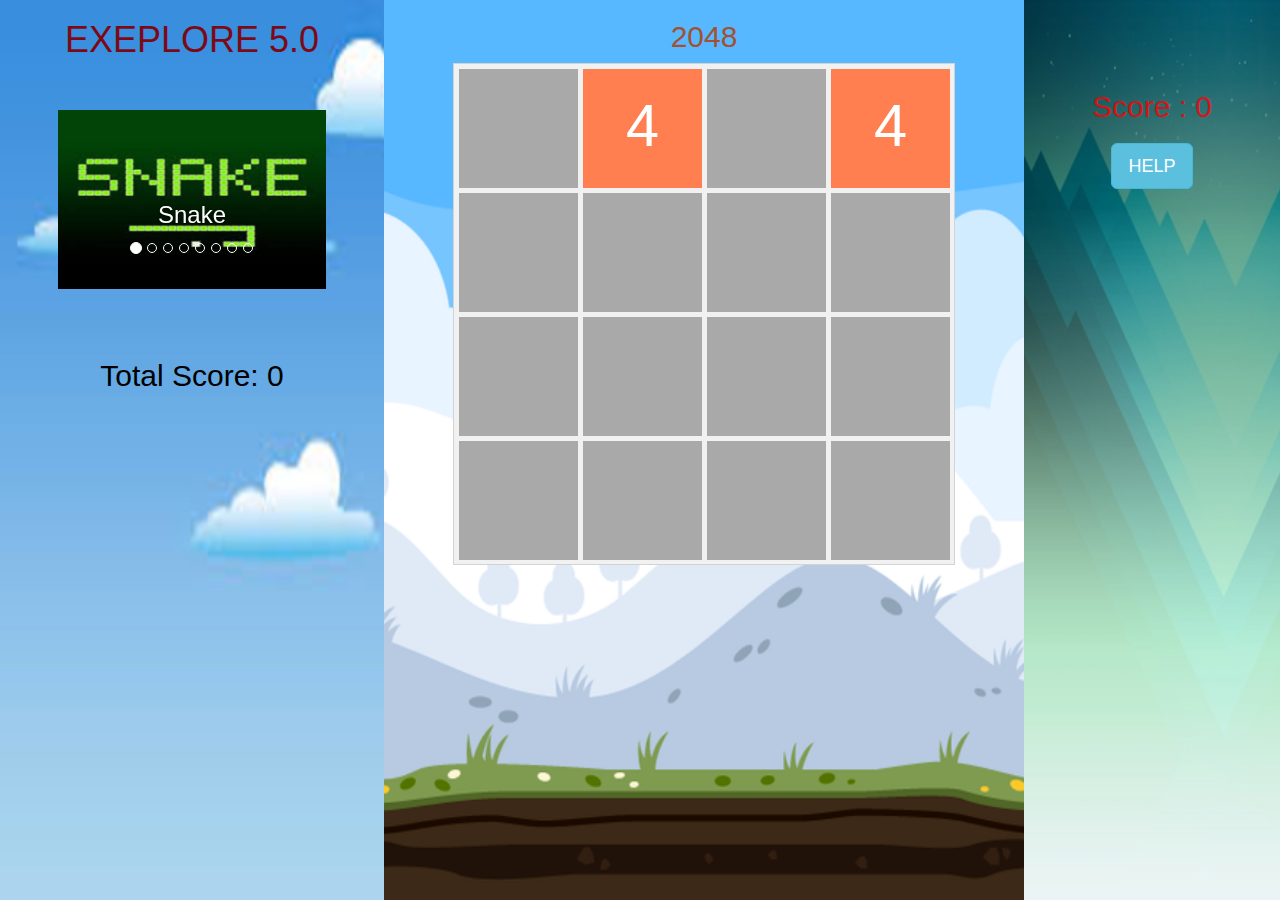
<file: 2048/index.html>
<!DOCTYPE html>
<html>
<head>
	<meta charset="utf-8">
	<link rel="stylesheet" type="text/css" href="style.css">
	<link rel="stylesheet" type="text/css" href="../bootstrap.min.css">
	<title>2048</title>
</head>
<body style="font-family: sans-serif;">
	<div class="contain">
	  	<div class="leftpane">
	    	<h1 id="exe">EXEPLORE 5.0</h1>
	    	<div id="myCarousel" class="carousel slide" data-ride="carousel" data-interval="1000" data-pause="hover">
			    <!-- Indicators -->
			    <ol class="carousel-indicators">
			      <li data-target="#myCarousel" data-slide-to="0" class="active"></li>
			      <li data-target="#myCarousel" data-slide-to="1"></li>
			      <li data-target="#myCarousel" data-slide-to="2"></li>
			      <li data-target="#myCarousel" data-slide-to="3"></li>
			      <li data-target="#myCarousel" data-slide-to="4"></li>
			       <li data-target="#myCarousel" data-slide-to="5"></li>
			       <li data-target="#myCarousel" data-slide-to="6"></li>
			      <li data-target="#myCarousel" data-slide-to="7"></li>		
			    </ol>
				<!-- Wrapper for slides -->
			    <div class="carousel-inner" role="listbox">
			      	<div class="item active" id="snakeG">
			        	<img src="../images/snake.jpg" width="460" height="450">
			        	<div class="carousel-caption">
          					<h3>Snake</h3>
       					 </div>
			    	</div>

			    	<div class="item" id="two">
			        	<img src="../images/math1.png" width="460" height="450">
			        	<div class="carousel-caption">
          					<h3>2048</h3>
       					 </div>
			      	</div>

					<div class="item" id="breakout">
			        	<img src="../images/index.png" width="460" height="450">
			        	<div class="carousel-caption">
          					<h3>Break the Bars</h3>
       					 </div>
			      	</div>			      	
	    
			      	<div class="item" id="cross">
			        	<img src="../images/cross.png" width="460" height="450">
			        	<div class="carousel-caption">
          					<h3>Cross Moss</h3>
       					 </div>
			    	</div>			     

			    	<div class="item" id="tetris">
			        	<img src="../images/tetris.png" width="460" height="450">
			        	<div class="carousel-caption">
          					<h3>Tetris</h3>
       					 </div>
			    	</div>

			    	<div class="item" id="tower">
			        	<img src="../images/tower-of-hanoi.jpg" width="460" height="450">
			        	<div class="carousel-caption">
          					<h3>Tower of Hanoi</h3>
       					 </div>
			    	</div>

			    	<div class="item" id="hextris">
			        	<img src="../images/hetrix.jpg" width="460" height="450">
			        	<div class="carousel-caption">
          					<h3>Hextris</h3>
       					 </div>
			    	</div>

			    	<div class="item" id="bob">
			        	<img src="../images/bob.png" width="460" height="450">
			        	<div class="carousel-caption">
          					<h3>Bob the Builder</h3>
       					 </div>
			    	</div>
	    		</div>
	    	</div>
	    	<h2 id="t"></h2>
	    	<h2 id="tScore"></h2>
	    </div>

	  	<div class="middlepane" id="canvas-block">
	  		<h2 id="s">2048</h2>
	  		<canvas id="mycanvas" width="500" height="500"></canvas>
	  		<div id="victory-notification">
      			<div id="victory-message">
        			<h1>GAME OVER!</h1>
        			<h3>Click 'Play Again' to restart the game.</h3>
      			</div>
    		</div>
	  	</div>

	  	<div class="rightpane">
	  		<h2 id="maxMath"></h2><br>
	  		<div id="sc">
	    		<h2 id="score">Score : 0</h2>
	    	</div>
	    	<h3 id="pa"></h3>
	    	<button type="button" class="btn btn-info btn-lg" data-toggle="modal" data-target="#myModalM">HELP</button>
	    </div>
	</div>

	<div class="modal fade" id="myModalM" role="dialog">
		    <div class="modal-dialog modal-sm">
		      <div class="modal-content">
		        <div class="modal-header">
		          <button type="button" class="close" data-dismiss="modal">&times;</button>
		          <h4 class="modal-title">Instructions</h4>
		        </div>
		        <div class="modal-body">
		          <p>The game's objective is to slide numbered tiles on a grid to combine them to create a tile with the number 2048. However you can keep playing the game creating tiles with larger numbers.</p>
		          <p>Tiles will slide smoothly when a player moves them using the four arrow keys.</p>
		          <p> Every turn, a new tile will randomly appear in an empty spot on the board with a value of either 2 or 4.</p>
		        </div>
		        <div class="modal-footer">
		          <button type="button" class="btn btn-default" data-dismiss="modal">Close</button>
		        </div>
		      </div>
		    </div>
		  </div>


	<script>

		var tScore = document.querySelector('#tScore');
		var c;
		var x = JSON.parse(localStorage.getItem('highscores'));
		if(x == null){
			c = 0;
		} else {
			c = Number(x[0]);
		}
        var ts = Number(localStorage.getItem('maxMathScore')) + Number(localStorage.getItem('maxMathScoreS')) + Number(localStorage.getItem('maxMathScoreS2')) + Number(localStorage.getItem('maxMathScoreS3')) + Number(localStorage.getItem('maxMathBob')) + Number(localStorage.getItem('maxMathBreak')) + Number(localStorage.getItem('maxMathBreak2')) + Number(localStorage.getItem('maxMathBreak3')) + Number(localStorage.getItem('maxMathCross')) + Number(localStorage.getItem('maxMathCross2')) + Number(localStorage.getItem('maxMathCross3')) + Number(localStorage.getItem('maxMathScoreT')) + Number(localStorage.getItem('maxMathScoreT1')) + Number(localStorage.getItem('maxMathScoreT2')) + Number(localStorage.getItem('maxMathScoreT3')) + c;
        tScore.textContent = "Total Score: " + ts;

		document.querySelector('#two').addEventListener('click', function() {
			window.document.location.href = 'index.html';
		});
		document.querySelector('#snakeG').addEventListener('click', function() {
			window.document.location.href = '../Snake/snake.html';
		});
		document.querySelector('#breakout').addEventListener('click', function() {
			window.document.location.href = '../breakout/level1.html';
		});
		document.querySelector('#cross').addEventListener('click', function() {
			window.document.location.href = '../cross/level1.html';
		});
		document.querySelector('#tetris').addEventListener('click', function() {
			window.document.location.href = '../tetris/index.html';
		});
		document.querySelector('#tower').addEventListener('click', function() {
			window.document.location.href = '../towers-of-hanoi-master/level1.html';
		});
		document.querySelector('#hextris').addEventListener('click', function() {
			window.document.location.href = '../hextris/index.html';
		});
		document.querySelector('#bob').addEventListener('click', function() {
			window.document.location.href = '../bob_the_builder/index.html';
		});
		document.querySelector('#exe').addEventListener('click', function() {
			window.document.location.href = '../main.html';
		});

		window.onload = function() {
			var t = document.getElementById('t');
            var idT = setInterval(function(){ 
                var sec = localStorage.getItem('s');
                var min = localStorage.getItem('m');
                t.textContent = min + "m " + sec + "s";         
                if(sec-- == 0){
                    localStorage.setItem('s',59);
                    localStorage.setItem('m',--min);
                }
                else 
                	localStorage.setItem('s',sec);
                if (min == 0 && sec == 0) {
                		window.document.location.href = '../main.html';
                }             
            }, 1000);
		};
	</script>

	<script src="script.js"></script>
	<script type="text/javascript" src="../jquery.min.js"></script>
	<script type="text/javascript" src="../bootstrap.min.js"></script>
</body>
</html>
</file>
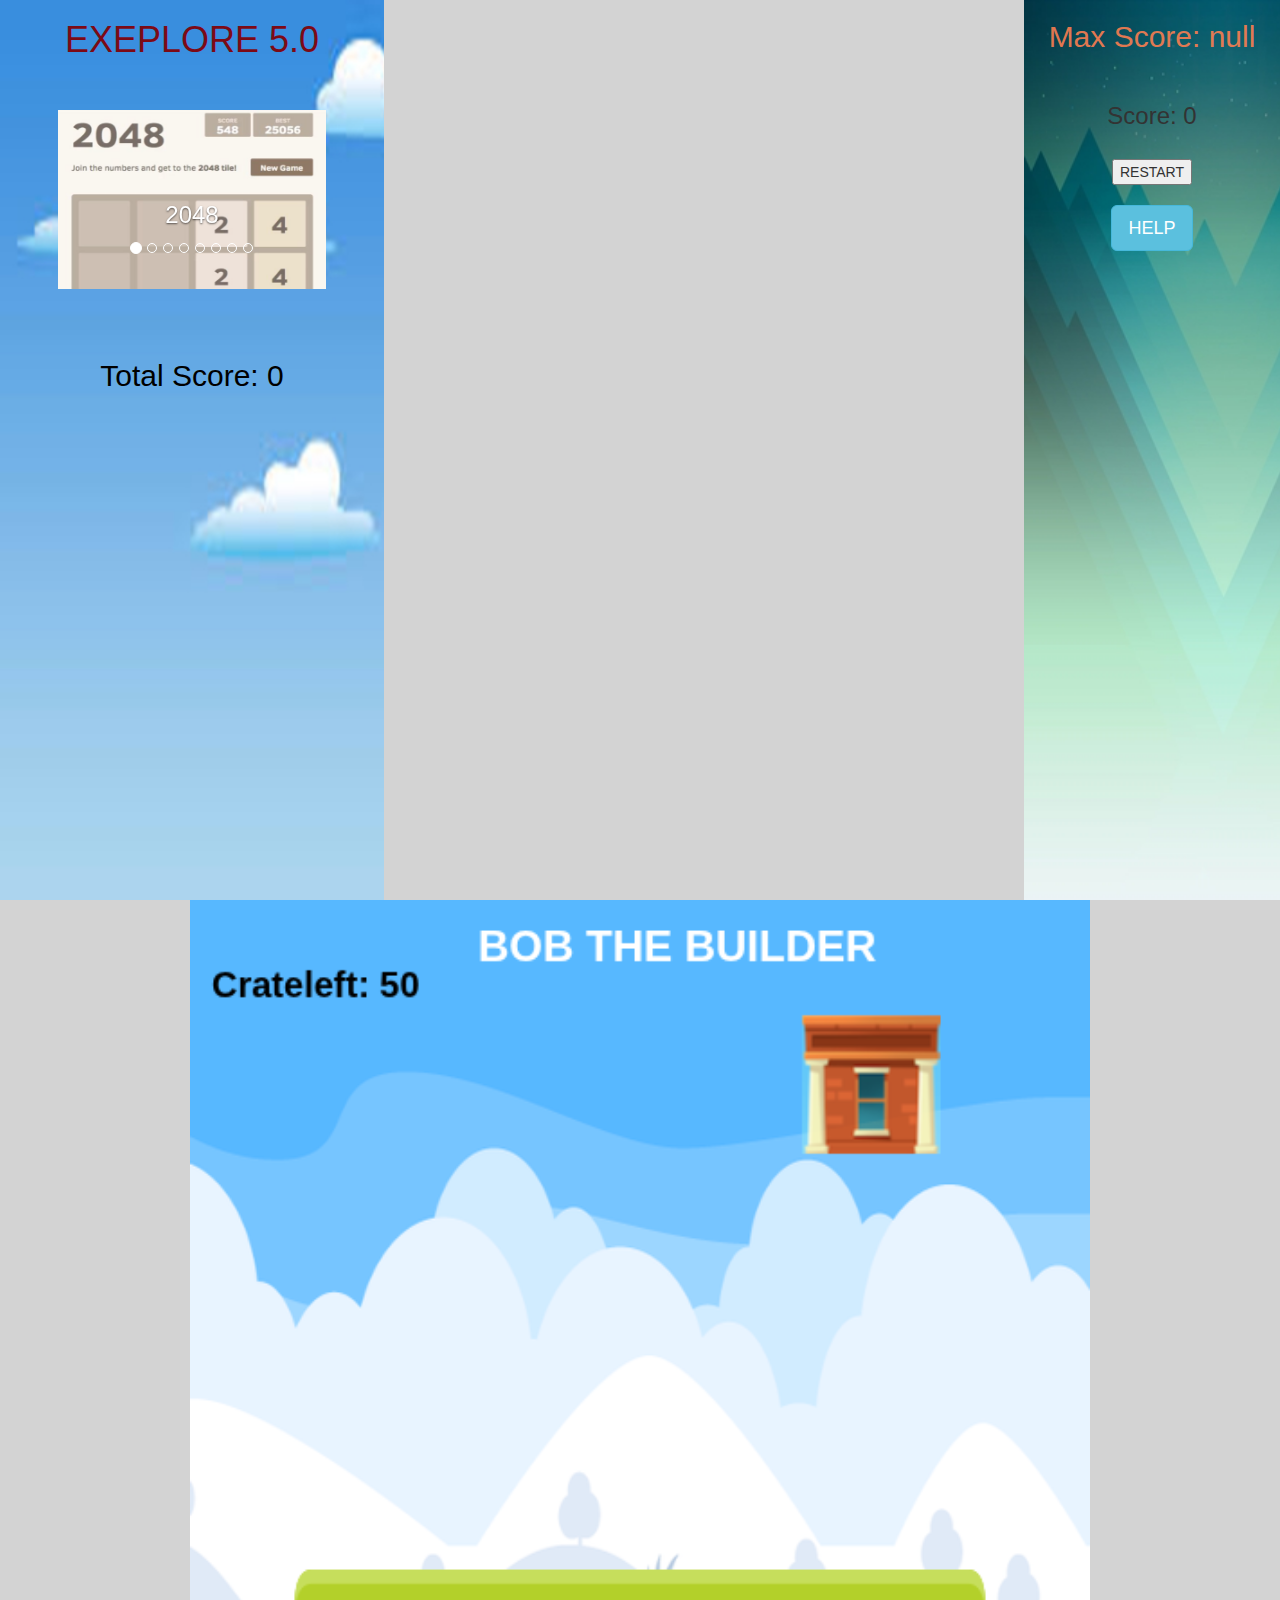
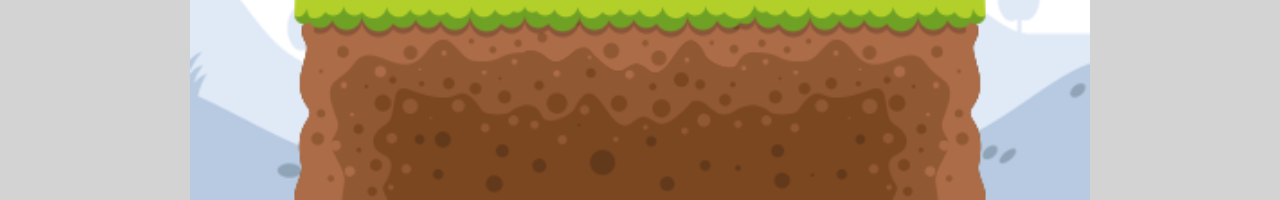
<file: bob_the_builder/index.html>
<!DOCTYPE html>
<html>
	<head>
	<meta charset="utf-8">
	<link rel="stylesheet" type="text/css" href="../bootstrap.min.css">
	<link rel="stylesheet" type="text/css" href="bob.css">
	<script src="phaser.min.js"></script>
	<script src="box2d-plugin-full.js"></script>
	</head>
	<body>
      <div class="leftpane" >
        <h1 id="exe">EXEPLORE 5.0</h1>
        <div id="myCarousel" class="carousel slide" data-ride="carousel" data-interval="1000" data-pause="hover">
          <!-- Indicators -->
          <ol class="carousel-indicators">
            <li data-target="#myCarousel" data-slide-to="0" class="active"></li>
            <li data-target="#myCarousel" data-slide-to="1"></li>
            <li data-target="#myCarousel" data-slide-to="2"></li>
            <li data-target="#myCarousel" data-slide-to="3"></li>
            <li data-target="#myCarousel" data-slide-to="4"></li>
            <li data-target="#myCarousel" data-slide-to="5"></li>
            <li data-target="#myCarousel" data-slide-to="6"></li>
            <li data-target="#myCarousel" data-slide-to="7"></li>
          </ol>
        <!-- Wrapper for slides -->
          <div class="carousel-inner" role="listbox">
              <div class="item active" id="two">
                <img src="../images/math1.png" width="460" height="450">
                <div class="carousel-caption">
                    <h3>2048</h3>
                 </div>
            </div>

            <div class="item" id="snakeG">
                <img src="../images/snake.jpg" width="460" height="450">
                <div class="carousel-caption">
                    <h3>Snake</h3>
                 </div>
            </div>

          <div class="item" id="breakout">
                <img src="../images/index.png" width="460" height="450">
                <div class="carousel-caption">
                    <h3>Break the Bars</h3>
                 </div>
            </div>              
      
              <div class="item" id="cross">
                <img src="../images/cross.png" width="460" height="450">
                <div class="carousel-caption">
                    <h3>Cross Moss</h3>
                 </div>
            </div>

            <div class="item" id="tetris">
                <img src="../images/tetris.png" width="460" height="450">
                <div class="carousel-caption">
                    <h3>Tetris</h3>
                 </div>
            </div>

            <div class="item" id="tower">
                <img src="../images/tower-of-hanoi.jpg" width="460" height="450">
                <div class="carousel-caption">
                    <h3>Tower of Hanoi</h3>
                 </div>
            </div>

            <div class="item" id="hextris">
                <img src="../images/hetrix.jpg" width="460" height="450">
                <div class="carousel-caption">
                    <h3>Hextris</h3>
                 </div>
            </div>

            <div class="item" id="bob">
                <img src="../images/bob.png" width="460" height="450">
                <div class="carousel-caption">
                    <h3>Bob the Builder</h3>
                 </div>
            </div>
          </div>
        </div>
        <h2 id="t"></h2>
        <h2 id="tScore"></h2>
      </div>

        <div id="victory-notification">
            <div id="victory-message">
              <h1>GAME OVER!</h1>
              <h3>You have utilized all your crates.</h3>
            </div>
      </div>

      <div class="rightpane" style="float: right;">
        <h2 id="maxScore"></h2><br>
        <h3 id="sc"></h3>
        <button id="res">RESTART</button><br><br>
        <button type="button" class="btn btn-info btn-lg" data-toggle="modal" data-target="#myModalB">HELP</button>
      </div>
	</body>

  <div class="modal fade" id="myModalB" role="dialog">
        <div class="modal-dialog modal-sm">
          <div class="modal-content">
            <div class="modal-header">
              <button type="button" class="close" data-dismiss="modal">&times;</button>
              <h4 class="modal-title">Instructions</h4>
            </div>
            <div class="modal-body">
              <p>The game's objective is to make a bulding as tall as possible with the help of 50 crates.</p>
              <p>To place a crate at a specific position just click the mouse button.</p>
              <p>Score will be the maximum height of the building at that instant.</p>
            </div>
            <div class="modal-footer">
              <button type="button" class="btn btn-default" data-dismiss="modal">Close</button>
            </div>
          </div>
        </div>
      </div>
  
  <script>

    var maxScore = document.querySelector('#maxScore');
    var res = document.querySelector('#res');
    var c;
    res.addEventListener('click', function(){
      window.location.reload();
    });
    maxScore.textContent = "Max Score: " + localStorage.getItem('maxMathBob');

    var tScore = document.getElementById('tScore');
    var x = JSON.parse(localStorage.getItem('highscores'));
    if(x == null){
      c = 0;
    } else {
      c = Number(x[0]);
    }
        var ts = Number(localStorage.getItem('maxMathScore')) + Number(localStorage.getItem('maxMathScoreS')) + Number(localStorage.getItem('maxMathScoreS2')) + Number(localStorage.getItem('maxMathScoreS3')) + Number(localStorage.getItem('maxMathBob')) + Number(localStorage.getItem('maxMathBreak')) + Number(localStorage.getItem('maxMathBreak2')) + Number(localStorage.getItem('maxMathBreak3')) + Number(localStorage.getItem('maxMathCross')) + Number(localStorage.getItem('maxMathCross2')) + Number(localStorage.getItem('maxMathCross3')) + Number(localStorage.getItem('maxMathScoreT')) + Number(localStorage.getItem('maxMathScoreT1')) + Number(localStorage.getItem('maxMathScoreT2')) + Number(localStorage.getItem('maxMathScoreT3')) + c;
        tScore.textContent = "Total Score: " + ts;

      var t = document.getElementById('t');
            var idT = setInterval(function(){ 
                var sec = localStorage.getItem('s');
                var min = localStorage.getItem('m');
                t.textContent = min + "m " + sec + "s";         
                if(sec-- == 0){
                    localStorage.setItem('s',59);
                    localStorage.setItem('m',--min);
                }
                else 
                  localStorage.setItem('s',sec);
                if (min == 0 && sec == 0) {
                    window.document.location.href = '../main.html';
                }             
            }, 1000);

    document.querySelector('#two').addEventListener('click', function() {
      window.document.location.href = '../2048/index.html';
    });
    document.querySelector('#snakeG').addEventListener('click', function() {
      window.document.location.href = '../Snake/snake.html';
    });
    document.querySelector('#breakout').addEventListener('click', function() {
      window.document.location.href = '../breakout/level1.html';
    });
    document.querySelector('#cross').addEventListener('click', function() {
      window.document.location.href = '../cross/level1.html';
    });
    document.querySelector('#tetris').addEventListener('click', function() {
      window.document.location.href = '../tetris/index.html';
    });
    document.querySelector('#tower').addEventListener('click', function() {
      window.document.location.href = '../towers-of-hanoi-master/level1.html';
    });
    document.querySelector('#hextris').addEventListener('click', function() {
      window.document.location.href = '../hextris/index.html';
    });
    document.querySelector('#bob').addEventListener('click', function() {
      window.document.location.href = 'index.html';
    });
    document.querySelector('#exe').addEventListener('click', function(){
      window.document.location.href = '../main.html';
    });
  </script>
  <script src = "game.js"></script>
	 <script type="text/javascript" src="../jquery.min.js"></script>
  <script type="text/javascript" src="../bootstrap.min.js"></script>
</html>
</file>
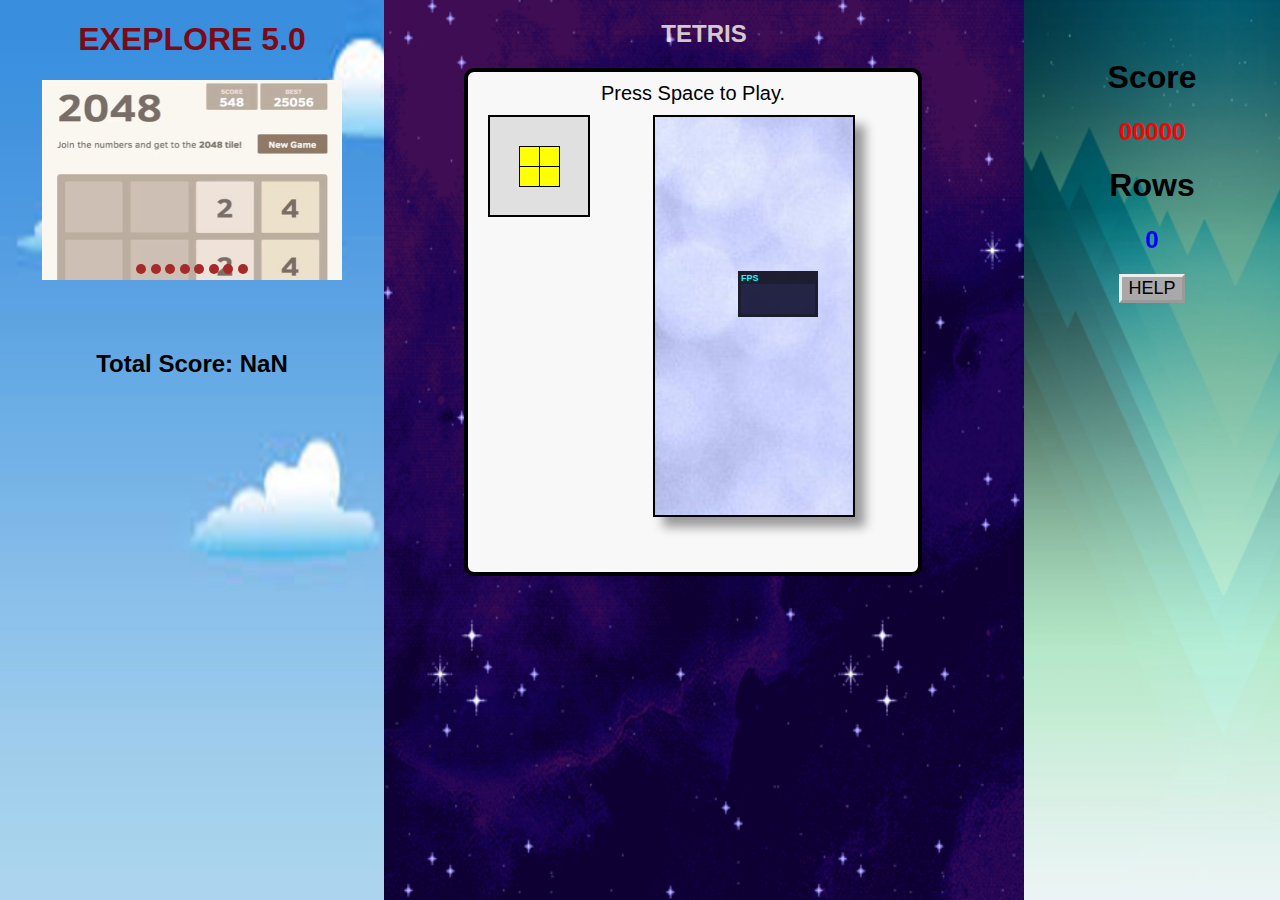
<file: tetris/index.html>
<!DOCTYPE html>
<html>
<head>
  <title>Javascript Tetris</title>
  <link rel="stylesheet" type="text/css" href="tetris.css">
</head>

<body style="font-family: sans-serif;">

<div class="contain">
   <div class="leftpane">
        <h1 id="exe">EXEPLORE 5.0</h1>
        <div class="slider-holder">
          <span id="slider-image-1"></span>
          <span id="slider-image-2"></span>
          <span id="slider-image-3"></span>
          <span id="slider-image-4"></span>
          <span id="slider-image-5"></span>
          <span id="slider-image-6"></span>
          <span id="slider-image-7"></span>
          <span id="slider-image-8"></span>          
          <div class="image-holder">
            <img src="../images/math1.png" class="slider-image" id="two"/>
            <img src="../images/snake.jpg" class="slider-image" id="snakeG"/>
            <img src="../images/tetris.png" class="slider-image" id="tetris1">            
            <img src="../images/index.png" class="slider-image" id="breakout1" />
            <img src="../images/cross.png" class="slider-image" id="cross">
            <img src="../images/tower-of-hanoi.jpg" class="slider-image" id="tower">
            <img src="../images/hetrix.jpg" class="slider-image" id="hextris">
            <img src="../images/bob.png" class="slider-image" id="bob">
          </div>
          <div class="button-holder">
              <a href="#slider-image-1" class="slider-change"></a>
              <a href="#slider-image-2" class="slider-change"></a>
              <a href="#slider-image-3" class="slider-change"></a>
              <a href="#slider-image-4" class="slider-change"></a>
              <a href="#slider-image-5" class="slider-change"></a>
              <a href="#slider-image-6" class="slider-change"></a>
              <a href="#slider-image-7" class="slider-change"></a>
              <a href="#slider-image-8" class="slider-change"></a>              
          </div>
        </div>
        <h2 id="t"></h2>
        <h2 id="tScore"></h2>
    </div>
      <div class="middlepane" id="canvas-block">
        <h2 id="s">TETRIS</h2>
        <div id="tetris">
          <div id="menu">
            <p id="start"><a href="javascript:play();">Press Space to Play.</a></p>
            <p><canvas id="upcoming" width="500" height="500" style="border:1px solid"></canvas></p>
           
            <p><canvas id="canvas" width="500" height="500" style="border:1px solid"></canvas></p>
          </div>
      </div>
      </div>

      <div class="rightpane">
        <h2 id="maxMath"></h2><br>
        <div id="sc">
          <h1>Score<h2 id="score"></h2></h1>
          <h1>Rows<h2 id="rows"></h2></h1>
        </div>
        <button id="parent">HELP
        <p id="popup">
          The primary way to score points in Tetris is to move and spin the pieces so that they fill horizontal row within the Matrix.
             Use the left and right arrow to move the pieces.
             Use the up arrow key to rotate the pieces and the down arrow key to speed up the piece.
        </p>
      </button>
      </div>
  </div>

  <script src="stats.js"></script>
  <script>

    //-------------------------------------------------------------------------
    // base helper methods
    //-------------------------------------------------------------------------
    var m = document.getElementById('maxMath');

    var tScore = document.getElementById('tScore');
    var c;
        var x = JSON.parse(localStorage.getItem('highscores'));
        if(x == null){
      c = 0;
    } else {
      c = Number(x[0]);
    }
        var ts = Number(localStorage.getItem('maxMathScore')) + Number(localStorage.getItem('maxMathScoreS')) + Number(localStorage.getItem('maxMathScoreS2')) + Number(localStorage.getItem('maxMathScoreS3')) + Number(localStorage.getItem('maxMathBob')) + Number(localStorage.getItem('maxMathBreak')) + Number(localStorage.getItem('maxMathBreak2')) + Number(localStorage.getItem('maxMathBreak3')) + Number(localStorage.getItem('maxMathCross')) + Number(localStorage.getItem('maxMathCross2')) + Number(localStorage.getItem('maxMathCross3')) + Number(localStorage.getItem('maxMathScoreT')) + Number(localStorage.getItem('maxMathScoreT1')) + Number(localStorage.getItem('maxMathScoreT2')) + Number(localStorage.getItem('maxMathScoreT3')) + c;
        tScore.textContent = "Total Score: " + ts;

    if (localStorage.mathT >= 1)
        m.textContent = "Max Score: " + localStorage.getItem('maxMathScoreT');
    function get(id)        { return document.getElementById(id);  }
    function hide(id)       { get(id).style.visibility = 'hidden'; }
    function show(id)       { get(id).style.visibility = null;     }
    function html(id, html) { get(id).innerHTML = html;            }

    function timestamp()           { return new Date().getTime();                             }
    function random(min, max)      { return (min + (Math.random() * (max - min)));            }
    function randomChoice(choices) { return choices[Math.round(random(0, choices.length-1))]; }

    if (!window.requestAnimationFrame) { // http://paulirish.com/2011/requestanimationframe-for-smart-animating/
      window.requestAnimationFrame = window.webkitRequestAnimationFrame ||
                                     window.mozRequestAnimationFrame    ||
                                     window.oRequestAnimationFrame      ||
                                     window.msRequestAnimationFrame     ||
                                     function(callback, element) {
                                       window.setTimeout(callback, 1000 / 60);
                                     }
    }

    //-------------------------------------------------------------------------
    // game constants
    //-------------------------------------------------------------------------

    var KEY     = { ESC: 27, SPACE: 32, LEFT: 37, UP: 38, RIGHT: 39, DOWN: 40 },
        DIR     = { UP: 0, RIGHT: 1, DOWN: 2, LEFT: 3, MIN: 0, MAX: 3 },
        stats   = new Stats(),
        canvas  = get('canvas'),
        ctx     = canvas.getContext('2d'),
        ucanvas = get('upcoming'),
        uctx    = ucanvas.getContext('2d'),
        speed   = { start: 0.6, decrement: 0.005, min: 0.1 }, // how long before piece drops by 1 row (seconds)
        nx      = 10, // width of tetris court (in blocks)
        ny      = 20, // height of tetris court (in blocks)
        nu      = 5;  // width/height of upcoming preview (in blocks)

    //-------------------------------------------------------------------------
    // game variables (initialized during reset)
    //-------------------------------------------------------------------------

    var dx, dy,        // pixel size of a single tetris block
        blocks,        // 2 dimensional array (nx*ny) representing tetris court - either empty block or occupied by a 'piece'
        actions,       // queue of user actions (inputs)
        playing,       // true|false - game is in progress
        dt,            // time since starting this game
        current,       // the current piece
        next,          // the next piece
        score,         // the current score
        vscore,        // the currently displayed score (it catches up to score in small chunks - like a spinning slot machine)
        rows,          // number of completed rows in the current game
        step;          // how long before current piece drops by 1 row

    //-------------------------------------------------------------------------
    // tetris pieces
    //
    // blocks: each element represents a rotation of the piece (0, 90, 180, 270)
    //         each element is a 16 bit integer where the 16 bits represent
    //         a 4x4 set of blocks, e.g. j.blocks[0] = 0x44C0
    //
    //             0100 = 0x4 << 3 = 0x4000
    //             0100 = 0x4 << 2 = 0x0400
    //             1100 = 0xC << 1 = 0x00C0
    //             0000 = 0x0 << 0 = 0x0000
    //                               ------
    //                               0x44C0
    //
    //-------------------------------------------------------------------------

    var i = { size: 4, blocks: [0x0F00, 0x2222, 0x00F0, 0x4444], color: 'cyan'   };
    var j = { size: 3, blocks: [0x44C0, 0x8E00, 0x6440, 0x0E20], color: 'blue'   };
    var l = { size: 3, blocks: [0x4460, 0x0E80, 0xC440, 0x2E00], color: 'orange' };
    var o = { size: 2, blocks: [0xCC00, 0xCC00, 0xCC00, 0xCC00], color: 'yellow' };
    var s = { size: 3, blocks: [0x06C0, 0x8C40, 0x6C00, 0x4620], color: 'green'  };
    var t = { size: 3, blocks: [0x0E40, 0x4C40, 0x4E00, 0x4640], color: 'purple' };
    var z = { size: 3, blocks: [0x0C60, 0x4C80, 0xC600, 0x2640], color: 'red'    };

    //------------------------------------------------
    // do the bit manipulation and iterate through each
    // occupied block (x,y) for a given piece
    //------------------------------------------------
    function eachblock(type, x, y, dir, fn) {
      var bit, result, row = 0, col = 0, blocks = type.blocks[dir];
      for(bit = 0x8000 ; bit > 0 ; bit = bit >> 1) {
        if (blocks & bit) {
          fn(x + col, y + row);
        }
        if (++col === 4) {
          col = 0;
          ++row;
        }
      }
    }

    //-----------------------------------------------------
    // check if a piece can fit into a position in the grid
    //-----------------------------------------------------
    function occupied(type, x, y, dir) {
      var result = false
      eachblock(type, x, y, dir, function(x, y) {
        if ((x < 0) || (x >= nx) || (y < 0) || (y >= ny) || getBlock(x,y))
          result = true;
      });
      return result;
    }

    function unoccupied(type, x, y, dir) {
      return !occupied(type, x, y, dir);
    }

    //-----------------------------------------
    // start with 4 instances of each piece and
    // pick randomly until the 'bag is empty'
    //-----------------------------------------
    var pieces = [];
    function randomPiece() {
      if (pieces.length == 0)
        pieces = [i,i,i,i,j,j,j,j,l,l,l,l,o,o,o,o,s,s,s,s,t,t,t,t,z,z,z,z];
      var type = pieces.splice(random(0, pieces.length-1), 1)[0];
      return { type: type, dir: DIR.UP, x: Math.round(random(0, nx - type.size)), y: 0 };
    }


    //-------------------------------------------------------------------------
    // GAME LOOP
    //-------------------------------------------------------------------------

    function run() {

      showStats(); // initialize FPS counter
      addEvents(); // attach keydown and resize events

      var last = now = timestamp();
      function frame() {
        now = timestamp();
        update(Math.min(1, (now - last) / 1000.0)); // using requestAnimationFrame have to be able to handle large delta's caused when it 'hibernates' in a background or non-visible tab
        draw();
        stats.update();
        last = now;
        requestAnimationFrame(frame, canvas);
      }

      resize(); // setup all our sizing information
      reset();  // reset the per-game variables
      frame();  // start the first frame

    }

    function showStats() {
      stats.domElement.id = 'stats';
      get('menu').appendChild(stats.domElement);
    }

    function addEvents() {
      document.addEventListener('keydown', keydown, false);
      window.addEventListener('resize', resize, false);
    }

    function resize(event) {
      canvas.width   = canvas.clientWidth;  // set canvas logical size equal to its physical size
      canvas.height  = canvas.clientHeight; // (ditto)
      ucanvas.width  = ucanvas.clientWidth;
      ucanvas.height = ucanvas.clientHeight;
      dx = canvas.width  / nx; // pixel size of a single tetris block
      dy = canvas.height / ny; // (ditto)
      invalidate();
      invalidateNext();
    }

    function keydown(ev) {
      var handled = false;
      if (playing) {
        switch(ev.keyCode) {
          case KEY.LEFT:   actions.push(DIR.LEFT);  handled = true; break;
          case KEY.RIGHT:  actions.push(DIR.RIGHT); handled = true; break;
          case KEY.UP:     actions.push(DIR.UP);    handled = true; break;
          case KEY.DOWN:   actions.push(DIR.DOWN);  handled = true; break;
          case KEY.ESC:    lose();                  handled = true; break;
        }
      }
      else if (ev.keyCode == KEY.SPACE) {
        play();
        handled = true;
      }
      if (handled)
        ev.preventDefault(); // prevent arrow keys from scrolling the page (supported in IE9+ and all other browsers)
    }

    //-------------------------------------------------------------------------
    // GAME LOGIC
    //-------------------------------------------------------------------------

    function play() { hide('start'); reset();          playing = true;  }
    function lose() { 
          m.textContent = "Max Score: " + localStorage.getItem('maxMathScoreT');
          show('start'); setVisualScore(); playing = false; 
     }

    function setVisualScore(n)      { vscore = n || score; invalidateScore(); }
    function setScore(n)            { score = n; setVisualScore(n);  }
    function addScore(n)            { score = score + n;  
                                      if (localStorage.mathT) {
            localStorage.mathT = Number(localStorage.mathT)+1;
          } else {
              localStorage.mathT = 1;
          }
          if (localStorage.mathT === 1) {
            localStorage.setItem('maxMathScoreT', score);    
          } else {
            var q = localStorage.getItem('maxMathScoreT');
            if (score > q)
              localStorage.setItem('maxMathScoreT', score);
          }
          m.textContent = "Max Score: " + localStorage.getItem('maxMathScoreT');
                                     }
    function clearScore()           { setScore(0); }
    function clearRows()            { setRows(0); }
    function setRows(n)             { rows = n; step = Math.max(speed.min, speed.start - (speed.decrement*rows)); invalidateRows(); }
    function addRows(n)             { setRows(rows + n); }
    function getBlock(x,y)          { return (blocks && blocks[x] ? blocks[x][y] : null); }
    function setBlock(x,y,type)     { blocks[x] = blocks[x] || []; blocks[x][y] = type; invalidate(); }
    function clearBlocks()          { blocks = []; invalidate(); }
    function clearActions()         { actions = []; }
    function setCurrentPiece(piece) { current = piece || randomPiece(); invalidate();     }
    function setNextPiece(piece)    { next    = piece || randomPiece(); invalidateNext(); }

    function reset() {
      dt = 0;
      clearActions();
      clearBlocks();
      clearRows();
      clearScore();
      setCurrentPiece(next);
      setNextPiece();
    }

    function update(idt) {
      if (playing) {
        if (vscore < score)
          setVisualScore(vscore + 1);

        handle(actions.shift());
        dt = dt + idt;

        if (dt > step) {
          dt = dt - step;
          drop();
        }
      }
    }

    function handle(action) {
      switch(action) {
        case DIR.LEFT:  move(DIR.LEFT);  break;
        case DIR.RIGHT: move(DIR.RIGHT); break;
        case DIR.UP:    rotate();        break;
        case DIR.DOWN:  drop();          break;
      }
    }

    function move(dir) {
      var x = current.x, y = current.y;
      switch(dir) {
        case DIR.RIGHT: x = x + 1; break;
        case DIR.LEFT:  x = x - 1; break;
        case DIR.DOWN:  y = y + 1; break;
      }
      if (unoccupied(current.type, x, y, current.dir)) {
        current.x = x;
        current.y = y;
        invalidate();
        return true;
      }
      else {
        return false;
      }
    }

    function rotate() {
      var newdir = (current.dir == DIR.MAX ? DIR.MIN : current.dir + 1);
      if (unoccupied(current.type, current.x, current.y, newdir)) {
        current.dir = newdir;
        invalidate();
      }
    }

    function drop() {
      if (!move(DIR.DOWN)) {
        addScore(10);
        dropPiece();
        removeLines();
        setCurrentPiece(next);
        setNextPiece(randomPiece());
        clearActions();
        if (occupied(current.type, current.x, current.y, current.dir)) {
          lose();
        }
      }
    }

    function dropPiece() {
      eachblock(current.type, current.x, current.y, current.dir, function(x, y) {
        setBlock(x, y, current.type);
      });
    }

    function removeLines() {
      var x, y, complete, n = 0;
      for(y = ny ; y > 0 ; --y) {
        complete = true;
        for(x = 0 ; x < nx ; ++x) {
          if (!getBlock(x, y))
            complete = false;
        }
        if (complete) {
          removeLine(y);
          y = y + 1; // recheck same line
          n++;
        }
      }
      if (n > 0) {
        addRows(n);
        addScore(50); // 1: 100, 2: 200, 3: 400, 4: 800
      }
    }

    function removeLine(n) {
      var x, y;
      for(y = n ; y >= 0 ; --y) {
        for(x = 0 ; x < nx ; ++x)
          setBlock(x, y, (y == 0) ? null : getBlock(x, y-1));
      }
    }

    //-------------------------------------------------------------------------
    // RENDERING
    //-------------------------------------------------------------------------

    var invalid = {};

    function invalidate()         { invalid.court  = true; }
    function invalidateNext()     { invalid.next   = true; }
    function invalidateScore()    { invalid.score  = true; }
    function invalidateRows()     { invalid.rows   = true; }

    function draw() {
      ctx.save();
      ctx.lineWidth = 1;
      ctx.translate(0.5, 0.5); // for crisp 1px black lines
      drawCourt();
      drawNext();
      drawScore();
      drawRows();
      ctx.restore();
    }

    function drawCourt() {
      if (invalid.court) {
        ctx.clearRect(0, 0, canvas.width, canvas.height);
        if (playing)
          drawPiece(ctx, current.type, current.x, current.y, current.dir);
        var x, y, block;
        for(y = 0 ; y < ny ; y++) {
          for (x = 0 ; x < nx ; x++) {
            if (block = getBlock(x,y))
              drawBlock(ctx, x, y, block.color);
          }
        }
        ctx.strokeRect(0, 0, nx*dx - 1, ny*dy - 1); // court boundary
        invalid.court = false;
      }
    }

    function drawNext() {
      if (invalid.next) {
        var padding = (nu - next.type.size) / 2; // half-arsed attempt at centering next piece display
        uctx.save();
        uctx.translate(0.5, 0.5);
        uctx.clearRect(0, 0, nu*dx, nu*dy);
        drawPiece(uctx, next.type, padding, padding, next.dir);
        uctx.strokeStyle = 'black';
        uctx.strokeRect(0, 0, nu*dx - 1, nu*dy - 1);
        uctx.restore();
        invalid.next = false;
      }
    }

    function drawScore() {
      if (invalid.score) {
        html('score', ("00000" + Math.floor(vscore)).slice(-5));
        invalid.score = false;
      }
    }

    function drawRows() {
      if (invalid.rows) {
        html('rows', rows);
        invalid.rows = false;
      }
    }

    function drawPiece(ctx, type, x, y, dir) {
      eachblock(type, x, y, dir, function(x, y) {
        drawBlock(ctx, x, y, type.color);
      });
    }

    function drawBlock(ctx, x, y, color) {
      ctx.fillStyle = color;
      ctx.fillRect(x*dx, y*dy, dx, dy);
      ctx.strokeRect(x*dx, y*dy, dx, dy)
    }

    //-------------------------------------------------------------------------
    // FINALLY, lets run the game
    //-------------------------------------------------------------------------

    run();
    document.querySelector('#two').addEventListener('click', function() {
      window.document.location.href = '../2048/index.html';
    });
    document.querySelector('#snakeG').addEventListener('click', function() {
      window.document.location.href = '../Snake/snake.html';
    });
    document.querySelector('#breakout1').addEventListener('click', function() {
      window.document.location.href = '../breakout/level1.html';
    });    
    document.querySelector('#tetris1').addEventListener('click', function() {
      window.document.location.href = 'index.html';
    });
    document.querySelector('#cross').addEventListener('click', function() {
      window.document.location.href = '../cross/level1.html';
    });
    document.querySelector('#tower').addEventListener('click', function() {
      window.document.location.href = '../towers-of-hanoi-master/level1.html';
    });
    document.querySelector('#hextris').addEventListener('click', function() {
      window.document.location.href = '../hextris/index.html';
    });
    document.querySelector('#bob').addEventListener('click', function() {
      window.document.location.href = '../bob_the_builder/index.html';
    });
    document.querySelector('#exe').addEventListener('click', function() {
      window.document.location.href = '../main.html';
    });

    window.onload = function() {
      var t = document.getElementById('t');
            var idT = setInterval(function(){ 
                var sec = localStorage.getItem('s');
                var min = localStorage.getItem('m');
                t.textContent = min + "m " + sec + "s";         
                if(sec-- == 0){
                    localStorage.setItem('s',59);
                    localStorage.setItem('m',--min);
                }
                else 
                  localStorage.setItem('s',sec);
                if (min == 0 && sec == 0) {
                    window.document.location.href = '../main.html';
                }             
            }, 1000);
    };

  </script>


</body>
</html>
</file>
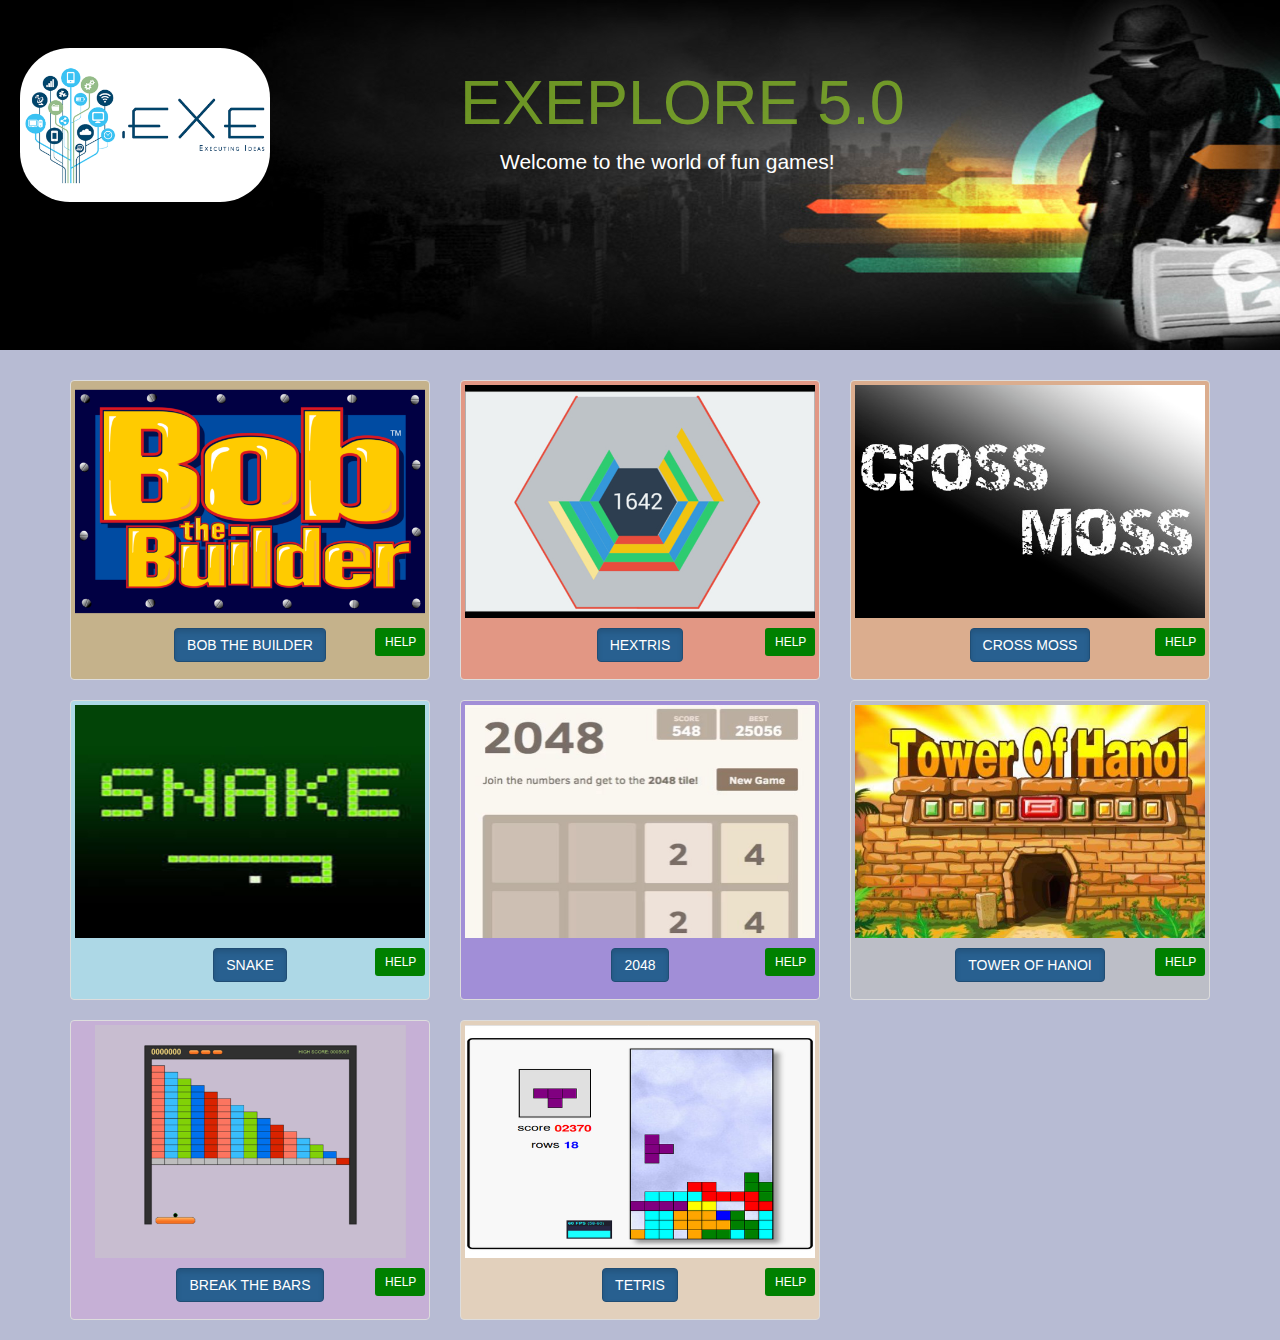
<file: main.html>
<!DOCTYPE html>
<html>
<head>
	<meta charset="utf-8">
	<title>Exeplore5.0</title>
	<link rel="stylesheet" type="text/css" href="main.css">
	<link rel="stylesheet" type="text/css" href="bootstrap.min.css">
	<script type="text/javascript" src="jquery.min.js"></script>
</head>
<body style="background-color: rgba(17,30,108,0.3);">
	<div class="jumbotron" style="height: 350px; font-family: sans-serif;">
		<img src="images/exe.png" id="im">
		<h1 class="display-4" style="color: rgba(130,180,40,0.8);">EXEPLORE 5.0</h1>
  		<p class="lead" style="color: white;">Welcome to the world of fun games!</p>
  	</div>

	<div class="container">
  	  <div class="row text-center">
  	  	<div class="col-sm-4">
    		<div class="thumbnail" style="background-color: rgba(218,165,32,0.4);">
        		<img src="images/bob.png" id="b">
        		<div class="space"></div>
    			<p>
					<a href="#" id="bob" class="btn btn-primary active">BOB THE BUILDER</a>
					<button type="button" class="btn btn-info btn-sm" data-toggle="modal" data-target="#myModalB" id="bb">HELP</button>
				</p>
			</div>
    	</div>
    	<div class="col-sm-4">
	     	<div class="thumbnail" style="background-color: rgba(255,127,80,0.6);">
	      		<img src="images/hetrix.jpg" id="h">
	      		<div class="space"></div>
    			<p>
					<a href="#" id="hetrix" class="btn btn-primary active">HEXTRIS</a>
					<button type="button" class="btn btn-info btn-sm" data-toggle="modal" data-target="#myModalH" id="bb">HELP</button>
				</p>
			</div>
	    </div>
	    <div class="col-sm-4">
	     	<div class="thumbnail" style="background-color: rgba(244,164,96,0.6);">
	      		<img src="images/cross.png" id="c">
	      		<div class="space"></div>
    			<p>
					<a href="#" id="cross" class="btn btn-primary active">CROSS MOSS</a>
					<button type="button" class="btn btn-info btn-sm" data-toggle="modal" data-target="#myModalC" id="bb">HELP</button>
				</p>
			</div>
	    </div>
  	  </div>

  	  <div class="row text-center">
	    <div class="col-sm-4">
	    	<div class="thumbnail" style="background-color: lightblue">
	      		<img src="images/snake.jpg" id="s">
	      		<div class="space"></div>
    			<p>
					<a href="#" id="snake" class="btn btn-primary active">SNAKE</a>
					<button type="button" class="btn btn-info btn-sm" data-toggle="modal" data-target="#myModal" id="bb">HELP</button>
				</p>
			</div>
    	</div>

    	<div class="col-sm-4">
    		<div class="thumbnail" style="background-color: rgba(147,112,219,0.6);">
        		<img src="images/math1.png" id="m">
        		<div class="space"></div>
    			<p>
					<a href="#" id="math" class="btn btn-primary active">2048</a>
					<button type="button" class="btn btn-info btn-sm" data-toggle="modal" data-target="#myModalM" id="bb">HELP</button>
				</p>
			</div>
    	</div>
    	<div class="col-sm-4">
	    	<div class="thumbnail" style="background-color: rgba(192,192,192,0.6);">
	      		<img src="images/tower-of-hanoi.jpg" id="t">
	      		<div class="space"></div>
    			<p>
					<a href="#" id="tower" class="btn btn-primary active">TOWER OF HANOI</a>
					<button type="button" class="btn btn-info btn-sm" data-toggle="modal" data-target="#myModalT" id="bb">HELP</button>
				</p>
			</div>
    	</div>
  	  </div>

  	  <div class="row text-center">
	    <div class="col-sm-4">
	     	<div class="thumbnail" style="background-color: rgba(221,160,221,0.4);">
	        	<img src="images/index.png" id="br">
	        	<div class="space"></div>
	    		<p>
					<a href="#" id="breakout" class="btn btn-primary active">BREAK THE BARS</a>
					<button type="button" class="btn btn-info btn-sm" data-toggle="modal" data-target="#myModalBars" id="bb">HELP</button>
				</p>
			</div>
	    </div>
    	<div class="col-sm-4">
	    	<div class="thumbnail" style="background-color: rgba(255,222,173,0.6);">
	      		<img src="images/tetris.png" id="tet">
	      		<div class="space"></div>
    			<p>
					<a href="#" id="tetris" class="btn btn-primary active">TETRIS</a>
					<button type="button" class="btn btn-info btn-sm" data-toggle="modal" data-target="#myModalTetris" id="bb">HELP</button>
				</p>
			</div>
    	</div>	    
  	  </div>
  	  		<!-- Modal -->
		  <div class="modal fade" id="myModal" role="dialog">
		    <div class="modal-dialog modal-sm">
		      <div class="modal-content">
		        <div class="modal-header">
		          <button type="button" class="close" data-dismiss="modal">&times;</button>
		          <h4 class="modal-title">Instructions</h4>
		        </div>
		        <div class="modal-body">
		          <p>Level 1: You will get score of +20 for eating the food.</p>
		          <p>Level 2: You will get score of +35 for eating the food.</p>
		          <p>Level 3: You will get score of +50 for eating the food.</p>
		          <p>Use the arrow keys for movement of snake. Max score will be on the basis of how much snake eat the food.</p>
		        </div>
		        <div class="modal-footer">
		          <button type="button" class="btn btn-default" data-dismiss="modal">Close</button>
		        </div>
		      </div>
		    </div>
		  </div>

		  <div class="modal fade" id="myModalH" role="dialog">
		    <div class="modal-dialog modal-sm">
		      <div class="modal-content">
		        <div class="modal-header">
		          <button type="button" class="close" data-dismiss="modal">&times;</button>
		          <h4 class="modal-title">Instructions</h4>
		        </div>
		        <div class="modal-body">
		          <p>The goal of Hextris is to stop blocks from leaving the inside of the outer gray hexagon.</p>
		          <p>Press the right and left arrow keys to rotate the hexagon.Press the down arrow to speed up the block falling.</p>
		          <p>Blocks will be cleared and points will be awareded when three or more blocks of the same colour are in connection with each other.</p>
		          <p>Max score will keep increasing unless your any hexagon side is filled.</p>
		        </div>
		        <div class="modal-footer">
		          <button type="button" class="btn btn-default" data-dismiss="modal">Close</button>
		        </div>
		      </div>
		    </div>
		  </div>

		<div class="modal fade" id="myModalT" role="dialog">
		    <div class="modal-dialog modal-sm">
		      <div class="modal-content">
		        <div class="modal-header">
		          <button type="button" class="close" data-dismiss="modal">&times;</button>
		          <h4 class="modal-title">Instructions</h4>
		        </div>
		        <div class="modal-body">
		          <p>Your objective in Towers of Hanoi is simple: move your entire stack of disks from the first tower to one of the other two towers.</p>
		          <p>There's only one catch—you may not place a larger disk on top of a smaller one and you have to complete it by taking minimum time.</p>
		          <p>Max time for Level 1 is 80s, Level 2 is 250s and Level 3 is 500s.</p>
		          <p>Use mouse to move the disks.</p>		     
		        </div>
		        <div class="modal-footer">
		          <button type="button" class="btn btn-default" data-dismiss="modal">Close</button>
		        </div>
		      </div>
		    </div>
		  </div>

		  <div class="modal fade" id="myModalM" role="dialog">
		    <div class="modal-dialog modal-sm">
		      <div class="modal-content">
		        <div class="modal-header">
		          <button type="button" class="close" data-dismiss="modal">&times;</button>
		          <h4 class="modal-title">Instructions</h4>
		        </div>
		        <div class="modal-body">
		          <p>The game's objective is to slide numbered tiles on a grid to combine them to create a tile with the number 2048. However you can keep playing the game creating tiles with larger numbers.</p>
		          <p>Tiles will slide smoothly when a player moves them using the four arrow keys.</p>
		          <p> Every turn, a new tile will randomly appear in an empty spot on the board with a value of either 2 or 4.</p>
		        </div>
		        <div class="modal-footer">
		          <button type="button" class="btn btn-default" data-dismiss="modal">Close</button>
		        </div>
		      </div>
		    </div>
		  </div>

		  <div class="modal fade" id="myModalB" role="dialog">
		    <div class="modal-dialog modal-sm">
		      <div class="modal-content">
		        <div class="modal-header">
		          <button type="button" class="close" data-dismiss="modal">&times;</button>
		          <h4 class="modal-title">Instructions</h4>
		        </div>
		        <div class="modal-body">
		          <p>The game's objective is to make a bulding as tall as possible with the help of 50 crates.</p>
		          <p>To place a crate at a specific position just click the mouse button.</p>
		          <p>Score will be the maximum height of the building at that instant.</p>
		          <p>Max score will be 500.</p>
		        </div>
		        <div class="modal-footer">
		          <button type="button" class="btn btn-default" data-dismiss="modal">Close</button>
		        </div>
		      </div>
		    </div>
		  </div>

		  <div class="modal fade" id="myModalC" role="dialog">
		    <div class="modal-dialog modal-sm">
		      <div class="modal-content">
		        <div class="modal-header">
		          <button type="button" class="close" data-dismiss="modal">&times;</button>
		          <h4 class="modal-title">Instructions</h4>
		        </div>
		        <div class="modal-body">
		          <p>The games's objective is to make the box reach the other end of the wall in minimum possible time.</p>
		          <p>Use the arrow keys to move the box horizontally or vertically.</p>
		          <p>Max time for Level 1 is 50s, Level 2 is 100s and Level 3 is 150s.</p>
		          <p>Mimimum time will give maximum score.</p>
		        </div>
		        <div class="modal-footer">
		          <button type="button" class="btn btn-default" data-dismiss="modal">Close</button>
		        </div>
		      </div>
		    </div>
		  </div>

		  <div class="modal fade" id="myModalBars" role="dialog">
		    <div class="modal-dialog modal-sm">
		      <div class="modal-content">
		        <div class="modal-header">
		          <button type="button" class="close" data-dismiss="modal">&times;</button>
		          <h4 class="modal-title">Instructions</h4>
		        </div>
		        <div class="modal-body">
		          <p>The games's objective is to make the ball hit all the bars in minimum possible time.</p>
		          <p>Use the arrow keys or mouse to move the plank.</p>		
		          <p>Mimimum time will give maximum score.</p>	   
		        </div>
		        <div class="modal-footer">
		          <button type="button" class="btn btn-default" data-dismiss="modal">Close</button>
		        </div>
		      </div>
		    </div>
		  </div>

		  <div class="modal fade" id="myModalTetris" role="dialog">
		    <div class="modal-dialog modal-sm">
		      <div class="modal-content">
		        <div class="modal-header">
		          <button type="button" class="close" data-dismiss="modal">&times;</button>
		          <h4 class="modal-title">Instructions</h4>
		        </div>
		        <div class="modal-body">
		          <p>The primary way to score points in Tetris is to move and spin the pieces so that they fill horizontal row within the Matrix.</p>
		          <p>Use the left and right arrow to move the pieces.</p>
		          <p>Use the up arrow key to rotate the pieces and the down arrow key to speed up the piece.</p>
		          <p>Max score will increase if rows are formed.</p>		   
		        </div>
		        <div class="modal-footer">
		          <button type="button" class="btn btn-default" data-dismiss="modal">Close</button>
		        </div>
		      </div>
		    </div>
		  </div>		  

		  <div id="victory-notification">
      			<div id="victory-message">
        			<h1>You scored</h1>
        			<h2 id="tScore"></h2> 
      			</div>
    		</div>

	<script>
		
		//localStorage.setItem('m',89);
		//localStorage.setItem('s',60);
		var v = document.querySelector('#victory-notification');
		v.style.display = 'none';
		if (localStorage.time) {
            localStorage.time = Number(localStorage.time)+1;
        } else {
            localStorage.time = 1;
        }
        if(localStorage.time == 1){
			localStorage.setItem('m',89);
			localStorage.setItem('s',60);
        }
        if (localStorage.time > 1) {
            var idT = setInterval(function(){ 
                var sec = localStorage.getItem('s');
                var min = localStorage.getItem('m');
                if (min == 0 && sec == 0) {
                	var c;
                	var x = JSON.parse(localStorage.getItem('highscores'));
                	if(x.length == 0){
						c = 0;
					} else {
						c = Number(x[0]);
					}
                    var ts = Number(localStorage.getItem('maxMathScore')) + Number(localStorage.getItem('maxMathScoreS')) + Number(localStorage.getItem('maxMathScoreS2')) + Number(localStorage.getItem('maxMathScoreS3')) + Number(localStorage.getItem('maxMathBob')) + Number(localStorage.getItem('maxMathBreak')) + Number(localStorage.getItem('maxMathBreak2')) + Number(localStorage.getItem('maxMathBreak3')) + Number(localStorage.getItem('maxMathCross')) + Number(localStorage.getItem('maxMathCross2')) + Number(localStorage.getItem('maxMathCross3')) + Number(localStorage.getItem('maxMathScoreT')) + Number(localStorage.getItem('maxMathScoreT1')) + Number(localStorage.getItem('maxMathScoreT2')) + Number(localStorage.getItem('maxMathScoreT3')) + c;
                v.style.display = 'block';
                tScore.textContent = ts;
                }
                if(sec-- == 0){
                    localStorage.setItem('s',59);
                    localStorage.setItem('m',--min);
                }
                else 
                    localStorage.setItem('s',sec);
                if (min == 0 && sec == 0) {
                    v.style.display = 'block';
                	tScore.textContent = ts;
                }          
            }, 1000);
        }
	</script>

	<script type="text/javascript" src="main.js"></script>
	<script type="text/javascript" src="jquery.min.js"></script>
	<script type="text/javascript" src="bootstrap.min.js"></script>
</body>
</html>
</file>
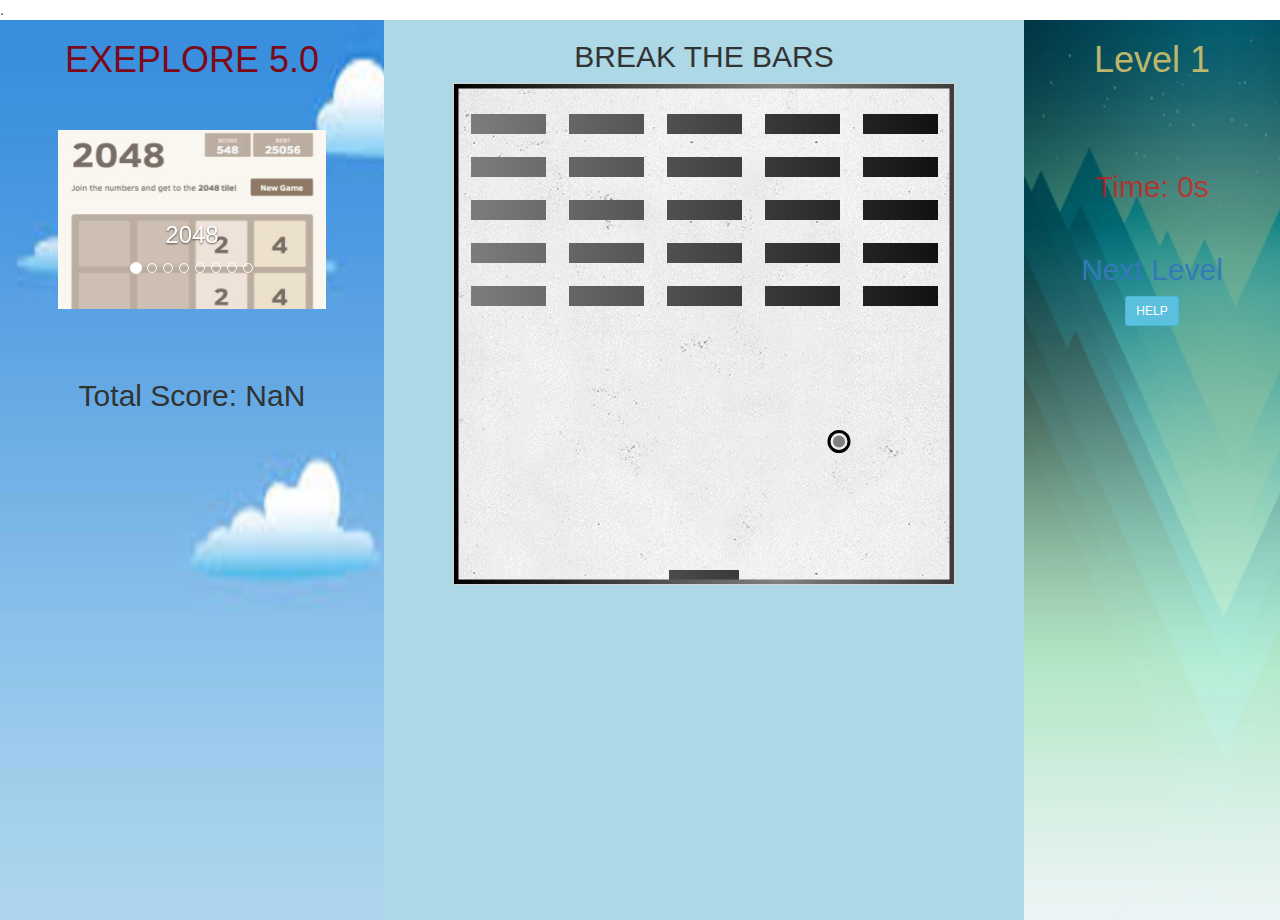
<file: breakout/level1.html>
.<html>
<head>
    <meta charset="utf-8" />
    <title>Breakout Game</title>
    <link rel="stylesheet" type="text/css" href="breakout.css">
    <link rel="stylesheet" type="text/css" href="../bootstrap.min.css">
    <!--<script type="text/javascript" src="Audio-HTML5.js"></script>-->
</head>
<body>
    <div class="contain">
        <div class="leftpane">
            <h1 id="exe">EXEPLORE 5.0</h1>
            <div id="myCarousel" class="carousel slide" data-ride="carousel" data-interval="1000" data-pause="hover">
                <!-- Indicators -->
                <ol class="carousel-indicators">
                  <li data-target="#myCarousel" data-slide-to="0" class="active"></li>
                  <li data-target="#myCarousel" data-slide-to="1"></li>
                  <li data-target="#myCarousel" data-slide-to="2"></li>
                  <li data-target="#myCarousel" data-slide-to="3"></li>
                  <li data-target="#myCarousel" data-slide-to="4"></li>
                  <li data-target="#myCarousel" data-slide-to="5"></li>
                  <li data-target="#myCarousel" data-slide-to="6"></li>
                  <li data-target="#myCarousel" data-slide-to="7"></li>
                </ol>
                <!-- Wrapper for slides -->
                <div class="carousel-inner" role="listbox">
                    <div class="item active" id="two">
                        <img src="../images/math1.png" width="460" height="450">
                        <div class="carousel-caption">
                            <h3>2048</h3>
                         </div>
                    </div>

                    <div class="item" id="snakeG">
                        <img src="../images/snake.jpg" width="460" height="450">
                        <div class="carousel-caption">
                            <h3>Snake</h3>
                         </div>
                    </div>

                    <div class="item" id="breakout">
                        <img src="../images/index.png" width="460" height="450">
                        <div class="carousel-caption">
                            <h3>Break the Bars</h3>
                         </div>
                    </div>                  
        
                  <div class="item" id="tetris">
                        <img src="../images/tetris.png" width="460" height="450">
                        <div class="carousel-caption">
                            <h3>Tetris</h3>
                         </div>
                    </div>

                    <div class="item" id="cross">
                        <img src="../images/cross.png" width="460" height="450">
                        <div class="carousel-caption">
                            <h3>Cross Moss</h3>
                         </div>
                    </div>

                    <div class="item" id="tower">
                        <img src="../images/tower-of-hanoi.jpg" width="460" height="450">
                        <div class="carousel-caption">
                            <h3>Tower of Hanoi</h3>
                         </div>
                    </div>

                    <div class="item" id="hextris">
                        <img src="../images/hetrix.jpg" width="460" height="450">
                        <div class="carousel-caption">
                            <h3>Hextris</h3>
                         </div>
                    </div>

                    <div class="item" id="bob">
                        <img src="../images/bob.png" width="460" height="450">
                        <div class="carousel-caption">
                            <h3>Bob the Builder</h3>
                         </div>
                    </div>
                </div>
            </div>
            <h2 id="t"></h2>
            <h2 id="tScore"></h2>
        </div>

        <div class="middlepane" id="canvas-block">
            <h2>BREAK THE BARS</h2>
            <canvas id="myCanvas" width="500" height="500"></canvas>
            <div id="victory-notification">
                <div id="victory-message">
                    <h1>CONGRATS!</h1>
                    <h3>You have cleared this level.</h3>
                    <h3>Please proceed to next level.</h3>
                </div>
            </div>
            <div id="victory-notification1">
                <div id="victory-message1">
                    <h1>GAME OVER!</h1>
                    <h3>Click 'Play Again' to restart the game.</h3>
                </div>
            </div>
        </div>

        <div class="rightpane">
            <h1 id="level1"></h1>
            <h2 id="maxScore"></h2><br>
            <div>
                <h2 id="time"></h2>
            </div>
            <div id="level">
                <h2><a href="level2.html" id="nLevel">Next Level</a></h2>
            </div>
            <p id="pa"></p>
            <button type="button" class="btn btn-info btn-sm" data-toggle="modal" data-target="#myModalBars">HELP</button>
        </div>
    </div>

    <div class="modal fade" id="myModalBars" role="dialog">
            <div class="modal-dialog modal-sm">
              <div class="modal-content">
                <div class="modal-header">
                  <button type="button" class="close" data-dismiss="modal">&times;</button>
                  <h4 class="modal-title">Instructions</h4>
                </div>
                <div class="modal-body">
                  <p>The games's objective is to make the ball hit all the bars in minimum possible time.</p>
                  <p>Use the arrow keys or mouse to move the plank.</p>        
                </div>
                <div class="modal-footer">
                  <button type="button" class="btn btn-default" data-dismiss="modal">Close</button>
                </div>
              </div>
            </div>
          </div>


    <script>
        var canvas = document.getElementById("myCanvas");
        var ctx = canvas.getContext("2d");
        var span = document.querySelector("#level1");
        var timer = document.querySelector('#time');
        var maxScore = document.querySelector('#maxScore');
        var tScore = document.getElementById('tScore');
        var pa = document.getElementById('pa');
        var v = document.getElementById('victory-notification');
        var v1 = document.getElementById('victory-notification1');
        var c;
        v.style.display = 'none';
        v1.style.display = 'none';
        var tScore = document.getElementById('tScore');
        var x = JSON.parse(localStorage.getItem('highscores'));
        if(x == null){
            c = 0;
        } else {
            c = Number(x[0]);
        }
        var ts = Number(localStorage.getItem('maxMathScore')) + Number(localStorage.getItem('maxMathScoreS')) + Number(localStorage.getItem('maxMathScoreS2')) + Number(localStorage.getItem('maxMathScoreS3')) + Number(localStorage.getItem('maxMathBob')) + Number(localStorage.getItem('maxMathBreak')) + Number(localStorage.getItem('maxMathBreak2')) + Number(localStorage.getItem('maxMathBreak3')) + Number(localStorage.getItem('maxMathCross')) + Number(localStorage.getItem('maxMathCross2')) + Number(localStorage.getItem('maxMathCross3')) + Number(localStorage.getItem('maxMathScoreT')) + Number(localStorage.getItem('maxMathScoreT1')) + Number(localStorage.getItem('maxMathScoreT2')) + Number(localStorage.getItem('maxMathScoreT3')) + c;
        tScore.textContent = "Total Score: " + ts;
        var id, time = 1000, p;
        timer.textContent = "Time: " + 0 + "s";
        window.onload = function() {
            var secs = 0;
            id = setInterval(function(){ 
                secs++; 
                    timer.textContent = "Time: " + secs + "s";
                    p= secs;
            }, 1000);
            var t = document.getElementById('t');
            var idT = setInterval(function(){ 
                var sec = localStorage.getItem('s');
                var min = localStorage.getItem('m');
                t.textContent = min + "m " + sec + "s";         
                if(sec-- == 0){
                    localStorage.setItem('s',59);
                    localStorage.setItem('m',--min);
                }
                else 
                    localStorage.setItem('s',sec);
                if (min == 0 && sec == 0) {
                        window.document.location.href = '../main.html';
                }             
            }, 1000);
        };

        if (localStorage.break >= 1)
            maxScore.textContent = "Max Score: " + localStorage.getItem('maxMathBreak');

        span.textContent = "Level 1";

        canvas.className = 'bg1';

        function border() {
            var gradient = ctx.createLinearGradient(0, 0, 650, 0);
            gradient.addColorStop("0", "black");
            gradient.addColorStop("0.5", "grey");
            gradient.addColorStop("1.0", "black");

            // Fill with gradient
            ctx.strokeStyle = gradient;
            ctx.lineWidth = 9;
            ctx.strokeRect(0, 0, 500, 500);
        }
    
        var ballRadius = 10, score = 0;
        var k = 0;
        var x = canvas.width/2;
        var y = canvas.height-30;
        var dx = 3;
        var dy = -2.5;
        var paddleHeight = 14;
        var paddleWidth = 70;
        var paddleX = (canvas.width-paddleWidth)/2;
        var rightPressed = false;
        var leftPressed = false;
        var brickRowCount = 5;
        var brickColumnCount = 5;
        var brickWidth = 75;
        var brickHeight = 20;
        var brickPadding = 23;
        var brickOffsetTop = 30;
        var brickOffsetLeft = 17;
        var bricks = [];
        var num =1; 
        for(c=0; c<brickColumnCount; c++) {
            bricks[c] = [];
            for(r=0; r<brickRowCount; r++) {
                bricks[c][r] = { x: 0, y: 0, status: 1 };
            }
        }
        document.addEventListener("keydown", keyDownHandler, false);
        document.addEventListener("keyup", keyUpHandler, false);
        document.addEventListener("mousemove", mouseMoveHandler, false);
        function keyDownHandler(e) {
            if(e.keyCode == 39) {
                rightPressed = true;
            }
            else if(e.keyCode == 37) {
                leftPressed = true;
            }
        }
        function keyUpHandler(e) {
            if(e.keyCode == 39) {
                rightPressed = false;
            }
            else if(e.keyCode == 37) {
                leftPressed = false;
            }
        }
        function mouseMoveHandler(e) {
            var relativeX = e.clientX - canvas.offsetLeft;
            if(relativeX > 0 && relativeX < canvas.width) {
                paddleX = relativeX - paddleWidth/2;
            }
        }
        function collisionDetection() {
            for(c=0; c<brickColumnCount; c++) {
                for(r=0; r<brickRowCount; r++) {
                    var b = bricks[c][r];
                    if(b.status == 1) {
                        if(x >= b.x && x <= b.x+brickWidth && y >= b.y && y <= b.y+brickHeight) {
                            dy = -dy;
                            b.status = 0;
                            score++;
                            if(score == brickRowCount*brickColumnCount) {
                                if (localStorage.break) {
                                    localStorage.break = Number(localStorage.break)+1;
                                } else {
                                    localStorage.break = 1;
                                }
                                if (localStorage.break === 1) {
                                    localStorage.setItem('maxMathBreak', (100-p)*10);    
                                } else {
                                    var q = localStorage.getItem('maxMathBreak');
                                    if ((100-p)*10 > q)
                                      localStorage.setItem('maxMathBreak', (100-p)*10);
                                }
                                k = 1;
                                maxScore.textContent = "Max Score: " + localStorage.getItem('maxMathBreak');                               
                                /*var s = Number(localStorage.getItem('maxMathScoreS')) + Number(localStorage.getItem('maxMathScoreS2')) + Number(localStorage.getItem('maxMathScoreS3'));
                                tScore.textContent = "Total Score: " + s;*/
                                v.style.display = 'block';
                                clearInterval(id);
                                dy=0;
                                dx=0;
                                paddleX=0;
                             }
                        }
                    }
                }
            }
        }
 
        function drawBall() {
            ctx.beginPath();
            ctx.arc(x, y, ballRadius, 0, Math.PI*2);
            ctx.lineWidth =3;
            ctx.strokeStyle = "black";
            ctx.stroke();
            ctx.closePath();
             ctx.beginPath();
            ctx.arc(x, y, ballRadius-4, 0, Math.PI*2);
            ctx.fillStyle = "grey";
            ctx.fill();
            ctx.closePath();
        }
        function drawPaddle() {
            ctx.beginPath();
            var grd =ctx.createLinearGradient(0,0,650,0);
            grd.addColorStop(0,"grey");
            grd.addColorStop(.8,"black");
             grd.addColorStop(1,"grey");
            ctx.fillStyle=grd;
            ctx.rect(paddleX, canvas.height-paddleHeight, paddleWidth, paddleHeight);
            ctx.fill();
            ctx.closePath();
        }
        function drawBricks() {
            for(c=0; c<brickColumnCount; c++) {
                for(r=0; r<brickRowCount; r++) {
                    if(bricks[c][r].status == 1) {
                        var brickX = (r*(brickWidth+brickPadding))+brickOffsetLeft;
                        var brickY = (c*(brickHeight+brickPadding))+brickOffsetTop;
                        bricks[c][r].x = brickX;
                        bricks[c][r].y = brickY;
                        ctx.beginPath();
                        var grd =ctx.createLinearGradient(0,0,700,0);
            grd.addColorStop(0,"grey");
            grd.addColorStop(.8,"black");
             grd.addColorStop(1,"grey");
            ctx.fillStyle=grd;
                        ctx.rect(brickX, brickY, brickWidth, brickHeight);
                        ctx.fill();
                        ctx.closePath();
                    }
                }
            }
        }
    
        function draw() {
            ctx.clearRect(0, 0, canvas.width, canvas.height);
            drawBricks();
            drawBall();
            drawPaddle();
            collisionDetection();
            border();
            if(x + dx > canvas.width-ballRadius || x + dx < ballRadius) {
                dx = -dx;
            }
            if(y + dy < ballRadius) {
                dy = -dy;
            }
            else if(y + dy > canvas.height-paddleHeight) {
                if(x >= paddleX && x <=paddleX + paddleWidth) {
                    dy = -dy;
                }
                else {
                    if(score< brickRowCount*brickColumnCount) {
                        k = 1;
                        clearInterval(id);
                        v1.style.display = 'block';
                        pa.textContent = 'Play Again';
                        pa.addEventListener('click', function(){
                             document.location.reload();
                        });
                    }
                    else {
                        x = canvas.width/2;
                       y = canvas.height-30;
                      
                        paddleX = (canvas.width-paddleWidth)/2;
                        paddleWidth = paddleWidth;
                    }
                }
            }
            if(rightPressed && paddleX < canvas.width-paddleWidth) {
                paddleX += 7;
            }
            else if(leftPressed && paddleX > 0) {
                paddleX -= 7;
            }
            x += dx;
            y += dy;
            if(k == 0)
                requestAnimationFrame(draw);
        }
        draw();
        document.querySelector('#two').addEventListener('click', function() {
            window.document.location.href = '../2048/index.html';
        });
        document.querySelector('#snakeG').addEventListener('click', function() {
            window.document.location.href = '../Snake/snake.html';
        });
        document.querySelector('#breakout').addEventListener('click', function() {
            window.document.location.href = 'level1.html';
        });
        document.querySelector('#tetris').addEventListener('click', function() {
            window.document.location.href = '../tetris/index.html';
        });
        document.querySelector('#cross').addEventListener('click', function() {
            window.document.location.href = '../cross/level1.html';
        });
        document.querySelector('#tower').addEventListener('click', function() {
            window.document.location.href = '../towers-of-hanoi-master/level1.html';
        });
        document.querySelector('#hextris').addEventListener('click', function() {
            window.document.location.href = '../hextris/index.html';
        });
        document.querySelector('#bob').addEventListener('click', function() {
            window.document.location.href = '../bob_the_builder/index.html';
        });
        document.querySelector('#exe').addEventListener('click', function(){
            window.document.location.href = '../main.html';
        });

    </script>

    <script type="text/javascript" src="../jquery.min.js"></script>
    <script type="text/javascript" src="../bootstrap.min.js"></script>

</body>
</html>
</file>
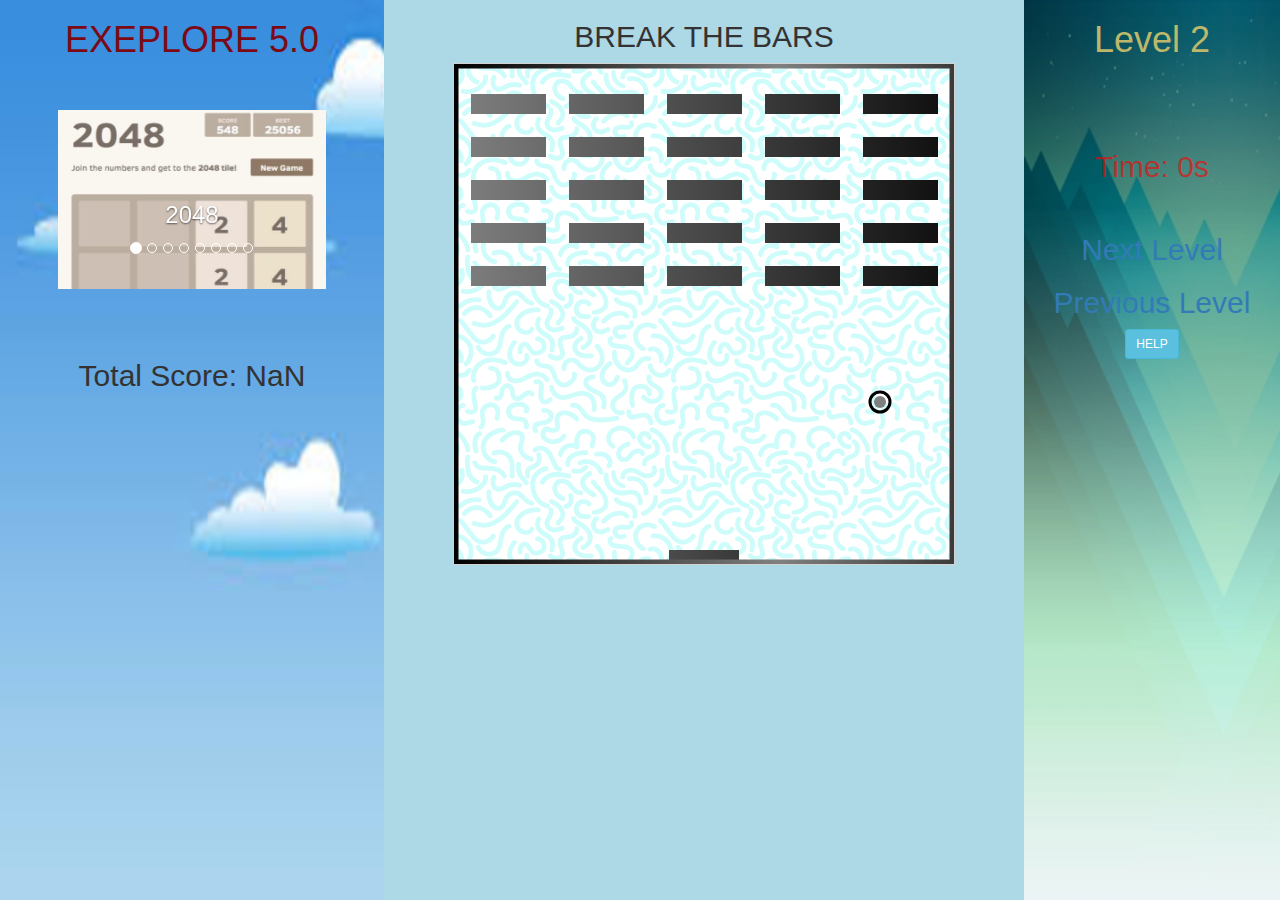
<file: breakout/level2.html>
<html>
<head>
    <meta charset="utf-8" />
    <title>Breakout Game</title>
    <link rel="stylesheet" type="text/css" href="breakout.css">
    <link rel="stylesheet" type="text/css" href="../bootstrap.min.css">
</head>
<body>
    <div class="contain">
        <div class="leftpane">
            <h1 id="exe">EXEPLORE 5.0</h1>
            <div id="myCarousel" class="carousel slide" data-ride="carousel" data-interval="1000" data-pause="hover">
                <!-- Indicators -->
                <ol class="carousel-indicators">
                  <li data-target="#myCarousel" data-slide-to="0" class="active"></li>
                  <li data-target="#myCarousel" data-slide-to="1"></li>
                  <li data-target="#myCarousel" data-slide-to="2"></li>
                  <li data-target="#myCarousel" data-slide-to="3"></li>
                  <li data-target="#myCarousel" data-slide-to="4"></li>
                  <li data-target="#myCarousel" data-slide-to="5"></li>
                  <li data-target="#myCarousel" data-slide-to="6"></li>
                  <li data-target="#myCarousel" data-slide-to="7"></li>
                </ol>
                <!-- Wrapper for slides -->
                <div class="carousel-inner" role="listbox">
                    <div class="item active" id="two">
                        <img src="../images/math1.png" width="460" height="450">
                        <div class="carousel-caption">
                            <h3>2048</h3>
                         </div>
                    </div>

                    <div class="item" id="snakeG">
                        <img src="../images/snake.jpg" width="460" height="450">
                        <div class="carousel-caption">
                            <h3>Snake</h3>
                         </div>
                    </div>

                    <div class="item" id="breakout">
                        <img src="../images/index.png" width="460" height="450">
                        <div class="carousel-caption">
                            <h3>Break the Bars</h3>
                         </div>
                    </div>                  
        
                     <div class="item" id="tetris">
                        <img src="../images/tetris.png" width="460" height="450">
                        <div class="carousel-caption">
                            <h3>Tetris</h3>
                         </div>
                    </div>

                    <div class="item" id="cross">
                        <img src="../images/cross.png" width="460" height="450">
                        <div class="carousel-caption">
                            <h3>Cross Moss</h3>
                         </div>
                    </div>

                    <div class="item" id="tower">
                        <img src="../images/tower-of-hanoi.jpg" width="460" height="450">
                        <div class="carousel-caption">
                            <h3>Tower of Hanoi</h3>
                         </div>
                    </div>

                    <div class="item" id="hextris">
                        <img src="../images/hetrix.jpg" width="460" height="450">
                        <div class="carousel-caption">
                            <h3>Hextris</h3>
                         </div>
                    </div>

                    <div class="item" id="bob">
                        <img src="../images/bob.png" width="460" height="450">
                        <div class="carousel-caption">
                            <h3>Bob the Builder</h3>
                         </div>
                    </div>
                </div>
            </div>
            <h2 id="t"></h2>
            <h2 id="tScore"></h2>
        </div>

        <div class="middlepane" id="canvas-block">
            <h2>BREAK THE BARS</h2>
            <canvas id="myCanvas" width="500" height="500"></canvas>
            <div id="victory-notification">
                <div id="victory-message">
                    <h1>CONGRATS!</h1>
                    <h3>You have cleared this level.</h3>
                    <h3>Please proceed to next level.</h3>
                </div>
            </div>
            <div id="victory-notification1">
                <div id="victory-message1">
                    <h1>GAME OVER!</h1>
                    <h3>Click 'Play Again' to restart the game.</h3>
                </div>
            </div>
        </div>

        <div class="rightpane">
            <h1 id="level1"></h1>
            <h2 id="maxScore"></h2><br>
            <div>
                <h2 id="time"></h2>
            </div>
            <div id="level">
                <h2><a href="level3.html" id="nLevel">Next Level</a></h2>
                <h2><a href="level1.html" id="pLevel">Previous Level</a></h2>
            </div>
            <p id="pa"></p>
            <button type="button" class="btn btn-info btn-sm" data-toggle="modal" data-target="#myModalBars">HELP</button>
        </div>
    </div>
    
    <div class="modal fade" id="myModalBars" role="dialog">
            <div class="modal-dialog modal-sm">
              <div class="modal-content">
                <div class="modal-header">
                  <button type="button" class="close" data-dismiss="modal">&times;</button>
                  <h4 class="modal-title">Instructions</h4>
                </div>
                <div class="modal-body">
                  <p>The games's objective is to make the ball hit all the bars in minimum possible time.</p>
                  <p>Use the arrow keys or mouse to move the plank.</p>        
                </div>
                <div class="modal-footer">
                  <button type="button" class="btn btn-default" data-dismiss="modal">Close</button>
                </div>
              </div>
            </div>
          </div>


    <script>
        var canvas = document.getElementById("myCanvas");
        var ctx = canvas.getContext("2d");
        var span = document.querySelector("#level1");
        var timer = document.querySelector('#time');
        var maxScore = document.querySelector('#maxScore');
        var tScore = document.getElementById('tScore');
        var pa = document.getElementById('pa');
        var v = document.getElementById('victory-notification');
        var v1 = document.getElementById('victory-notification1');
        var c;
        v.style.display = 'none';
        v1.style.display = 'none';
        var tScore = document.getElementById('tScore');
        var x = JSON.parse(localStorage.getItem('highscores'));
        if(x == null){
            c = 0;
        } else {
            c = Number(x[0]);
        }
        var ts = Number(localStorage.getItem('maxMathScore')) + Number(localStorage.getItem('maxMathScoreS')) + Number(localStorage.getItem('maxMathScoreS2')) + Number(localStorage.getItem('maxMathScoreS3')) + Number(localStorage.getItem('maxMathBob')) + Number(localStorage.getItem('maxMathBreak')) + Number(localStorage.getItem('maxMathBreak2')) + Number(localStorage.getItem('maxMathBreak3')) + Number(localStorage.getItem('maxMathCross')) + Number(localStorage.getItem('maxMathCross2')) + Number(localStorage.getItem('maxMathCross3')) + Number(localStorage.getItem('maxMathScoreT')) + Number(localStorage.getItem('maxMathScoreT1')) + Number(localStorage.getItem('maxMathScoreT2')) + Number(localStorage.getItem('maxMathScoreT3')) + c;
        tScore.textContent = "Total Score: " + ts;
        var id, time = 1000, p;
        timer.textContent = "Time: " + 0 + "s";
        window.onload = function() {
            var secs = 0;
            id = setInterval(function(){ 
                secs++; 
                   timer.textContent = "Time: " + secs + "s";
                    p= secs;
            }, 1000);
            var t = document.getElementById('t');
            var idT = setInterval(function(){ 
                var sec = localStorage.getItem('s');
                var min = localStorage.getItem('m');
                t.textContent = min + "m " + sec + "s";         
                if(sec-- == 0){
                    localStorage.setItem('s',59);
                    localStorage.setItem('m',--min);
                }
                else 
                    localStorage.setItem('s',sec);
                if (min == 0 && sec == 0) {
                        window.document.location.href = '../main.html';
                }             
            }, 1000);
        };

        if (localStorage.break2 >= 1)
            maxScore.textContent = "Max Score: " + localStorage.getItem('maxMathBreak2');

        span.textContent = "Level 2";

        canvas.className = 'bg2';

        function border() {
            var gradient = ctx.createLinearGradient(0, 0, 650, 0);
            gradient.addColorStop("0", "black");
            gradient.addColorStop("0.5", "grey");
            gradient.addColorStop("1.0", "black");

            // Fill with gradient
            ctx.strokeStyle = gradient;
            ctx.lineWidth = 9;
            ctx.strokeRect(0, 0, 500, 500);
        }
    
        var ballRadius = 10, score = 0, k = 0;
        var x = canvas.width/2;
        var y = canvas.height-30;
        var dx = 4;
        var dy = -3;
        var paddleHeight = 14;
        var paddleWidth = 70;
        var paddleX = (canvas.width-paddleWidth)/2;
        var rightPressed = false;
        var leftPressed = false;
        var brickRowCount = 5;
        var brickColumnCount = 5;
        var brickWidth = 75;
        var brickHeight = 20;
        var brickPadding = 23;
        var brickOffsetTop = 30;
        var brickOffsetLeft = 17;
        var bricks = [];
        var num =2; 
        for(c=0; c<brickColumnCount; c++) {
            bricks[c] = [];
            for(r=0; r<brickRowCount; r++) {
                bricks[c][r] = { x: 0, y: 0, status: 1 };
            }
        }
        document.addEventListener("keydown", keyDownHandler, false);
        document.addEventListener("keyup", keyUpHandler, false);
        document.addEventListener("mousemove", mouseMoveHandler, false);
        function keyDownHandler(e) {
            if(e.keyCode == 39) {
                rightPressed = true;
            }
            else if(e.keyCode == 37) {
                leftPressed = true;
            }
        }
        function keyUpHandler(e) {
            if(e.keyCode == 39) {
                rightPressed = false;
            }
            else if(e.keyCode == 37) {
                leftPressed = false;
            }
        }
        function mouseMoveHandler(e) {
            var relativeX = e.clientX - canvas.offsetLeft;
            if(relativeX > 0 && relativeX < canvas.width) {
                paddleX = relativeX - paddleWidth/2;
            }
        }
        function collisionDetection() {
            for(c=0; c<brickColumnCount; c++) {
                for(r=0; r<brickRowCount; r++) {
                    var b = bricks[c][r];
                    if(b.status == 1) {
                        if(x >= b.x && x <= b.x+brickWidth && y >= b.y && y <= b.y+brickHeight) {
                            dy = -dy;
                            b.status = 0;
                            score++;
                            if(score == brickRowCount*brickColumnCount) {
                                if (localStorage.break2) {
                                    localStorage.break2 = Number(localStorage.break2)+1;
                                } else {
                                    localStorage.break2 = 1;
                                }
                                if (localStorage.break2 === 1) {
                                    localStorage.setItem('maxMathBreak2', (100-p)*10);    
                                } else {
                                    var q = localStorage.getItem('maxMathBreak2');
                                    if ((100-p)*10 > q)
                                      localStorage.setItem('maxMathBreak2', (100-p)*10);
                                }
                                k = 1;
                                maxScore.textContent = "Max Score: " + localStorage.getItem('maxMathBreak2');
                                /*var s = Number(localStorage.getItem('maxMathScoreS')) + Number(localStorage.getItem('maxMathScoreS2')) + Number(localStorage.getItem('maxMathScoreS3'));
                                tScore.textContent = "Total Score: " + s;*/
                                v.style.display = 'block';
                                clearInterval(id);
                                dy=0;
                                dx=0;
                                paddleX=0;
                             
                            }
                        }
                    }
                }
            }
        }
     
        function drawBall() {
            ctx.beginPath();
            ctx.arc(x, y, ballRadius, 0, Math.PI*2);
            ctx.lineWidth =3;
            ctx.strokeStyle = "black";
            ctx.stroke();
            ctx.closePath();
             ctx.beginPath();
            ctx.arc(x, y, ballRadius-4, 0, Math.PI*2);
            ctx.fillStyle = "grey";
            ctx.fill();
            ctx.closePath();
        }
        function drawPaddle() {
            ctx.beginPath();
            var grd =ctx.createLinearGradient(0,0,650,0);
            grd.addColorStop(0,"grey");
            grd.addColorStop(.8,"black");
             grd.addColorStop(1,"grey");
            ctx.fillStyle=grd;
            ctx.rect(paddleX, canvas.height-paddleHeight, paddleWidth, paddleHeight);
            ctx.fill();
            ctx.closePath();
        }
        function drawBricks() {
            for(c=0; c<brickColumnCount; c++) {
                for(r=0; r<brickRowCount; r++) {
                    if(bricks[c][r].status == 1) {
                        var brickX = (r*(brickWidth+brickPadding))+brickOffsetLeft;
                        var brickY = (c*(brickHeight+brickPadding))+brickOffsetTop;
                        bricks[c][r].x = brickX;
                        bricks[c][r].y = brickY;
                        ctx.beginPath();
                          var grd =ctx.createLinearGradient(0,0,700,0);
            grd.addColorStop(0,"grey");
            grd.addColorStop(.8,"black");
             grd.addColorStop(1,"grey");
            ctx.fillStyle=grd;
                        ctx.rect(brickX, brickY, brickWidth, brickHeight);
                        ctx.fill();
                        ctx.closePath();
                    }
                }
            }
        }
       
        function draw() {
            ctx.clearRect(0, 0, canvas.width, canvas.height);
            drawBricks();
            drawBall();
            drawPaddle();
            collisionDetection();
            border();
            if(x + dx > canvas.width-ballRadius || x + dx < ballRadius) {
                dx = -dx;
            }
            if(y + dy < ballRadius) {
                dy = -dy;
            }
            else if(y + dy > canvas.height-paddleHeight) {
                if(x >= paddleX && x <=paddleX + paddleWidth) {
                    dy = -dy;
                }
                else {
                    if(score< brickRowCount*brickColumnCount) {
                        k = 1;
                        clearInterval(id);
                        v1.style.display = 'block';
                        pa.textContent = 'Play Again';
                        pa.addEventListener('click', function(){
                             document.location.reload();
                        });
                    }
                    else {
                        x = canvas.width/2;
                       y = canvas.height-30;
                      
                        paddleX = (canvas.width-paddleWidth)/2;
                        paddleWidth = paddleWidth;
                    }
                }
            }
            if(rightPressed && paddleX < canvas.width-paddleWidth) {
                paddleX += 7;
            }
            else if(leftPressed && paddleX > 0) {
                paddleX -= 7;
            }
            x += dx;
            y += dy;
            if(k == 0)
                requestAnimationFrame(draw);
        }
        draw();

        document.querySelector('#two').addEventListener('click', function() {
            window.document.location.href = '../2048/index.html';
        });
        document.querySelector('#snakeG').addEventListener('click', function() {
            window.document.location.href = '../Snake/snake.html';
        });
        document.querySelector('#breakout').addEventListener('click', function() {
            window.document.location.href = 'level1.html';
        });
        document.querySelector('#tetris').addEventListener('click', function() {
            window.document.location.href = '../tetris/index.html';
        });
        document.querySelector('#cross').addEventListener('click', function() {
            window.document.location.href = '../cross/level1.html';
        });
        document.querySelector('#exe').addEventListener('click', function(){
            window.document.location.href = '../main.html';
        });
        document.querySelector('#tower').addEventListener('click', function() {
            window.document.location.href = '../towers-of-hanoi-master/level1.html';
        });
        document.querySelector('#hextris').addEventListener('click', function() {
            window.document.location.href = '../hextris/index.html';
        });
        document.querySelector('#bob').addEventListener('click', function() {
            window.document.location.href = '../bob_the_builder/index.html';
        });
        document.querySelector('#exe').addEventListener('click', function(){
            window.document.location.href = '../main.html';
        });

    </script>

    <script type="text/javascript" src="../jquery.min.js"></script>
    <script type="text/javascript" src="../bootstrap.min.js"></script>
</body>
</html>
</file>
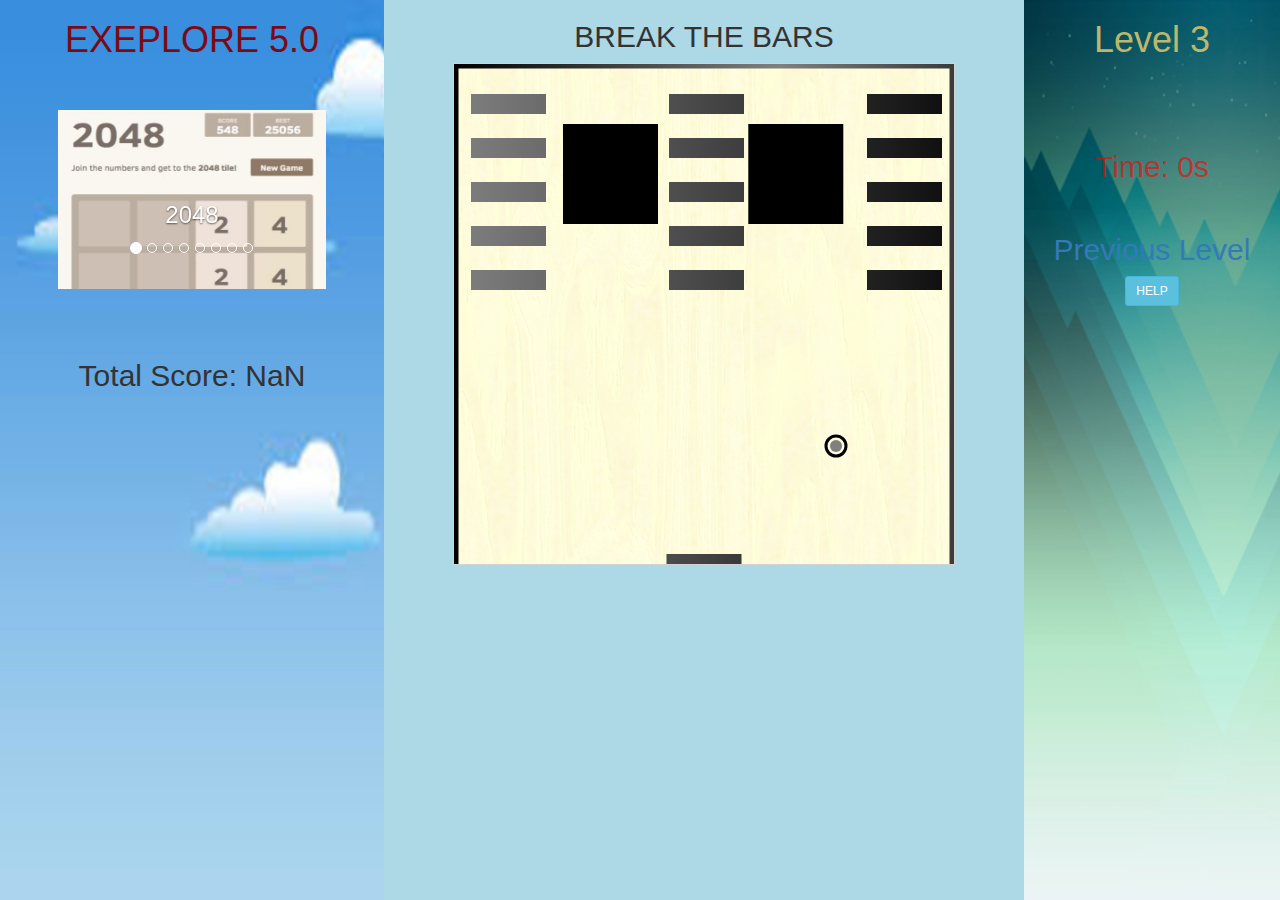
<file: breakout/level3.html>
<html>
<head>
    <meta charset="utf-8" />
    <title>Breakout Game</title>
    <link rel="stylesheet" type="text/css" href="breakout.css">
    <link rel="stylesheet" type="text/css" href="../bootstrap.min.css">
</head>
<body>
    <div class="contain">
        <div class="leftpane">
            <h1 id="exe">EXEPLORE 5.0</h1>
            <div id="myCarousel" class="carousel slide" data-ride="carousel" data-interval="1000" data-pause="hover">
                <!-- Indicators -->
                <ol class="carousel-indicators">
                  <li data-target="#myCarousel" data-slide-to="0" class="active"></li>
                  <li data-target="#myCarousel" data-slide-to="1"></li>
                  <li data-target="#myCarousel" data-slide-to="2"></li>
                  <li data-target="#myCarousel" data-slide-to="3"></li>
                   <li data-target="#myCarousel" data-slide-to="4"></li>
                  <li data-target="#myCarousel" data-slide-to="5"></li>
                  <li data-target="#myCarousel" data-slide-to="6"></li>
                  <li data-target="#myCarousel" data-slide-to="7"></li>
                </ol>
                <!-- Wrapper for slides -->
                <div class="carousel-inner" role="listbox">
                    <div class="item active" id="two">
                        <img src="../images/math1.png" width="460" height="450">
                        <div class="carousel-caption">
                            <h3>2048</h3>
                         </div>
                    </div>

                    <div class="item" id="snakeG">
                        <img src="../images/snake.jpg" width="460" height="450">
                        <div class="carousel-caption">
                            <h3>Snake</h3>
                         </div>
                    </div>

                    <div class="item" id="breakout">
                        <img src="../images/index.png" width="460" height="450">
                        <div class="carousel-caption">
                            <h3>Break the Bars</h3>
                         </div>
                    </div>                  
        
                     <div class="item" id="tetris">
                        <img src="../images/tetris.png" width="460" height="450">
                        <div class="carousel-caption">
                            <h3>Tetris</h3>
                         </div>
                    </div>

                    <div class="item" id="cross">
                        <img src="../images/cross.png" width="460" height="450">
                        <div class="carousel-caption">
                            <h3>Cross Moss</h3>
                         </div>
                    </div>

                    <div class="item" id="tower">
                        <img src="../images/tower-of-hanoi.jpg" width="460" height="450">
                        <div class="carousel-caption">
                            <h3>Tower of Hanoi</h3>
                         </div>
                    </div>

                    <div class="item" id="hextris">
                        <img src="../images/hetrix.jpg" width="460" height="450">
                        <div class="carousel-caption">
                            <h3>Hextris</h3>
                         </div>
                    </div>

                    <div class="item" id="bob">
                        <img src="../images/bob.png" width="460" height="450">
                        <div class="carousel-caption">
                            <h3>Bob the Builder</h3>
                         </div>
                    </div>
                </div>
            </div>
            <h2 id="t"></h2>
            <h2 id="tScore"></h2>
        </div>

        <div class="middlepane" id="canvas-block">
            <h2>BREAK THE BARS</h2>
            <canvas id="myCanvas" width="500" height="500"></canvas>
            <div id="victory-notification">
                <div id="victory-message">
                    <h1>CONGRATS!</h1>
                    <h3>You have cleared this level.</h3>
                    <h3>Please proceed to next level.</h3>
                </div>
            </div>
            <div id="victory-notification1">
                <div id="victory-message1">
                    <h1>GAME OVER!</h1>
                    <h3>Click 'Play Again' to restart the game.</h3>
                </div>
            </div>
        </div>

        <div class="rightpane">
            <h1 id="level1"></h1>
            <h2 id="maxScore"></h2><br>
            <div>
                <h2 id="time"></h2>
            </div>
            <div id="level">
                <h2><a href="level2.html" id="pLevel">Previous Level</a></h2>
            </div>
            <p id="pa"></p>
            <button type="button" class="btn btn-info btn-sm" data-toggle="modal" data-target="#myModalBars">HELP</button>
        </div>
    </div>

    <div class="modal fade" id="myModalBars" role="dialog">
            <div class="modal-dialog modal-sm">
              <div class="modal-content">
                <div class="modal-header">
                  <button type="button" class="close" data-dismiss="modal">&times;</button>
                  <h4 class="modal-title">Instructions</h4>
                </div>
                <div class="modal-body">
                  <p>The games's objective is to make the ball hit all the bars in minimum possible time.</p>
                  <p>Use the arrow keys or mouse to move the plank.</p>        
                </div>
                <div class="modal-footer">
                  <button type="button" class="btn btn-default" data-dismiss="modal">Close</button>
                </div>
              </div>
            </div>
          </div>


    <script>
        var canvas = document.getElementById("myCanvas");
        var ctx = canvas.getContext("2d");
        var span = document.querySelector("#level1");
        var timer = document.querySelector('#time');
        var maxScore = document.querySelector('#maxScore');
        var tScore = document.getElementById('tScore');
        var pa = document.getElementById('pa');
        var v = document.getElementById('victory-notification');
        var v1 = document.getElementById('victory-notification1');
        var c;
        v.style.display = 'none';
        v1.style.display = 'none';
       var tScore = document.getElementById('tScore');
        var x = JSON.parse(localStorage.getItem('highscores'));
        if(x == null){
            c = 0;
        } else {
            c = Number(x[0]);
        }
        var ts = Number(localStorage.getItem('maxMathScore')) + Number(localStorage.getItem('maxMathScoreS')) + Number(localStorage.getItem('maxMathScoreS2')) + Number(localStorage.getItem('maxMathScoreS3')) + Number(localStorage.getItem('maxMathBob')) + Number(localStorage.getItem('maxMathBreak')) + Number(localStorage.getItem('maxMathBreak2')) + Number(localStorage.getItem('maxMathBreak3')) + Number(localStorage.getItem('maxMathCross')) + Number(localStorage.getItem('maxMathCross2')) + Number(localStorage.getItem('maxMathCross3')) + Number(localStorage.getItem('maxMathScoreT')) + Number(localStorage.getItem('maxMathScoreT1')) + Number(localStorage.getItem('maxMathScoreT2')) + Number(localStorage.getItem('maxMathScoreT3')) + c;
        tScore.textContent = "Total Score: " + ts;
        var id, time = 1000, p;
        timer.textContent = "Time: " + 0 + "s";
        window.onload = function() {
            var secs = 0;
            id = setInterval(function(){ 
                secs++; 
                    timer.textContent = "Time: " + secs + "s";
                    p= secs;
            }, 1000);
            var t = document.getElementById('t');
            var idT = setInterval(function(){ 
                var sec = localStorage.getItem('s');
                var min = localStorage.getItem('m');
                t.textContent = min + "m " + sec + "s";         
                if(sec-- == 0){
                    localStorage.setItem('s',59);
                    localStorage.setItem('m',--min);
                }
                else 
                    localStorage.setItem('s',sec);
                if (min == 0 && sec == 0) {
                        window.document.location.href = '../main.html';
                }             
            }, 1000);
        };

        if (localStorage.break3 >= 1)
            maxScore.textContent = "Max Score: " + localStorage.getItem('maxMathBreak3');

        span.textContent = "Level 3";

        canvas.className = 'bg3';


        function border() {
            var gradient = ctx.createLinearGradient(0, 0, 650, 0);
            gradient.addColorStop("0", "black");
            gradient.addColorStop("0.5", "grey");
            gradient.addColorStop("1.0", "black");

            // Fill with gradient
            ctx.strokeStyle = gradient;
            ctx.lineWidth = 9;
            ctx.strokeRect(0, 0, 500, 550);
        }
    
        var ballRadius = 10, score = 0, k = 0;
        var x = canvas.width/2;
        var y = canvas.height-30;
        var dx = 3;
        var dy = -2;
        var paddleHeight = 10;
        var paddleWidth = 75;
        var paddleX = (canvas.width-paddleWidth)/2;
        var rightPressed = false;
        var leftPressed = false;
        var brickRowCount = 5;
        var brickColumnCount = 5;
        var brickWidth = 75;
        var brickHeight = 20;
        var brickPadding = 24;
        var brickOffsetTop = 30;
        var brickOffsetLeft = 17;
        var bricks = [];
        var num =1; 
        var brickbarrier=17;
        var i=1;
        for(c=0; c<brickColumnCount; c++) {
            bricks[c] = [];
            for(r=0; r<brickRowCount; r++) {
                bricks[c][r] = { x: 0, y: 0, status: 1 };
            }
        }
        document.addEventListener("keydown", keyDownHandler, false);
        document.addEventListener("keyup", keyUpHandler, false);
        document.addEventListener("mousemove", mouseMoveHandler, false);
        function keyDownHandler(e) {
            if(e.keyCode == 39) {
                rightPressed = true;
            }
            else if(e.keyCode == 37) {
                leftPressed = true;
            }
        }
        function keyUpHandler(e) {
            if(e.keyCode == 39) {
                rightPressed = false;
            }
            else if(e.keyCode == 37) {
                leftPressed = false;
            }
        }
        function mouseMoveHandler(e) {
            var relativeX = e.clientX - canvas.offsetLeft;
            if(relativeX > 0 && relativeX < canvas.width) {
                paddleX = relativeX - paddleWidth/2;
            }
        }
        function collisionDetection() {
            for(c=0; c<brickColumnCount; c++) {
                for(r=0; r<brickRowCount; r++) {
                    var b = bricks[c][r];
                    if(b.status == 1) {
                        if(x >= b.x && x <= b.x+brickWidth && y >= b.y && y <= b.y+brickHeight) {
                            dy = -dy;
                            b.status = 0;
                            score++;
                            if(score >=25) {
                                if (localStorage.break3) {
                                    localStorage.break3 = Number(localStorage.break3)+1;
                                } else {
                                    localStorage.break3 = 1;
                                }
                                if (localStorage.break3 === 1) {
                                    localStorage.setItem('maxMathBreak3', (200-p)*10);    
                                } else {
                                    var q = localStorage.getItem('maxMathBreak3');
                                    if ((200-p)*10 > q)
                                      localStorage.setItem('maxMathBreak3', (200-p)*10);
                                }
                                k = 1;
                                maxScore.textContent = "Max Score: " + localStorage.getItem('maxMathBreak3');
                                /*var s = Number(localStorage.getItem('maxMathScoreS')) + Number(localStorage.getItem('maxMathScoreS2')) + Number(localStorage.getItem('maxMathScoreS3'));
                                tScore.textContent = "Total Score: " + s;*/
                                v.style.display = 'block';
                                clearInterval(id);
                                dx=0;
                                dy=0;
                                paddleWidth=0;
                            }
                        }
                    }
                }
            }
        
            if(x>=brickWidth+brickbarrier+brickOffsetLeft&&x<=brickWidth+brickbarrier+brickOffsetLeft+95&&y<160&&y>60)
                {
                    dx=-dx;
                    
                }
            else if(x>=brickWidth+brickbarrier+brickOffsetLeft&&x<=brickWidth+brickbarrier+brickOffsetLeft+95&&(y==160||y==60))
                {
                    dy=-dy;
                }
            else if(x>=2*(brickWidth+brickOffsetLeft)+.9*brickbarrier+95&x<=2*(brickWidth+brickOffsetLeft)+.9*brickbarrier+95+95&&y<160&&y>60)
                {
                    dx=-dx;
                    
                }
           else if(x>=2*(brickWidth+brickOffsetLeft)+.9*brickbarrier+95&x<=2*(brickWidth+brickOffsetLeft)+.9*brickbarrier+95+95&&(y==160||y==60))
               {
                   dy=-dy;
               }
          
        }
        function barrier() {
            ctx.beginPath();
            ctx.rect(brickWidth+brickbarrier+brickOffsetLeft,60,95,100);
            ctx.fillStyle="black";
            ctx.fill();
            ctx.closePath();
                
             ctx.beginPath();
            ctx.rect((2*(brickWidth+brickOffsetLeft)+.9*brickbarrier+95),60,95,100);
            ctx.fillStyle="black";
            ctx.fill();
            ctx.closePath();
        }
 
        function drawBall() {
            ctx.beginPath();
            ctx.arc(x, y, ballRadius, 0, Math.PI*2);
            ctx.lineWidth =3;
            ctx.strokeStyle = "black";
            ctx.stroke();
            ctx.closePath();
             ctx.beginPath();
            ctx.arc(x, y, ballRadius-4, 0, Math.PI*2);
            ctx.fillStyle = "grey";
            ctx.fill();
            ctx.closePath();
        }
        function drawPaddle() {
            ctx.beginPath();
            var grd =ctx.createLinearGradient(0,0,650,0);
            grd.addColorStop(0,"grey");
            grd.addColorStop(.8,"black");
             grd.addColorStop(1,"grey");
            ctx.fillStyle=grd;
            ctx.rect(paddleX, canvas.height-paddleHeight, paddleWidth, paddleHeight);
            ctx.fill();
            ctx.closePath();
        }
        function drawBricks() {
            for(c=0; c<brickColumnCount; c++) {
                for(r=0; r<brickRowCount; r++) {
                    if(r%2!=0)
                        {
                            continue;
                        }
                    if(bricks[c][r].status == 1) {
                        var brickX = (r*(brickWidth+brickPadding))+brickOffsetLeft;
                        var brickY = (c*(brickHeight+brickPadding))+brickOffsetTop;
                        bricks[c][r].x = brickX;
                        bricks[c][r].y = brickY;
                        ctx.beginPath();
                          var grd =ctx.createLinearGradient(0,0,700,0);
            grd.addColorStop(0,"grey");
            grd.addColorStop(.8,"black");
            grd.addColorStop(1,"grey");
            ctx.fillStyle=grd;
                        ctx.rect(brickX, brickY, brickWidth, brickHeight);
                        ctx.fill();
                        ctx.closePath();
                    }
                }
            }
        }
        
        function draw() {
            ctx.clearRect(0, 0, canvas.width, canvas.height);
            drawBricks();
            drawBall();
            drawPaddle(); 
            collisionDetection();
            border();
            barrier()
            if(x + dx > canvas.width-ballRadius || x + dx < ballRadius) {
                dx = -dx;
            }
            if(y + dy < ballRadius) {
                dy = -dy;
            }
            else if(y + dy > canvas.height-paddleHeight) {
                if(x >= paddleX && x <=paddleX + paddleWidth) {
                    dy = -dy;
                }
                else {
                    if(score < 25) {
                        k = 1;
                        clearInterval(id);
                        v1.style.display = 'block';
                        pa.textContent = 'Play Again';
                        pa.addEventListener('click', function(){
                             document.location.reload();
                        });
                    }
                    else {
                        x = canvas.width/2;
                        y = canvas.height-30;
                        paddleX = (canvas.width-paddleWidth)/2;
                        paddleWidth = paddleWidth;
                    }
                }
            }
            if(rightPressed && paddleX < canvas.width-paddleWidth) {
                paddleX += 7;
            }
            else if(leftPressed && paddleX > 0) {
                paddleX -= 7;
            }
            x += dx;
            y += dy;
            if(k == 0)
                requestAnimationFrame(draw);
        }
        draw();
        document.querySelector('#two').addEventListener('click', function() {
            window.document.location.href = '../2048/index.html';
        });
        document.querySelector('#snakeG').addEventListener('click', function() {
            window.document.location.href = '../Snake/snake.html';
        });
        document.querySelector('#breakout').addEventListener('click', function() {
            window.document.location.href = 'level1.html';
        });
        document.querySelector('#tetris').addEventListener('click', function() {
            window.document.location.href = '../tetris/index.html';
        });
        document.querySelector('#cross').addEventListener('click', function() {
            window.document.location.href = '../cross/level1.html';
        });
        document.querySelector('#exe').addEventListener('click', function(){
            window.document.location.href = '../main.html';
        });
        document.querySelector('#tower').addEventListener('click', function() {
            window.document.location.href = '../towers-of-hanoi-master/level1.html';
        });
        document.querySelector('#hextris').addEventListener('click', function() {
            window.document.location.href = '../hextris/index.html';
        });
        document.querySelector('#bob').addEventListener('click', function() {
            window.document.location.href = '../bob_the_builder/index.html';
        });
        document.querySelector('#exe').addEventListener('click', function(){
            window.document.location.href = '../main.html';
        });

        
    </script>

    <script type="text/javascript" src="../jquery.min.js"></script>
    <script type="text/javascript" src="../bootstrap.min.js"></script>
</body>
</html>
</file>
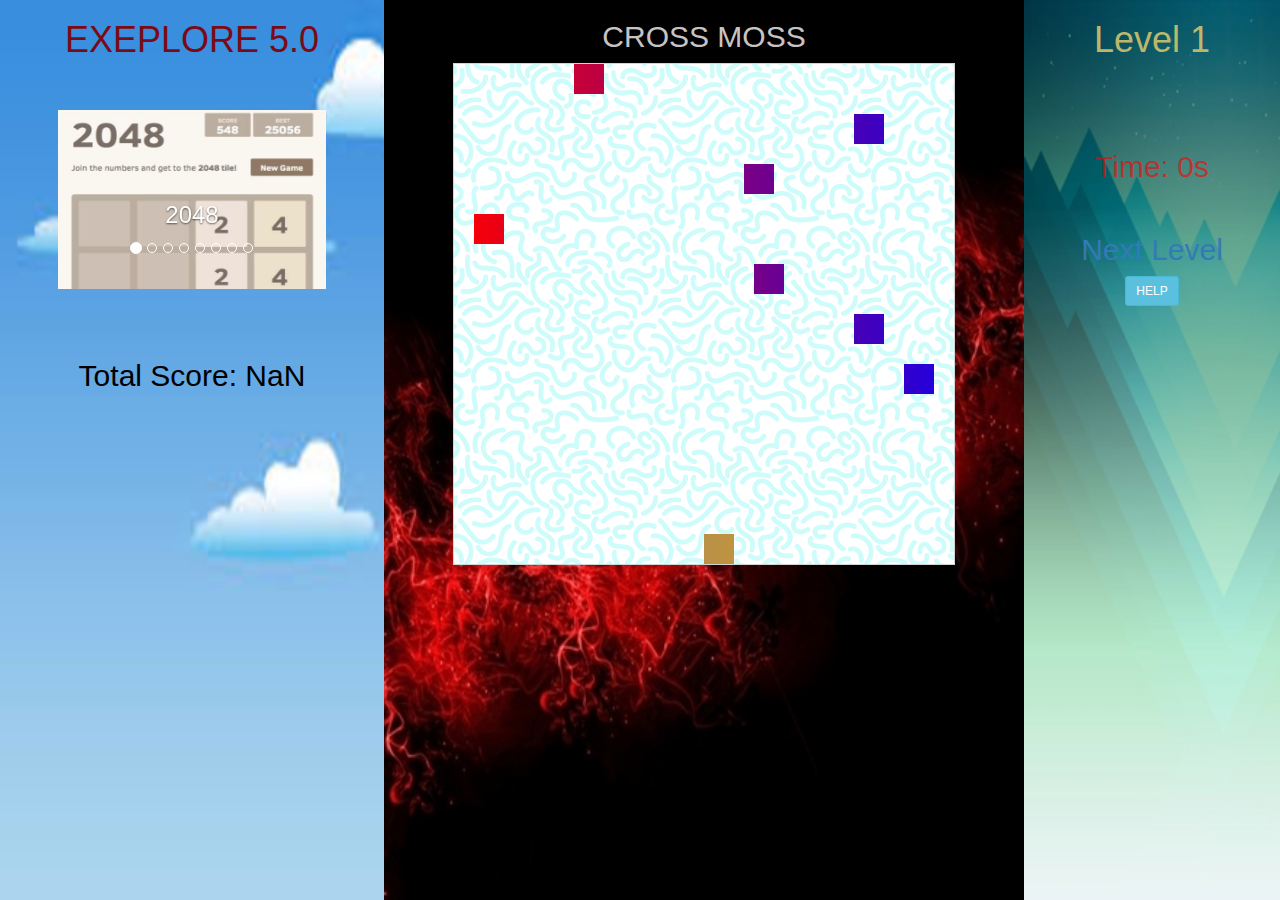
<file: cross/level1.html>
<!DOCTYPE html>
<html>
<head>
	<meta charset="utf-8">
	<title>Cross Moss</title>
	<link rel="stylesheet" type="text/css" href="ball.css">
	<link rel="stylesheet" type="text/css" href="../bootstrap.min.css">
</head>
<body>
	<div class="contain">
	  	<div class="leftpane">
	    	<h1 id="exe">EXEPLORE 5.0</h1>
	    	<div id="myCarousel" class="carousel slide" data-ride="carousel" data-interval="1000" data-pause="hover">
			    <!-- Indicators -->
			    <ol class="carousel-indicators">
			      <li data-target="#myCarousel" data-slide-to="0" class="active"></li>
			      <li data-target="#myCarousel" data-slide-to="1"></li>
			      <li data-target="#myCarousel" data-slide-to="2"></li>
			      <li data-target="#myCarousel" data-slide-to="3"></li>
			      <li data-target="#myCarousel" data-slide-to="4"></li>
			      <li data-target="#myCarousel" data-slide-to="5"></li>
			      <li data-target="#myCarousel" data-slide-to="6"></li>
			      <li data-target="#myCarousel" data-slide-to="7"></li>			
			    </ol>
				<!-- Wrapper for slides -->
			    <div class="carousel-inner" role="listbox">
			      	<div class="item active" id="two">
			        	<img src="../images/math1.png" width="460" height="450">
			        	<div class="carousel-caption">
          					<h3>2048</h3>
       					 </div>
			    	</div>

			    	<div class="item" id="snakeG">
			        	<img src="../images/snake.jpg" width="460" height="450">
			        	<div class="carousel-caption">
          					<h3>Snake</h3>
       					 </div>
			    	</div>

					<div class="item" id="breakout">
			        	<img src="../images/index.png" width="460" height="450">
			        	<div class="carousel-caption">
          					<h3>Break the Bars</h3>
       					 </div>
			    	</div>			      		   			   

			      	<div class="item" id="cross">
			        	<img src="../images/cross.png" width="460" height="450">
			        	<div class="carousel-caption">
          					<h3>Cross Moss</h3>
       					 </div>
			    	</div>	

			    	<div class="item" id="tetris">
                        <img src="../images/tetris.png" width="460" height="450">
                        <div class="carousel-caption">
                            <h3>Tetris</h3>
                         </div>
                    </div>

                    <div class="item" id="tower">
			        	<img src="../images/tower-of-hanoi.jpg" width="460" height="450">
			        	<div class="carousel-caption">
          					<h3>Tower of Hanoi</h3>
       					 </div>
			    	</div>

			    	<div class="item" id="hextris">
			        	<img src="../images/hetrix.jpg" width="460" height="450">
			        	<div class="carousel-caption">
          					<h3>Hextris</h3>
       					 </div>
			    	</div>

			    	<div class="item" id="bob">
			        	<img src="../images/bob.png" width="460" height="450">
			        	<div class="carousel-caption">
          					<h3>Bob the Builder</h3>
       					 </div>
			    	</div>
	    		</div>
	    	</div>
	    	<h2 id="t"></h2>
	    	<h2 id="tScore"></h2>
	    </div>

	  	<div class="middlepane" id="canvas-block">
	  		<h2 id="s">CROSS MOSS</h2>
	  			<canvas id="myCanvas" width="500" height="500"></canvas>
	  			<div id="victory-notification">
	      			<div id="victory-message">
	        			<h1>CONGRATS!</h1>
	        			<h3>You have cleared this level.</h3>
	        			<h3>Please proceed to next level.</h3>
	      			</div>
	    		</div>
	  	</div>

	  	<div class="rightpane">
	  		<h1 id="level1"></h1>
	  		<h2 id="maxScore"></h2><br>
	  		<div>
	    		<h2 id="timer"></h2>
	    	</div>
	    	<div id="level">
                <h2><a href="level2.html" id="nLevel">Next Level</a></h2>
            </div>
            <button type="button" class="btn btn-info btn-sm" data-toggle="modal" data-target="#myModalC">HELP</button>
	    </div>
	</div>

	<div class="modal fade" id="myModalC" role="dialog">
		    <div class="modal-dialog modal-sm">
		      <div class="modal-content">
		        <div class="modal-header">
		          <button type="button" class="close" data-dismiss="modal">&times;</button>
		          <h4 class="modal-title">Instructions</h4>
		        </div>
		        <div class="modal-body">
		          <p>The games's objective is to make the box reach the other end of the wall in minimum possible time.</p>
		          <p>Use the arrow keys to move the box horizontally or vertically.</p>
		          <p>Mimimum time will give maximum score.</p>
		        </div>
		        <div class="modal-footer">
		          <button type="button" class="btn btn-default" data-dismiss="modal">Close</button>
		        </div>
		      </div>
		    </div>
		  </div>

	<script>
		var canvas = document.getElementById("myCanvas"),
			ctx	   = canvas.getContext("2d");

		var tScore = document.getElementById('tScore');
		var c;
		var x = JSON.parse(localStorage.getItem('highscores'));
		if(x == null){
			c = 0;
		} else {
			c = Number(x[0]);
		}
        var ts = Number(localStorage.getItem('maxMathScore')) + Number(localStorage.getItem('maxMathScoreS')) + Number(localStorage.getItem('maxMathScoreS2')) + Number(localStorage.getItem('maxMathScoreS3')) + Number(localStorage.getItem('maxMathBob')) + Number(localStorage.getItem('maxMathBreak')) + Number(localStorage.getItem('maxMathBreak2')) + Number(localStorage.getItem('maxMathBreak3')) + Number(localStorage.getItem('maxMathCross')) + Number(localStorage.getItem('maxMathCross2')) + Number(localStorage.getItem('maxMathCross3')) + Number(localStorage.getItem('maxMathScoreT')) + Number(localStorage.getItem('maxMathScoreT1')) + Number(localStorage.getItem('maxMathScoreT2')) + Number(localStorage.getItem('maxMathScoreT3')) + c;
        tScore.textContent = "Total Score: " + ts;

		var timer = document.querySelector('#timer');
		var span = document.querySelector("#level1");
		var maxScore = document.querySelector('#maxScore');
		var tScore = document.getElementById('tScore');
		var v = document.getElementById('victory-notification');
		v.style.display = 'none';
		span.textContent = "Level 1";
		canvas.className = 'bg1';

		var id, p;
    	timer.textContent = "Time: " + 0 + "s";
	    window.onload = function() {
	        var secs = 0;
	        id = setInterval(function(){ 
	            secs++; 
	            if(secs <= 50){
	            	timer.textContent = "Time: " + secs + "s";
	            	p = secs;
	            }
	        }, 1000);
	       var t = document.getElementById('t');
            var idT = setInterval(function(){ 
                var sec = localStorage.getItem('s');
                var min = localStorage.getItem('m');
                t.textContent = min + "m " + sec + "s";         
                if(sec-- == 0){
                    localStorage.setItem('s',59);
                    localStorage.setItem('m',--min);
                }
                else 
                	localStorage.setItem('s',sec);
                if (min == 0 && sec == 0) {
                		window.document.location.href = '../main.html';
                }             
            }, 1000);
	    };

	    if (localStorage.cross >= 1)
            maxScore.textContent = "Max Score: " + localStorage.getItem('maxMathCross');

	    var myGamePiece = new Array(), myObstacle,
	    	mySquare, increment = new Array(), j = 1;

	    var myGameArea = {
	        start : function() {
	            this.interval = setInterval(updateGameArea, 100);
	            window.addEventListener('keydown', function (e) {
	                myGameArea.key = e.keyCode;
	            })
	            window.addEventListener('keyup', function (e) {
	                myGameArea.key = false;
	    		})
	        },
	        clear : function() {
	            ctx.clearRect(0, 0, 500, 500);
	        },
	        clearinterval : function() {
	            this.interval = clearInterval(this.interval);
	        }
	    }

	    startGame();

	    function startGame() {
	        for(var i = 0; i <= 300 ; i+=50) {
	            myGamePiece.push({
	                x: Math.floor((Math.random()*47))*10,
	                y: i
	            });
	        }
	        for(var i = 0;i < myGamePiece.length; i++) {
	            if(i%2 === 0)
	                increment.push(10);
	            else
	                increment.push(-10);
	        }
	        myObstacle = new component(30, 30, "blue", 250, 470, "text");
	        myGameArea.start();
	    }

	    function component(width, height, color, x, y, type) {
	        this.gamearea = myGameArea;
	        this.type = type;
	        this.width = width;
	        this.height = height;
	        this.x = x;
	        this.y = y;    
	        this.update = function(){
	            if (this.type == "text") {
	                var grd = ctx.createLinearGradient(0, 0, 700, 0);
		            grd.addColorStop(0,"grey");
		            grd.addColorStop(.8,"orange");
		            grd.addColorStop(1,"yellow");
		            ctx.fillStyle = grd;
		            ctx.fillRect(this.x, this.y, this.width, this.height);
	            } else if (this.type == "circle") {
	            	ctx.beginPath();
	            	ctx.arc(this.width, this.height, this.x, this.y, 2*Math.PI, false);
	            	ctx.fillStyle = color;
	            	ctx.fill();
	            	ctx.stroke();
	            } else {
	                var grd = ctx.createLinearGradient(0, 0, 700, 0);
		            grd.addColorStop(0,"red");
		            grd.addColorStop(.8,"blue");
		            grd.addColorStop(1,"yellow");
		            ctx.fillStyle = grd;
		            ctx.fillRect(this.x, this.y, this.width, this.height);
	            }
	        }
	    }

	    function updateGameArea(){

	    	//FINISHED THE LEVEL
	        if (myObstacle.y === -30) {
	            clearInterval(id);
	            myGameArea.clear();
	            myGameArea.clearinterval();
	            if (localStorage.cross) {
                    localStorage.cross = Number(localStorage.cross)+1;
                    } else {
                        localStorage.cross = 1;
                    }
                    if (localStorage.cross === 1) {
                        localStorage.setItem('maxMathCross', (50-p)*10);    
                    } else {
                        var q = localStorage.getItem('maxMathCross');
                        if ((50-p)*10 > q)
                          localStorage.setItem('maxMathCross', (50-p)*10);
                    }
                    maxScore.textContent = "Max Score: " + localStorage.getItem('maxMathCross');
                    /*var s = Number(localStorage.getItem('maxMathCross')) + Number(localStorage.getItem('maxMathCross2')) + Number(localStorage.getItem('maxMathCross3'));
					tScore.textContent = "Total Score: " + s;*/
					v.style.display = 'block';
	        }
	        
	        //GAME OVER
	        for(var i = 0;i < myGamePiece.length; i++) {
	            if (myObstacle.y === myGamePiece[i].y+30) {
	                if ((myObstacle.x+30>=myGamePiece[i].x && myObstacle.x+30<=myGamePiece[i].x+30)) {
	                    location.reload();
	                }
	                if (myObstacle.x>=myGamePiece[i].x && myObstacle.x<=myGamePiece[i].x+30) {
	                    location.reload();
	                }
	            }
	            if ((myObstacle.x+30 >= myGamePiece[i].x && myObstacle.x+30 <= myGamePiece[i].x+30 && myObstacle.y>=myGamePiece
	                [i].y && myObstacle.y<=myGamePiece[i].y+30)){
	                location.reload();
	            }
	            if ((myObstacle.x <= myGamePiece[i].x+30  && myObstacle.x >= myGamePiece[i].x && myObstacle.y>=myGamePiece
	                [i].y && myObstacle.y<=myGamePiece[i].y+30)){
	                location.reload();
	            }
	            if ((myGamePiece[i].x+30 >= myObstacle.x && myGamePiece[i].x+30 <= myObstacle.x && myGamePiece[i].y>=
	                myObstacle.y && myGamePiece[i].y<=myObstacle.y+30)){
	                location.reload();
	            }
	           if ((myGamePiece[i].x >= myObstacle.x && myGamePiece[i].x <= myObstacle.x+30 && myGamePiece[i].y>=
	                myObstacle.y && myGamePiece[i].y<=myObstacle.y+30)){
	                location.reload();
	            }
	        }

	    	for(var i = 0; i < myGamePiece.length; i++){
	            if(i%2 == 0) {
	                myGamePiece[i].x+=increment[i];
	                if (myGamePiece[i].x + 30 === 500 || myGamePiece[i].x <= 0) {
	                    increment[i] = -increment[i];
	                }
	            }
	            else {
	                myGamePiece[i].x+=increment[i];
	                if (myGamePiece[i].x + 30 === 500 || myGamePiece[i].x <= 0) {
	                    increment[i] = -increment[i];
	                }
	            }
	        }

	        if (myGameArea.key && myGameArea.key == 37) {
	            if(myObstacle.x == 0)
	                myObstacle.x=0;
	            else
	                myObstacle.x-=10;
	        }
	        if (myGameArea.key && myGameArea.key == 39) {
	            if(myObstacle.x == 470)
	                myObstacle.x=470;
	            else
	                myObstacle.x+=10;
	        }
	        if (myGameArea.key && myGameArea.key == 38) {
	            myObstacle.y-=10;
	        }
	        if (myGameArea.key && myGameArea.key == 40) {
	            if(myObstacle.y == 470)
	                myObstacle.y = 470;
	            else
	                myObstacle.y+=10;
	        }


	    	myGameArea.clear();
	        myObstacle.update();

	        for (var i = 0; i < myGamePiece.length; i++){
	            mySquare = new component(30, 30, "red", myGamePiece[i].x, myGamePiece[i].y);
	            mySquare.update();
	        }
	    }

		document.querySelector('#two').addEventListener('click', function() {
			window.document.location.href = '../2048/index.html';
		});
		document.querySelector('#snakeG').addEventListener('click', function() {
			window.document.location.href = '../Snake/snake.html';
		});
		document.querySelector('#breakout').addEventListener('click', function() {
			window.document.location.href = '../breakout/level1.html';
		});
		document.querySelector('#cross').addEventListener('click', function() {
			window.document.location.href = 'level1.html';
		});
		document.querySelector('#tetris').addEventListener('click', function() {
            window.document.location.href = '../tetris/index.html';
        });
        document.querySelector('#tower').addEventListener('click', function() {
			window.document.location.href = '../towers-of-hanoi-master/level1.html';
		});
		document.querySelector('#hextris').addEventListener('click', function() {
			window.document.location.href = '../hextris/index.html';
		});
		document.querySelector('#bob').addEventListener('click', function() {
			window.document.location.href = '../bob_the_builder/index.html';
		});
		document.querySelector('#exe').addEventListener('click', function(){
			window.document.location.href = '../main.html';
		});

	</script>

	<script type="text/javascript" src="../jquery.min.js"></script>
	<script type="text/javascript" src="../bootstrap.min.js"></script>
</body>
</html>
</file>
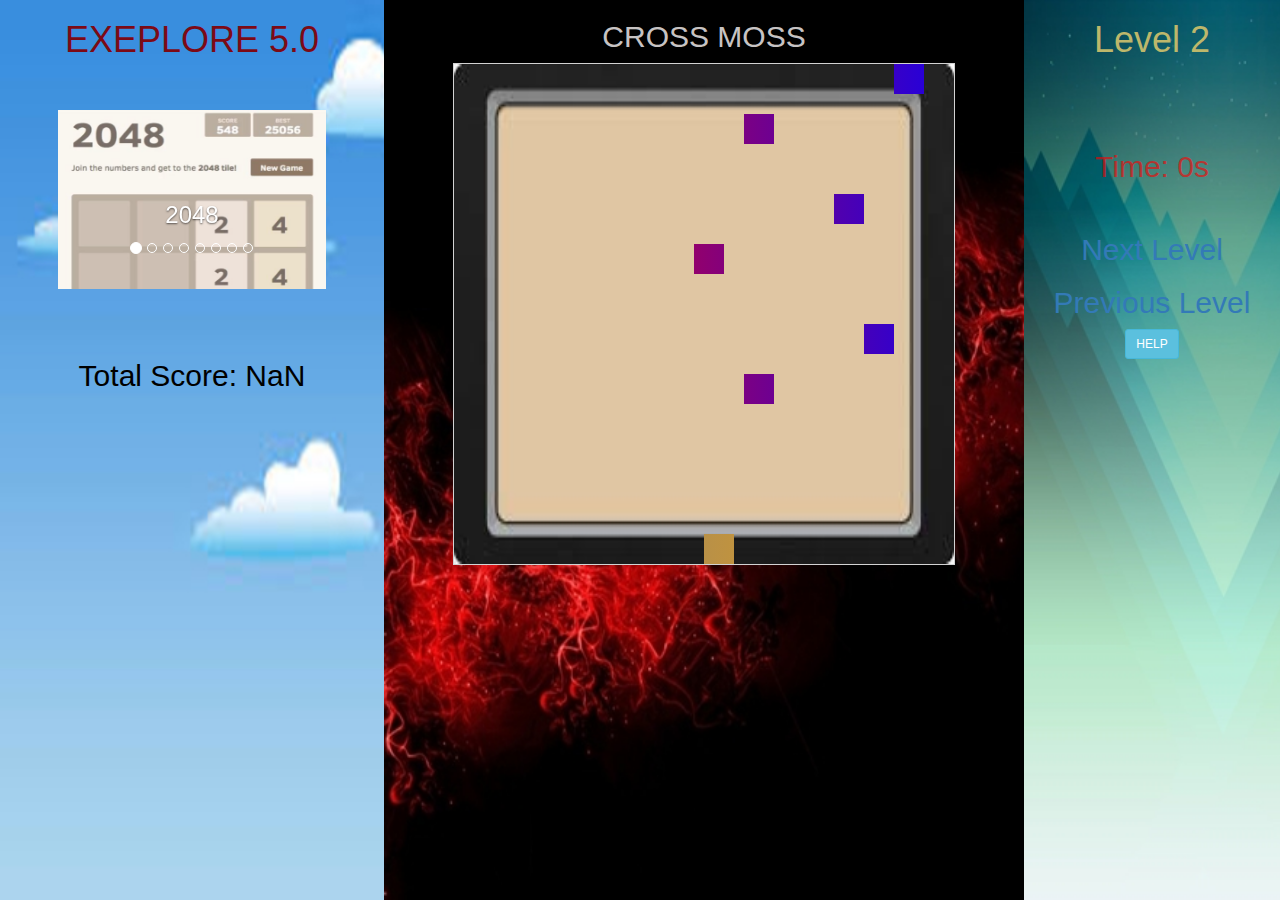
<file: cross/level2.html>
<!DOCTYPE html>
<html>
<head>
	<meta charset="utf-8">
	<title>Cross Moss</title>
	<link rel="stylesheet" type="text/css" href="ball.css">
	<link rel="stylesheet" type="text/css" href="../bootstrap.min.css">
</head>
<body>
	<div class="contain">
	  	<div class="leftpane">
	    	<h1 id="exe">EXEPLORE 5.0</h1>
	    	<div id="myCarousel" class="carousel slide" data-ride="carousel" data-interval="1000" data-pause="hover">
			    <!-- Indicators -->
			    <ol class="carousel-indicators">
			      <li data-target="#myCarousel" data-slide-to="0" class="active"></li>
			      <li data-target="#myCarousel" data-slide-to="1"></li>
			      <li data-target="#myCarousel" data-slide-to="2"></li>
			      <li data-target="#myCarousel" data-slide-to="3"></li>			     
			      <li data-target="#myCarousel" data-slide-to="4"></li>
			      <li data-target="#myCarousel" data-slide-to="5"></li>
			      <li data-target="#myCarousel" data-slide-to="6"></li>
			      <li data-target="#myCarousel" data-slide-to="7"></li>			   
			    </ol>
				<!-- Wrapper for slides -->
			    <div class="carousel-inner" role="listbox">
			      	<div class="item active" id="two">
			        	<img src="../images/math1.png" width="460" height="450">
			        	<div class="carousel-caption">
          					<h3>2048</h3>
       					 </div>
			    	</div>

			    	<div class="item" id="snakeG">
			        	<img src="../images/snake.jpg" width="460" height="450">
			        	<div class="carousel-caption">
          					<h3>Snake</h3>
       					 </div>
			    	</div>

					<div class="item" id="breakout">
			        	<img src="../images/index.png" width="460" height="450">
			        	<div class="carousel-caption">
          					<h3>Break the Bars</h3>
       					 </div>
			    	</div>			      		   			   

			      	<div class="item" id="cross">
			        	<img src="../images/cross.png" width="460" height="450">
			        	<div class="carousel-caption">
          					<h3>Cross Moss</h3>
       					 </div>
			    	</div>	

			    	<div class="item" id="tetris">
                        <img src="../images/tetris.png" width="460" height="450">
                        <div class="carousel-caption">
                            <h3>Tetris</h3>
                         </div>
                    </div>	

                    <div class="item" id="tower">
			        	<img src="../images/tower-of-hanoi.jpg" width="460" height="450">
			        	<div class="carousel-caption">
          					<h3>Tower of Hanoi</h3>
       					 </div>
			    	</div>

			    	<div class="item" id="hextris">
			        	<img src="../images/hetrix.jpg" width="460" height="450">
			        	<div class="carousel-caption">
          					<h3>Hextris</h3>
       					 </div>
			    	</div>

			    	<div class="item" id="bob">
			        	<img src="../images/bob.png" width="460" height="450">
			        	<div class="carousel-caption">
          					<h3>Bob the Builder</h3>
       					 </div>
			    	</div>
	    		</div>
	    	</div>
	    	<h2 id="t"></h2>
	    	<h2 id="tScore"></h2>
	    </div>

	  	<div class="middlepane" id="canvas-block">
	  		<h2 id="s">CROSS MOSS</h2>
	  			<canvas id="myCanvas" width="500" height="500"></canvas>
	  			<div id="victory-notification">
	      			<div id="victory-message">
	        			<h1>CONGRATS!</h1>
	        			<h3>You have cleared this level.</h3>
	        			<h3>Please proceed to next level.</h3>
	      			</div>
	    		</div>
	  	</div>

	  	<div class="rightpane">
	  		<h1 id="level1"></h1>
	  		<h2 id="maxScore"></h2><br>
	  		<div>
	    		<h2 id="timer"></h2>
	    	</div>
	    	<div id="level">
                <h2><a href="level3.html" id="nLevel">Next Level</a></h2>
                <h2><a href="level1.html" id="pLevel">Previous Level</a></h2>
            </div>
            <button type="button" class="btn btn-info btn-sm" data-toggle="modal" data-target="#myModalC">HELP</button>
	    </div>
	</div>

	<div class="modal fade" id="myModalC" role="dialog">
		    <div class="modal-dialog modal-sm">
		      <div class="modal-content">
		        <div class="modal-header">
		          <button type="button" class="close" data-dismiss="modal">&times;</button>
		          <h4 class="modal-title">Instructions</h4>
		        </div>
		        <div class="modal-body">
		          <p>The games's objective is to make the box reach the other end of the wall in minimum possible time.</p>
		          <p>Use the arrow keys to move the box horizontally or vertically.</p>
		          <p>Mimimum time will give maximum score.</p>
		        </div>
		        <div class="modal-footer">
		          <button type="button" class="btn btn-default" data-dismiss="modal">Close</button>
		        </div>
		      </div>
		    </div>
		  </div>

	<script type="text/javascript">
		var canvas = document.getElementById("myCanvas"),
			ctx	   = canvas.getContext("2d");

		var tScore = document.getElementById('tScore');
		var c;
		var x = JSON.parse(localStorage.getItem('highscores'));
		if(x == null){
			c = 0;
		} else {
			c = Number(x[0]);
		}
        var ts = Number(localStorage.getItem('maxMathScore')) + Number(localStorage.getItem('maxMathScoreS')) + Number(localStorage.getItem('maxMathScoreS2')) + Number(localStorage.getItem('maxMathScoreS3')) + Number(localStorage.getItem('maxMathBob')) + Number(localStorage.getItem('maxMathBreak')) + Number(localStorage.getItem('maxMathBreak2')) + Number(localStorage.getItem('maxMathBreak3')) + Number(localStorage.getItem('maxMathCross')) + Number(localStorage.getItem('maxMathCross2')) + Number(localStorage.getItem('maxMathCross3')) + Number(localStorage.getItem('maxMathScoreT')) + Number(localStorage.getItem('maxMathScoreT1')) + Number(localStorage.getItem('maxMathScoreT2')) + Number(localStorage.getItem('maxMathScoreT3')) + c;
        tScore.textContent = "Total Score: " + ts;

		var timer = document.querySelector('#timer');
		var span = document.querySelector("#level1");
		var maxScore = document.querySelector('#maxScore');
		var tScore = document.getElementById('tScore');
		var v = document.getElementById('victory-notification');
		v.style.display = 'none';

		span.textContent = "Level 2";
		canvas.className = 'bg2';

		var id, p;
    	timer.textContent = "Time: " + 0 + "s";
	    window.onload = function() {
	        var secs = 0;
	        id = setInterval(function(){ 
	            secs++; 
	            if(secs <= 100){
	            	timer.textContent = "Time: " + secs + "s";
	            	p = secs;
	            }
	        }, 1000);
	        var t = document.getElementById('t');
            var idT = setInterval(function(){ 
                var sec = localStorage.getItem('s');
                var min = localStorage.getItem('m');
                t.textContent = min + "m " + sec + "s";         
                if(sec-- == 0){
                    localStorage.setItem('s',59);
                    localStorage.setItem('m',--min);
                }
                else 
                	localStorage.setItem('s',sec);
                if (min == 0 && sec == 0) {
                		window.document.location.href = '../main.html';
                }             
            }, 1000);
	    };

	    if (localStorage.cross2 >= 1)
            maxScore.textContent = "Max Score: " + localStorage.getItem('maxMathCross2');
		var myGamePiece = new Array(), myObstacle,
			mySquare, increment = new Array(), j = -50;

		var myGameArea = {
		    start : function() {
		        this.interval = setInterval(updateGameArea, 100);
		        window.addEventListener('keydown', function (e) {
		            myGameArea.key = e.keyCode;
		        })
		        window.addEventListener('keyup', function (e) {
		            myGameArea.key = false;
				})
		    },
		    clear : function() {
		        ctx.clearRect(0, 0, 500, 500);
		    },
		    clearinterval : function() {
		        this.interval = clearInterval(this.interval);
		    }
		}

		startGame();

		function startGame() {
		    for(var i = 0; i <= 5 ; i++) {
		        if(i == 2 || i == 4)
		            j+=80;
		        else
		            j+=50;
		        myGamePiece.push({
		            x: Math.floor((Math.random()*47))*10,
		            y: j
		        });
		    }
		    for(var i = 0;i < myGamePiece.length; i++) {
		        if(i%2 === 0)
		            increment.push(10);
		        else
		            increment.push(-10);
		    }
		    myObstacle = new component(30, 30, "blue", 250, 470, "text");
		    myGameArea.start();
		}

		function component(width, height, color, x, y, type) {
		    this.gamearea = myGameArea;
		    this.type = type;
		    this.width = width;
		    this.height = height;
		    this.x = x;
		    this.y = y;    
		    this.update = function(){
		        if (this.type == "text") {
		            var grd = ctx.createLinearGradient(0, 0, 700, 0);
		            grd.addColorStop(0,"grey");
		            grd.addColorStop(.8,"orange");
		            grd.addColorStop(1,"yellow");
		            ctx.fillStyle = grd;
		            ctx.fillRect(this.x, this.y, this.width, this.height);
		        } else if (this.type == "circle") {
		        	ctx.beginPath();
		        	ctx.arc(this.width, this.height, this.x, this.y, 2*Math.PI, false);
		        	ctx.fillStyle = color;
		        	ctx.fill();
		        	ctx.stroke();
		        } else {
		            var grd = ctx.createLinearGradient(0, 0, 700, 0);
		            grd.addColorStop(0,"red");
		            grd.addColorStop(.8,"blue");
		            grd.addColorStop(1,"yellow");
		            ctx.fillStyle = grd;
		            ctx.fillRect(this.x, this.y, this.width, this.height);
		        }
		    }
		}

		function updateGameArea(){

		    if (myObstacle.y === -30) {
		        clearInterval(id);
		        myGameArea.clear();
		        myGameArea.clearinterval();
	            if (localStorage.cross2) {
                    localStorage.cross2 = Number(localStorage.cross2)+1;
                    } else {
                        localStorage.cross2 = 1;
                    }
                    if (localStorage.cross2 === 1) {
                        localStorage.setItem('maxMathCross2', (100-p)*10);    
                    } else {
                        var q = localStorage.getItem('maxMathCross2');
                        if ((100-p)*10 > q)
                          localStorage.setItem('maxMathCross2', (100-p)*10);
                    }
                    maxScore.textContent = "Max Score: " + localStorage.getItem('maxMathCross2');
					/*var s = Number(localStorage.getItem('maxMathCross')) + Number(localStorage.getItem('maxMathCross2')) + Number(localStorage.getItem('maxMathCross3'));
					tScore.textContent = "Total Score: " + s;*/
					v.style.display = 'block';
		    }

		    for(var i = 0; i< myGamePiece.length; i++) {
		        if(myObstacle.y <= myGamePiece[i].y + 30 && myObstacle.y >= myGamePiece[i].y) {
		            if(increment[i] > 0){
		                if(myObstacle.x > myGamePiece[i].x)
		                    increment[i]=20;
		                else
		                    increment[i]=-20;
		            }
		            else {
		                if(myObstacle.x > myGamePiece[i].x)
		                    increment[i]=20;
		                else
		                    increment[i]=-20;
		            }
		        }
		        else {
		            if(increment[i] > 0)
		                increment[i]=10;
		            else
		                increment[i]=-10;
		        }
		    }

		    for(var i = 0;i < myGamePiece.length; i++) {
		        if (myObstacle.y === myGamePiece[i].y+30) {
		            if (myObstacle.x+30>=myGamePiece[i].x && myObstacle.x+30<=myGamePiece[i].x+30) {
		                location.reload();
		            }
		            if (myObstacle.x>=myGamePiece[i].x && myObstacle.x<=myGamePiece[i].x+30) {
		                location.reload();
		            }
		        }
		        if ((myObstacle.x+30 >= myGamePiece[i].x && myObstacle.x+30 <= myGamePiece[i].x+30 && myObstacle.y>=myGamePiece
		            [i].y && myObstacle.y<=myGamePiece[i].y+30)){
		            location.reload();
		        }
		        if ((myObstacle.x <= myGamePiece[i].x+30  && myObstacle.x >= myGamePiece[i].x && myObstacle.y>=myGamePiece
		            [i].y && myObstacle.y<=myGamePiece[i].y+30)){
		            location.reload();;
		        }
		        if ((myGamePiece[i].x+30 >= myObstacle.x && myGamePiece[i].x+30 <= myObstacle.x && myGamePiece[i].y>=
		            myObstacle.y && myGamePiece[i].y<=myObstacle.y+30)){
		            location.reload();
		        }
		       if ((myGamePiece[i].x >= myObstacle.x && myGamePiece[i].x <= myObstacle.x+30 && myGamePiece[i].y>=
		            myObstacle.y && myGamePiece[i].y<=myObstacle.y+30)){
		            location.reload();
		        }
		    }

			for(var i = 0; i < myGamePiece.length; i++){
		        if(i%2 == 0) {
		            myGamePiece[i].x+=increment[i];
		            if (myGamePiece[i].x + 30 >= 500 || myGamePiece[i].x <= 0) {
		                increment[i] = -increment[i];
		            }
		        }
		        else {
		            myGamePiece[i].x+=increment[i];
		            if (myGamePiece[i].x + 30 >= 500 || myGamePiece[i].x <= 0) {
		                increment[i] = -increment[i];
		            }
		        }
		    }

		    if (myGameArea.key && myGameArea.key == 37) {
		        if(myObstacle.x == 0)
		            myObstacle.x=0;
		        else
		            myObstacle.x-=10;
		    }
		    if (myGameArea.key && myGameArea.key == 39) {
		        if(myObstacle.x == 470)
		            myObstacle.x=470;
		        else
		            myObstacle.x+=10;
		    }
		    if (myGameArea.key && myGameArea.key == 38) {
		        myObstacle.y-=10;
		    }
		    if (myGameArea.key && myGameArea.key == 40) {
		        if(myObstacle.y == 470)
		            myObstacle.y = 470;
		        else
		            myObstacle.y+=10;
		    }


			myGameArea.clear();
		    myObstacle.update();
		    for (var i = 0; i < myGamePiece.length; i++){
		        mySquare = new component(30, 30, "red", myGamePiece[i].x, myGamePiece[i].y);
		        mySquare.update();
		    }
		}
			
		document.querySelector('#two').addEventListener('click', function() {
			window.document.location.href = '../2048/index.html';
		});
		document.querySelector('#snakeG').addEventListener('click', function() {
			window.document.location.href = '../Snake/snake.html';
		});
		document.querySelector('#breakout').addEventListener('click', function() {
			window.document.location.href = '../breakout/level1.html';
		});		
		document.querySelector('#cross').addEventListener('click', function() {
			window.document.location.href = 'level1.html';
		});
		document.querySelector('#tetris').addEventListener('click', function() {
            window.document.location.href = '../tetris/index.html';
        });
        document.querySelector('#tower').addEventListener('click', function() {
			window.document.location.href = '../towers-of-hanoi-master/level1.html';
		});
		document.querySelector('#hextris').addEventListener('click', function() {
			window.document.location.href = '../hextris/index.html';
		});
		document.querySelector('#bob').addEventListener('click', function() {
			window.document.location.href = '../bob_the_builder/index.html';
		});
		document.querySelector('#exe').addEventListener('click', function(){
			window.document.location.href = '../main.html';
		});

	</script>

	<script type="text/javascript" src="../jquery.min.js"></script>
	<script type="text/javascript" src="../bootstrap.min.js"></script>
</body>
</html>
</file>
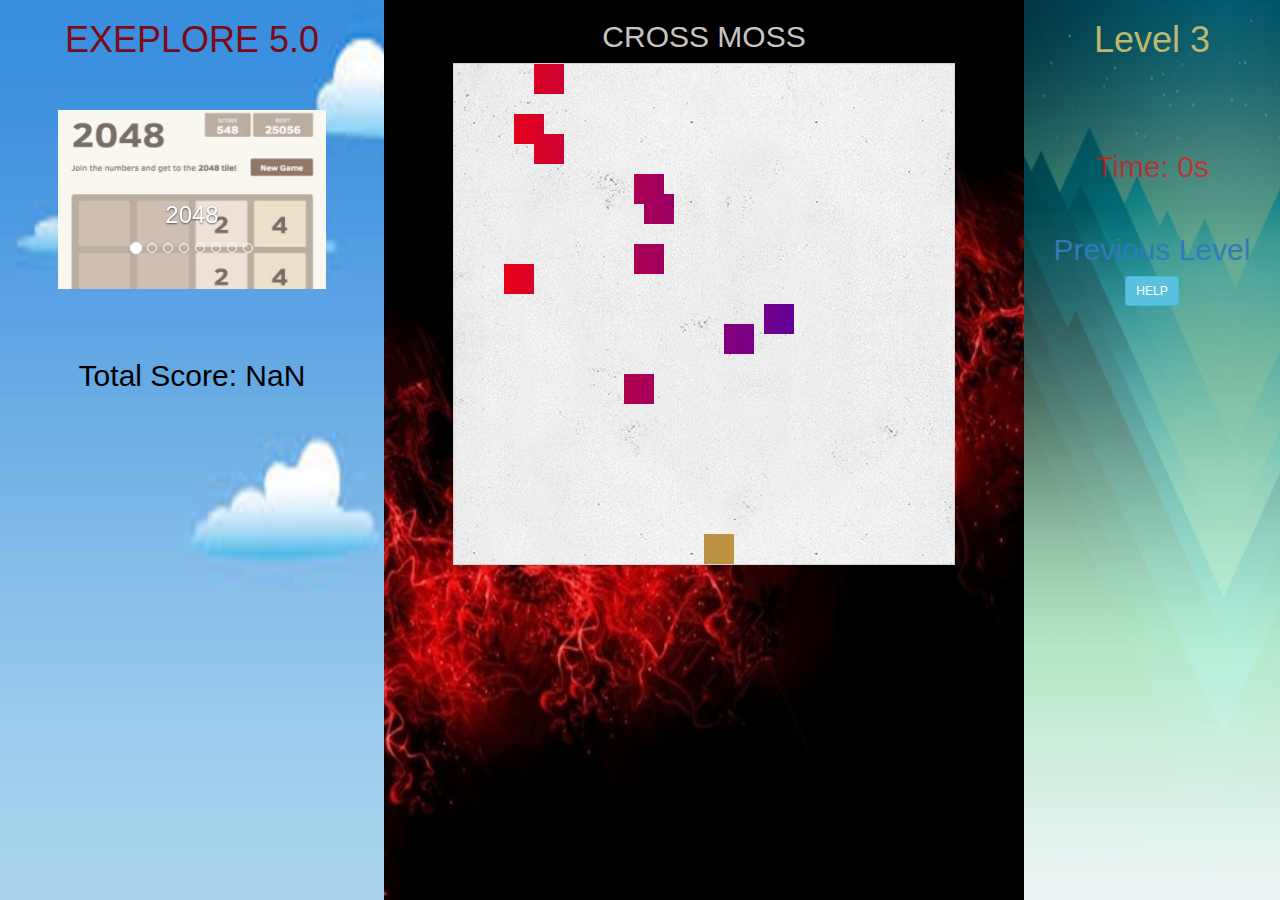
<file: cross/level3.html>
<!DOCTYPE html>
<html>
<head>
	<meta charset="utf-8">
	<title>Cross Moss</title>
	<link rel="stylesheet" type="text/css" href="ball.css">
	<link rel="stylesheet" type="text/css" href="../bootstrap.min.css">
</head>
<body>
	<div class="contain">
	  	<div class="leftpane">
	    	<h1 id="exe">EXEPLORE 5.0</h1>
	    	<div id="myCarousel" class="carousel slide" data-ride="carousel" data-interval="1000" data-pause="hover">
			    <!-- Indicators -->
			    <ol class="carousel-indicators">
			      <li data-target="#myCarousel" data-slide-to="0" class="active"></li>
			      <li data-target="#myCarousel" data-slide-to="1"></li>
			      <li data-target="#myCarousel" data-slide-to="2"></li>
			      <li data-target="#myCarousel" data-slide-to="3"></li>
			      <li data-target="#myCarousel" data-slide-to="4"></li>
			      <li data-target="#myCarousel" data-slide-to="5"></li>
			      <li data-target="#myCarousel" data-slide-to="6"></li>
			      <li data-target="#myCarousel" data-slide-to="7"></li>			      
			    </ol>
				<!-- Wrapper for slides -->
			    <div class="carousel-inner" role="listbox">
			      	<div class="item active" id="two">
			        	<img src="../images/math1.png" width="460" height="450">
			        	<div class="carousel-caption">
          					<h3>2048</h3>
       					 </div>
			    	</div>

			    	<div class="item" id="snakeG">
			        	<img src="../images/snake.jpg" width="460" height="450">
			        	<div class="carousel-caption">
          					<h3>Snake</h3>
       					 </div>
			    	</div>

					<div class="item" id="breakout">
			        	<img src="../images/index.png" width="460" height="450">
			        	<div class="carousel-caption">
          					<h3>Break the Bars</h3>
       					 </div>
			    	</div>			      		    			      		

			      	<div class="item" id="cross">
			        	<img src="../images/cross.png" width="460" height="450">
			        	<div class="carousel-caption">
          					<h3>Cross Moss</h3>
       					 </div>
			    	</div>	

			    	<div class="item" id="tetris">
                        <img src="../images/tetris.png" width="460" height="450">
                        <div class="carousel-caption">
                            <h3>Tetris</h3>
                         </div>
                    </div>	

                    <div class="item" id="tower">
			        	<img src="../images/tower-of-hanoi.jpg" width="460" height="450">
			        	<div class="carousel-caption">
          					<h3>Tower of Hanoi</h3>
       					 </div>
			    	</div>

			    	<div class="item" id="hextris">
			        	<img src="../images/hetrix.jpg" width="460" height="450">
			        	<div class="carousel-caption">
          					<h3>Hextris</h3>
       					 </div>
			    	</div>

			    	<div class="item" id="bob">
			        	<img src="../images/bob.png" width="460" height="450">
			        	<div class="carousel-caption">
          					<h3>Bob the Builder</h3>
       					 </div>
			    	</div>
	    		</div>
	    	</div>
	    	<h2 id="t"></h2>
	    	<h2 id="tScore"></h2>
	    </div>

	  	<div class="middlepane" id="canvas-block">
	  		<h2 id="s">CROSS MOSS</h2>
	  			<canvas id="myCanvas" width="500" height="500"></canvas>
	  			<div id="victory-notification">
	      			<div id="victory-message">
	        			<h1>CONGRATS!</h1>
	        			<h3>You have cleared this level.</h3>
	      			</div>
	    		</div>
	  	</div>

	  	<div class="rightpane">
	  		<h1 id="level1"></h1>
	  		<h2 id="maxScore"></h2><br>
	  		<div>
	    		<h2 id="timer"></h2>
	    	</div>
	    	<div id="level">
                <h2><a href="level2.html" id="pLevel">Previous Level</a></h2>
            </div>
            <button type="button" class="btn btn-info btn-sm" data-toggle="modal" data-target="#myModalC">HELP</button>
	    </div>
	</div>

	<div class="modal fade" id="myModalC" role="dialog">
		    <div class="modal-dialog modal-sm">
		      <div class="modal-content">
		        <div class="modal-header">
		          <button type="button" class="close" data-dismiss="modal">&times;</button>
		          <h4 class="modal-title">Instructions</h4>
		        </div>
		        <div class="modal-body">
		          <p>The games's objective is to make the box reach the other end of the wall in minimum possible time.</p>
		          <p>Use the arrow keys to move the box horizontally or vertically.</p>
		          <p>Mimimum time will give maximum score.</p>
		        </div>
		        <div class="modal-footer">
		          <button type="button" class="btn btn-default" data-dismiss="modal">Close</button>
		        </div>
		      </div>
		    </div>
		  </div>

	<script>
		var canvas = document.getElementById("myCanvas"),
			ctx	   = canvas.getContext("2d");

		var tScore = document.getElementById('tScore');
		var c;
		var x = JSON.parse(localStorage.getItem('highscores'));
		if(x == null){
			c = 0;
		} else {
			c = Number(x[0]);
		}
        var ts = Number(localStorage.getItem('maxMathScore')) + Number(localStorage.getItem('maxMathScoreS')) + Number(localStorage.getItem('maxMathScoreS2')) + Number(localStorage.getItem('maxMathScoreS3')) + Number(localStorage.getItem('maxMathBob')) + Number(localStorage.getItem('maxMathBreak')) + Number(localStorage.getItem('maxMathBreak2')) + Number(localStorage.getItem('maxMathBreak3')) + Number(localStorage.getItem('maxMathCross')) + Number(localStorage.getItem('maxMathCross2')) + Number(localStorage.getItem('maxMathCross3')) + Number(localStorage.getItem('maxMathScoreT')) + Number(localStorage.getItem('maxMathScoreT1')) + Number(localStorage.getItem('maxMathScoreT2')) + Number(localStorage.getItem('maxMathScoreT3')) + c;
        tScore.textContent = "Total Score: " + ts;

		var timer = document.querySelector('#timer');
		var span = document.querySelector("#level1");
		var maxScore = document.querySelector('#maxScore');
		var tScore = document.getElementById('tScore');
		var v = document.getElementById('victory-notification');
		v.style.display = 'none';

		span.textContent = "Level 3";
		canvas.className = 'bg3';

		var id, p;
    	timer.textContent = "Time: " + 0 + "s";
	    window.onload = function() {
	        var secs = 0;
	        id = setInterval(function(){ 
	            secs++; 
	            if(secs <= 150){
	            	timer.textContent = "Time: " + secs + "s";
	            	p = secs;
	            }
	        }, 1000);
	        var t = document.getElementById('t');
            var idT = setInterval(function(){ 
                var sec = localStorage.getItem('s');
                var min = localStorage.getItem('m');
                t.textContent = min + "m " + sec + "s";         
                if(sec-- == 0){
                    localStorage.setItem('s',59);
                    localStorage.setItem('m',--min);
                }
                else 
                	localStorage.setItem('s',sec);
                if (min == 0 && sec == 0) {
                		window.document.location.href = '../main.html';
                }             
            }, 1000);
	    };

	    if (localStorage.cross3 >= 1)
            maxScore.textContent = "Max Score: " + localStorage.getItem('maxMathCross3');

	    var myGamePiece = new Array(), myObstacle,
	    	mySquare, increment = new Array(), j = -50, increment1 = new Array();

	    var myGameArea = {
	        start : function() {
	            this.interval = setInterval(updateGameArea, 100);
	            window.addEventListener('keydown', function (e) {
	                myGameArea.key = e.keyCode;
	            })
	            window.addEventListener('keyup', function (e) {
	                myGameArea.key = false;
	    		})
	        },
	        clear : function() {
	            ctx.clearRect(0, 0, 500, 500);
	        },
	        clearinterval : function() {
	            this.interval = clearInterval(this.interval);
	        }
	    }

	    startGame();

	    function startGame() {
	        for(var i = 0; i <= 5 ; i++) {
		        if(i == 2 || i == 4)
		            j+=80;
		        else
		            j+=50;
		        myGamePiece.push({
		            x: Math.floor((Math.random()*47))*10,
		            y: j
		        });
		    }
		    for(var i = 0; i < 4; i++) {
		        if (i == 0) {
		            myGamePiece.push({
		                x: myGamePiece[0].x,
		                y: myGamePiece[0].y
		            });
		        }
		        else if (i == 1 || i == 2) {
		            myGamePiece.push({
		                x: myGamePiece[i+1].x,
		                y: myGamePiece[i+1].y
		            });
		        }
		        else {
		            myGamePiece.push({
		                x: myGamePiece[5].x,
		                y: myGamePiece[5].y
		            });   
		        }
		    }
		    for(var i = 0;i < myGamePiece.length; i++) {
		        if (i <= 5) {
		            if(i%2 === 0) {
		                increment.push(10);
		                increment1.push(10);
		            }
		            else {
		                increment.push(-10);
		                increment1.push(-10);
		            }
		        } else {
		            increment.push(10);
		            increment1.push(10);
		        }
		    }
    		myObstacle = new component(30, 30, "blue", 250, 470, "text");
    		myGameArea.start();
	    }

	    function component(width, height, color, x, y, type) {
	        this.gamearea = myGameArea;
	        this.type = type;
	        this.width = width;
	        this.height = height;
	        this.x = x;
	        this.y = y;    
	        this.update = function(){
	            if (this.type == "text") {
	                var grd = ctx.createLinearGradient(0, 0, 700, 0);
		            grd.addColorStop(0,"grey");
		            grd.addColorStop(.8,"orange");
		            grd.addColorStop(1,"yellow");
		            ctx.fillStyle = grd;
		            ctx.fillRect(this.x, this.y, this.width, this.height);
	            } else if (this.type == "circle") {
	            	ctx.beginPath();
	            	ctx.arc(this.width, this.height, this.x, this.y, 2*Math.PI, false);
	            	ctx.fillStyle = color;
	            	ctx.fill();
	            	ctx.stroke();
	            } else {
	                var grd = ctx.createLinearGradient(0, 0, 700, 0);
		            grd.addColorStop(0,"red");
		            grd.addColorStop(.8,"blue");
		            grd.addColorStop(1,"yellow");
		            ctx.fillStyle = grd;
		            ctx.fillRect(this.x, this.y, this.width, this.height);
	            }
	        }
	    }

	    function updateGameArea(){

	        if (myObstacle.y === -30) {
	            clearInterval(id);
	            myGameArea.clear();
	            myGameArea.clearinterval();
	            if (localStorage.cross3) {
                    localStorage.cross3 = Number(localStorage.cross3)+1;
                    } else {
                        localStorage.cross3 = 1;
                    }
                    if (localStorage.cross3 === 1) {
                        localStorage.setItem('maxMathCross3', (150-p)*10);    
                    } else {
                        var q = localStorage.getItem('maxMathCross3');
                        if ((150-p)*10 > q)
                          localStorage.setItem('maxMathCross3', (150-p)*10);
                    }
                    maxScore.textContent = "Max Score: " + localStorage.getItem('maxMathCross3');
                    /*var s = Number(localStorage.getItem('maxMathCross')) + Number(localStorage.getItem('maxMathCross2')) + Number(localStorage.getItem('maxMathCross3'));
					tScore.textContent = "Total Score: " + s;*/
					v.style.display = 'block';
	        }
	        
	        for(var i = 0; i< myGamePiece.length ; i++) {
		        if (i <=5 ) {
		            if(myObstacle.y <= myGamePiece[i].y + 30 && myObstacle.y >= myGamePiece[i].y) {
		                if(increment[i] > 0){
		                    if(myObstacle.x > myGamePiece[i].x)
		                        increment[i]=20;
		                    else
		                        increment[i]=-20;
		                }
		                else {
		                    if(myObstacle.x > myGamePiece[i].x)
		                        increment[i]=20;
		                    else
		                        increment[i]=-20;
		                }
		            }
		            else {
		                if(increment[i] > 0)
		                    increment[i]=10;
		                else
		                    increment[i]=-10;
		            }
		        }
		    }

		    for(var i = 0;i < myGamePiece.length; i++) {
		        if (myObstacle.y === myGamePiece[i].y+30) {
		            if (myObstacle.x+30>=myGamePiece[i].x && myObstacle.x+30<=myGamePiece[i].x+30) {
		                location.reload();
		            }
		            if (myObstacle.x>=myGamePiece[i].x && myObstacle.x<=myGamePiece[i].x+30) {
		                location.reload();
		            }
		        }
		        if ((myObstacle.x+30 >= myGamePiece[i].x && myObstacle.x+30 <= myGamePiece[i].x+30 && myObstacle.y>=myGamePiece
		            [i].y && myObstacle.y<=myGamePiece[i].y+30)){
		            location.reload();
		        }
		        if ((myObstacle.x <= myGamePiece[i].x+30  && myObstacle.x >= myGamePiece[i].x && myObstacle.y>=myGamePiece
		            [i].y && myObstacle.y<=myGamePiece[i].y+30)){
		            location.reload();;
		        }
		        if ((myGamePiece[i].x+30 >= myObstacle.x && myGamePiece[i].x+30 <= myObstacle.x && myGamePiece[i].y>=
		            myObstacle.y && myGamePiece[i].y<=myObstacle.y+30)){
		            location.reload();
		        }
		       if ((myGamePiece[i].x >= myObstacle.x && myGamePiece[i].x <= myObstacle.x+30 && myGamePiece[i].y>=
		            myObstacle.y && myGamePiece[i].y<=myObstacle.y+30)){
		            location.reload();
		        }
		    }

			for(var i = 0; i < myGamePiece.length; i++){
		        if (i <= 5) {
		            if(i%2 == 0) {
		                myGamePiece[i].x+=increment[i];
		                if (myGamePiece[i].x + 30 >= 500 || myGamePiece[i].x <= 0) {
		                    increment[i] = -increment[i];
		                }
		            }
		            else {
		                myGamePiece[i].x+=increment[i];
		                if (myGamePiece[i].x + 30 >= 500 || myGamePiece[i].x <= 0) {
		                    increment[i] = -increment[i];
		                }
		            }
		        }
		        else if(i == 6){
		            myGamePiece[i].x+=increment1[i];
		            myGamePiece[i].y+=increment[i];
		            if (myGamePiece[i].x + 30 >= 500) {
		                increment1[i] = -increment1[i];
		            }
		            if (myGamePiece[i].y + 30 >= 500) {
		                increment[i] = -increment[i];
		            }
		            if (myGamePiece[i].x <= 0) {
		                increment1[i] = -increment1[i];
		            }
		            if (myGamePiece[i].y <= 0) {
		                increment[i] = -increment[i];
		            }
		        }
		        else if(i == 7) {
		            myGamePiece[i].x-=increment1[i];
		            myGamePiece[i].y+=increment[i];
		            if (myGamePiece[i].x + 30 >= 500) {
		                increment1[i] = -increment1[i];
		            }
		            if (myGamePiece[i].y + 30 >= 500) {
		                increment[i] = -increment[i];
		            }
		            if (myGamePiece[i].x <= 0) {
		                increment1[i] = -increment1[i];
		            }
		            if (myGamePiece[i].y <= 0) {
		                increment[i] = -increment[i];
		            }
		        }
		        else if(i == 8) {
		            myGamePiece[i].x-=increment1[i];
		            myGamePiece[i].y-=increment[i];
		            if (myGamePiece[i].x + 30 >= 500) {
		                increment1[i] = -increment1[i];
		            }
		            if (myGamePiece[i].y + 30 >= 500) {
		                increment[i] = -increment[i];
		            }
		            if (myGamePiece[i].x <= 0) {
		                increment1[i] = -increment1[i];
		            }
		            if (myGamePiece[i].y <= 0) {
		                increment[i] = -increment[i];
		            }
		        }
		        else if(i == 9) {
		            myGamePiece[i].x+=increment1[i];
		            myGamePiece[i].y-=increment[i];
		            if (myGamePiece[i].x + 30 >= 500) {
		                increment1[i] = -increment1[i];
		            }
		            if (myGamePiece[i].y + 30 >= 500) {
		                increment[i] = -increment[i];
		            }
		            if (myGamePiece[i].x <= 0) {
		                increment1[i] = -increment1[i];
		            }
		            if (myGamePiece[i].y <= 0) {
		                increment[i] = -increment[i];
		            }
		        }
		    }

		    if (myGameArea.key && myGameArea.key == 37) {
		        if(myObstacle.x == 0)
		            myObstacle.x=0;
		        else
		            myObstacle.x-=10;
		    }
		    if (myGameArea.key && myGameArea.key == 39) {
		        if(myObstacle.x == 470)
		            myObstacle.x=470;
		        else
		            myObstacle.x+=10;
		    }
		    if (myGameArea.key && myGameArea.key == 38) {
		        myObstacle.y-=10;
		    }
		    if (myGameArea.key && myGameArea.key == 40) {
		        if(myObstacle.y == 470)
		            myObstacle.y = 470;
		        else
		            myObstacle.y+=10;
		    }

			myGameArea.clear();
		    myObstacle.update();
		    for (var i = 0; i < myGamePiece.length; i++){
		        mySquare = new component(30, 30, "red", myGamePiece[i].x, myGamePiece[i].y);
		        mySquare.update();
		    }
	        
	    }

		document.querySelector('#two').addEventListener('click', function() {
			window.document.location.href = '../2048/index.html';
		});
		document.querySelector('#snakeG').addEventListener('click', function() {
			window.document.location.href = '../Snake/snake.html';
		});
		document.querySelector('#breakout').addEventListener('click', function() {
			window.document.location.href = '../breakout/level1.html';
		});		
		document.querySelector('#cross').addEventListener('click', function() {
			window.document.location.href = 'level1.html';
		});
		document.querySelector('#tetris').addEventListener('click', function() {
            window.document.location.href = '../tetris/index.html';
        });
        document.querySelector('#tower').addEventListener('click', function() {
			window.document.location.href = '../towers-of-hanoi-master/level1.html';
		});
		document.querySelector('#hextris').addEventListener('click', function() {
			window.document.location.href = '../hextris/index.html';
		});
		document.querySelector('#bob').addEventListener('click', function() {
			window.document.location.href = '../bob_the_builder/index.html';
		});
		document.querySelector('#exe').addEventListener('click', function(){
			window.document.location.href = '../main.html';
		});

	</script>

	<script type="text/javascript" src="../jquery.min.js"></script>
	<script type="text/javascript" src="../bootstrap.min.js"></script>
</body>
</html>
</file>
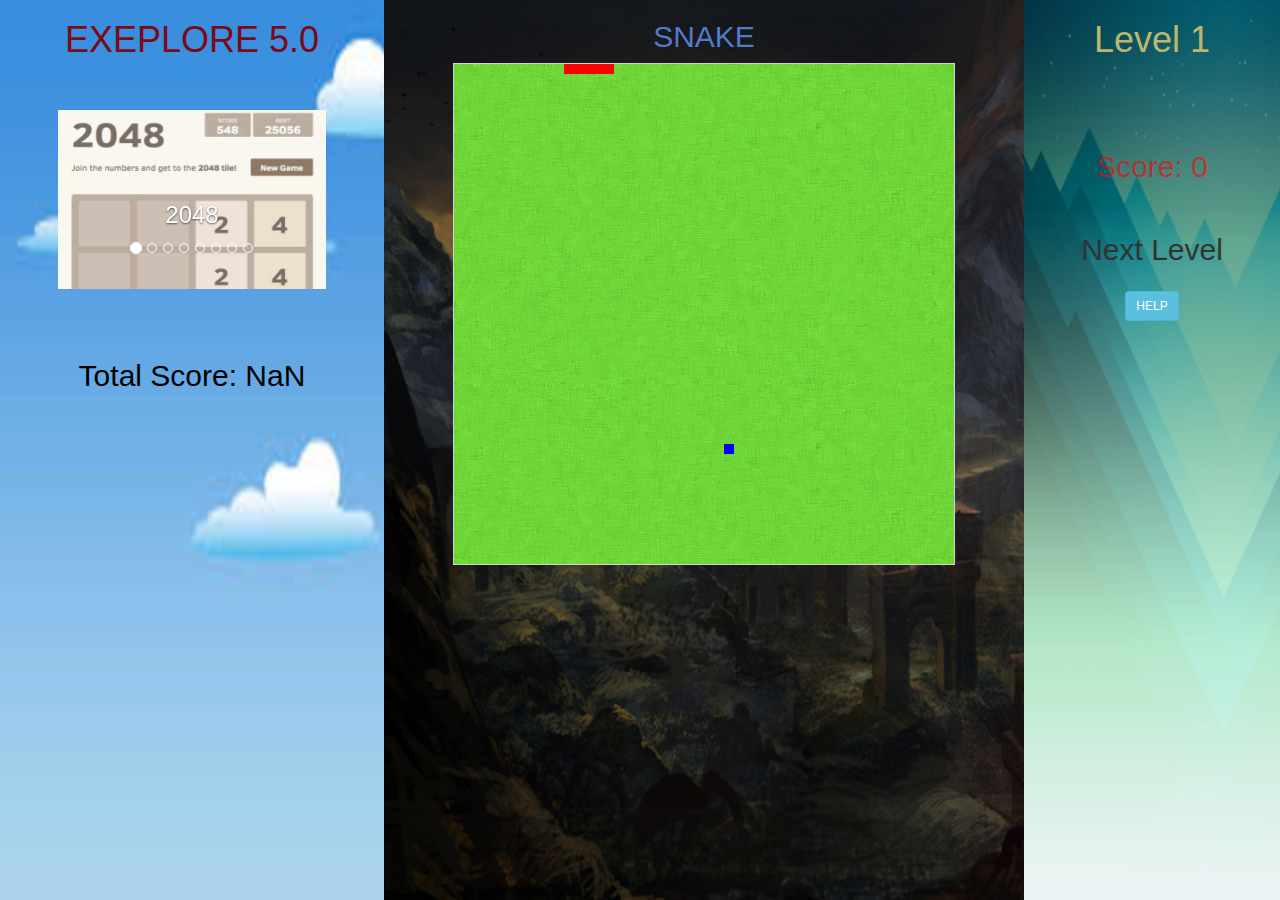
<file: Snake/snake.html>
<!DOCTYPE html>
<html>
<head>
	<meta charset="utf-8">
	<title>Snake</title>
	<link rel="stylesheet" type="text/css" href="snake.css">
	<link rel="stylesheet" type="text/css" href="../bootstrap.min.css">
</head>
<body style="font-family: sans-serif;">
	<div class="contain">
	  	<div class="leftpane">
	    	<h1 id="exe">EXEPLORE 5.0</h1>
	    	<div id="myCarousel" class="carousel slide" data-ride="carousel" data-interval="1000" data-pause="hover">
			    <!-- Indicators -->
			    <ol class="carousel-indicators">
			      <li data-target="#myCarousel" data-slide-to="0" class="active"></li>
			      <li data-target="#myCarousel" data-slide-to="1"></li>
			      <li data-target="#myCarousel" data-slide-to="2"></li>
			      <li data-target="#myCarousel" data-slide-to="3"></li>
			      <li data-target="#myCarousel" data-slide-to="4"></li>
			      <li data-target="#myCarousel" data-slide-to="5"></li>
			      <li data-target="#myCarousel" data-slide-to="6"></li>
			      <li data-target="#myCarousel" data-slide-to="7"></li>		
			    </ol>
				<!-- Wrapper for slides -->
			    <div class="carousel-inner" role="listbox">
			      	<div class="item active" id="two">
			        	<img src="../images/math1.png" width="460" height="450">
			        	<div class="carousel-caption">
          					<h3>2048</h3>
       					 </div>
			    	</div>

			    	<div class="item" id="snakeG">
			        	<img src="../images/snake.jpg" width="460" height="450">
			        	<div class="carousel-caption">
          					<h3>Snake</h3>
       					 </div>
			    	</div>

					<div class="item" id="breakout">
			        	<img src="../images/index.png" width="460" height="450">
			        	<div class="carousel-caption">
          					<h3>Break the Bars</h3>
       					 </div>
			    	</div>			      	
	    
			      	<div class="item" id="cross">
			        	<img src="../images/cross.png" width="460" height="450">
			        	<div class="carousel-caption">
          					<h3>Cross Moss</h3>
       					 </div>
			    	</div>

			    	<div class="item" id="tetris">
			        	<img src="../images/tetris.png" width="460" height="450">
			        	<div class="carousel-caption">
          					<h3>Tetris</h3>
       					 </div>
			    	</div>

			    	<div class="item" id="tower">
			        	<img src="../images/tower-of-hanoi.jpg" width="460" height="450">
			        	<div class="carousel-caption">
          					<h3>Tower of Hanoi</h3>
       					 </div>
			    	</div>

			    	<div class="item" id="hextris">
			        	<img src="../images/hetrix.jpg" width="460" height="450">
			        	<div class="carousel-caption">
          					<h3>Hextris</h3>
       					 </div>
			    	</div>

			    	<div class="item" id="bob">
			        	<img src="../images/bob.png" width="460" height="450">
			        	<div class="carousel-caption">
          					<h3>Bob the Builder</h3>
       					 </div>
			    	</div>
	    		</div>
	    	</div>
	    	<h2 id="t"></h2>
	    	<h2 id="tScore"></h2>
	    </div>

	  	<div class="middlepane" id="canvas-block">
	  		<h2 id="s">SNAKE</h2>
	  		<canvas id="myCanvas1" width="500" height="500"></canvas>
	  		<div id="victory-notification">
      			<div id="victory-message">
        			<h1>GAME OVER!</h1>
        			<h3>Click 'Play Again' to restart the game.</h3>
      			</div>
    		</div>
	  	</div>

	  	<div class="rightpane">
	  		<h1 id="level1"></h1>
	  		<h2 id="maxScore"></h2><br>
	  		<div>
	    		<h2 id="score"></h2>
	    	</div>
	    	<div id="level">
	    		<h2 id="nLevel"></h2>
	    		<h2 id="dLevel"></h2>
	    		<h2 id="pLevel"></h2>
	    	</div>
	    	<p id="pa"></p>
	    	<p id="pa1"></p>
	    	<p id="pa2"></p>
	    	<button type="button" class="btn btn-info btn-sm" data-toggle="modal" data-target="#myModal">HELP</button>
	    </div>
	</div>

	<!-- Modal -->
		  <div class="modal fade" id="myModal" role="dialog">
		    <div class="modal-dialog modal-sm">
		      <div class="modal-content">
		        <div class="modal-header">
		          <button type="button" class="close" data-dismiss="modal">&times;</button>
		          <h4 class="modal-title">Instructions</h4>
		        </div>
		        <div class="modal-body">
		          <p>Level 1: You will get score of +20 for eating the food.</p>
		          <p>Level 2: You will get score of +35 for eating the food.</p>
		          <p>Level 3: You will get score of +50 for eating the food.</p>
		          <p>Use the arrow keys for movement of snake.</p>
		        </div>
		        <div class="modal-footer">
		          <button type="button" class="btn btn-default" data-dismiss="modal">Close</button>
		        </div>
		      </div>
		    </div>
		  </div>

	<script>
		var tScore = document.getElementById('tScore');
		var c;
		var x = JSON.parse(localStorage.getItem('highscores'));
		if(x == null){
			c = 0;
		} else {
			c = Number(x[0]);
		}
        var ts = Number(localStorage.getItem('maxMathScore')) + Number(localStorage.getItem('maxMathScoreS')) + Number(localStorage.getItem('maxMathScoreS2')) + Number(localStorage.getItem('maxMathScoreS3')) + Number(localStorage.getItem('maxMathBob')) + Number(localStorage.getItem('maxMathBreak')) + Number(localStorage.getItem('maxMathBreak2')) + Number(localStorage.getItem('maxMathBreak3')) + Number(localStorage.getItem('maxMathCross')) + Number(localStorage.getItem('maxMathCross2')) + Number(localStorage.getItem('maxMathCross3')) + Number(localStorage.getItem('maxMathScoreT')) + Number(localStorage.getItem('maxMathScoreT1')) + Number(localStorage.getItem('maxMathScoreT2')) + Number(localStorage.getItem('maxMathScoreT3')) + c;
        tScore.textContent = "Total Score: " + ts;

		document.querySelector('#two').addEventListener('click', function() {
			window.document.location.href = '../2048/index.html';
		});
		document.querySelector('#snakeG').addEventListener('click', function() {
			window.document.location.href = 'snake.html';
		});
		document.querySelector('#breakout').addEventListener('click', function() {
			window.document.location.href = '../breakout/level1.html';
		});
		document.querySelector('#cross').addEventListener('click', function() {
			window.document.location.href = '../cross/level1.html';
		});
		document.querySelector('#tetris').addEventListener('click', function() {
			window.document.location.href = '../tetris/index.html';
		});
		document.querySelector('#tower').addEventListener('click', function() {
			window.document.location.href = '../towers-of-hanoi-master/level1.html';
		});
		document.querySelector('#hextris').addEventListener('click', function() {
			window.document.location.href = '../hextris/index.html';
		});
		document.querySelector('#bob').addEventListener('click', function() {
			window.document.location.href = '../bob_the_builder/index.html';
		});
		document.querySelector('#exe').addEventListener('click', function(){
			window.document.location.href = '../main.html';
		});

		window.onload = function() {
			var t = document.getElementById('t');
            var idT = setInterval(function(){ 
                var sec = localStorage.getItem('s');
                var min = localStorage.getItem('m');
                t.textContent = min + "m " + sec + "s";         
                if(sec-- == 0){
                    localStorage.setItem('s',59);
                    localStorage.setItem('m',--min);
                }
                else 
                	localStorage.setItem('s',sec);
                if (min == 0 && sec == 0) {
                		window.document.location.href = '../main.html';
                }             
            }, 1000);
		};
	</script>

	<script type="text/javascript" src="level1.js"></script>
	<script type="text/javascript" src="../jquery.min.js"></script>
	<script type="text/javascript" src="../bootstrap.min.js"></script>
</body>
</html>
</file>
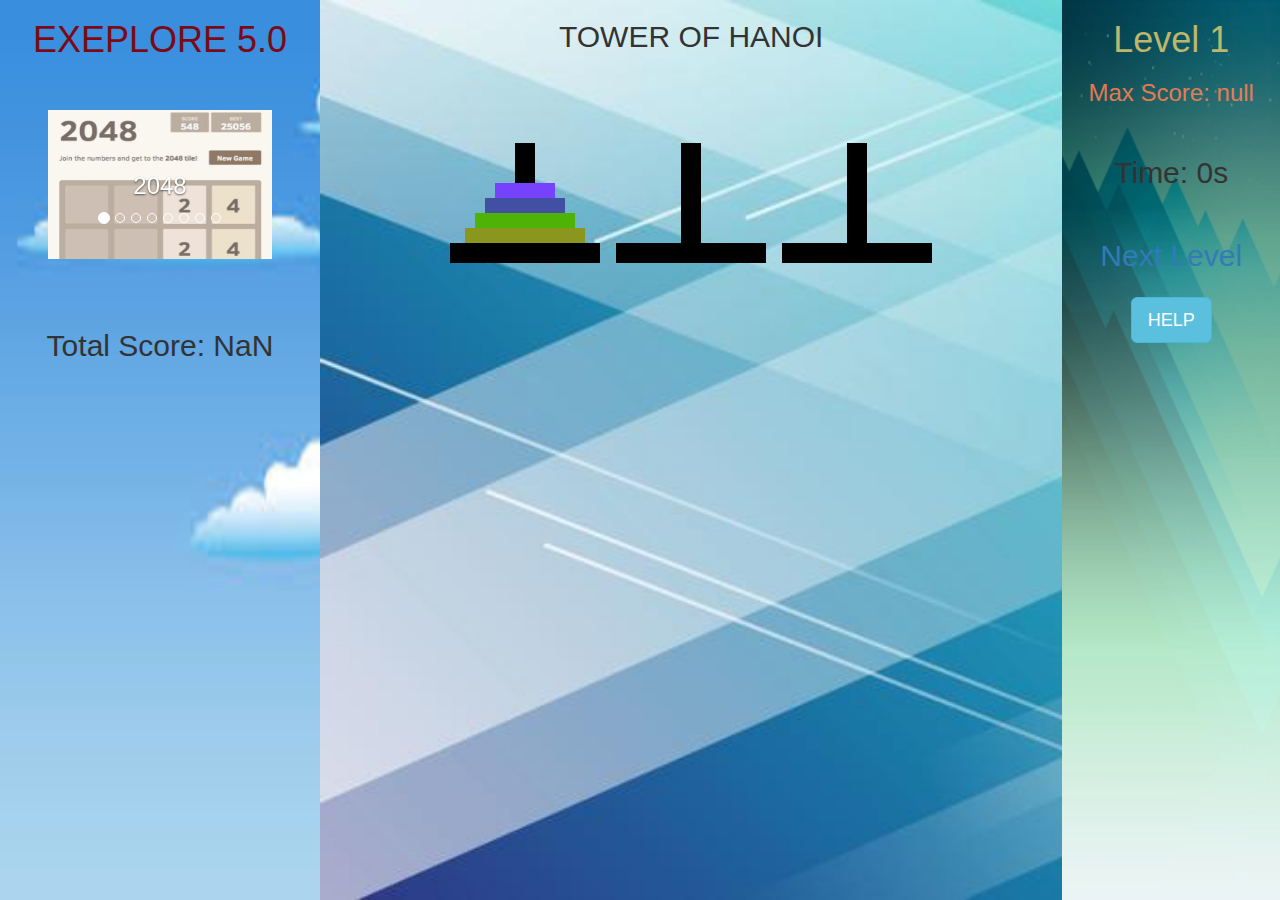
<file: towers-of-hanoi-master/level1.html>
<!DOCTYPE html>
<html>
  <head>
    <meta http-equiv="content-type" content="text/html; charset=UTF-8" />
    <title>Towers of Hanoi</title>
    <script type="text/javascript" src="javascripts/miscellany.js"></script>
    <script type="text/javascript" src="javascripts/game.js"></script>
    <script type="text/javascript" src="javascripts/debug.js"></script>
    <script type="text/javascript" src="javascripts/input_handler.js"></script>
    <script type="text/javascript" src="javascripts/point.js"></script>
    <script type="text/javascript" src="javascripts/element_coordinate_finder.js"></script>
    <script type="text/javascript" src="javascripts/tower_manager.js"></script>
    <script type="text/javascript" src="javascripts/game_state.js"></script>
    <script type="text/javascript" src="javascripts/victory_celebrator.js"></script>
    <script type="text/javascript" src="javascripts/tower.js"></script>
    <script type="text/javascript" src="javascripts/disk.js"></script>
    <script type="text/javascript" src="javascripts/canvas.js"></script>
    <script type="text/javascript" src="javascripts/colour.js"></script>
    <script type="text/javascript" src="javascripts/init.js"></script>
    <link rel="stylesheet" type="text/css" href="style.css" />
    <link rel="stylesheet" type="text/css" href="../bootstrap.min.css">
  </head>

  <body>
    <div class="contain">
      <div class="leftpane">
        <h1 id="exe">EXEPLORE 5.0</h1>
        <div id="myCarousel" class="carousel slide" data-ride="carousel" data-interval="1000" data-pause="hover">
          <!-- Indicators -->
          <ol class="carousel-indicators">
            <li data-target="#myCarousel" data-slide-to="0" class="active"></li>
            <li data-target="#myCarousel" data-slide-to="1"></li>
            <li data-target="#myCarousel" data-slide-to="2"></li>
            <li data-target="#myCarousel" data-slide-to="3"></li>
            <li data-target="#myCarousel" data-slide-to="4"></li>
            <li data-target="#myCarousel" data-slide-to="5"></li>
            <li data-target="#myCarousel" data-slide-to="6"></li>
            <li data-target="#myCarousel" data-slide-to="7"></li>            
          </ol>
        <!-- Wrapper for slides -->
          <div class="carousel-inner" role="listbox">
              <div class="item active" id="two">
                <img src="../images/math1.png" width="460" height="450">
                <div class="carousel-caption">
                    <h3>2048</h3>
                 </div>
            </div>

            <div class="item" id="snakeG">
                <img src="../images/snake.jpg" width="460" height="450">
                <div class="carousel-caption">
                    <h3>Snake</h3>
                 </div>
            </div>

          <div class="item" id="breakout">
                <img src="../images/index.png" width="460" height="450">
                <div class="carousel-caption">
                    <h3>Break the Bars</h3>
                 </div>
            </div>              
      
              <div class="item" id="cross">
                <img src="../images/cross.png" width="460" height="450">
                <div class="carousel-caption">
                    <h3>Cross Moss</h3>
                 </div>
            </div>              

            <div class="item" id="tetris">
                <img src="../images/tetris.png" width="460" height="450">
                <div class="carousel-caption">
                    <h3>Tetris</h3>
                 </div>
            </div>

            <div class="item" id="tower">
                <img src="../images/tower-of-hanoi.jpg" width="460" height="450">
                <div class="carousel-caption">
                    <h3>Tower of Hanoi</h3>
                 </div>
            </div>

            <div class="item" id="hextris">
                <img src="../images/hetrix.jpg" width="460" height="450">
                <div class="carousel-caption">
                    <h3>Hextris</h3>
                 </div>
            </div>

            <div class="item" id="bob">
                <img src="../images/bob.png" width="460" height="450">
                <div class="carousel-caption">
                    <h3>Bob the Builder</h3>
                 </div>
            </div>
          </div>
        </div>
        <h2 id="t"></h2>
        <h2 id="tScore"></h2>
      </div>

      <div class="middlepane" id="canvas-block">
        <h2 id="s">TOWER OF HANOI</h2>
        <canvas id="canvas" width="500" height="500"></canvas>
        <div id="debug"></div>
        <div id="victory-notification">
            <div id="victory-message">
              <h1>CONGRATS!</h1>
              <h3>You have finished this level.</h3>
            </div>
        </div>
      </div>

      <div class="rightpane">
        <h1 id="level1">Level 1</h1>
        <h3 id="maxScore"></h3><br>
        <div>
          <h2 id="timer"></h2>
        </div>
        <div id="level">
          <h2><a href="level2.html" id="nLevel">Next Level</a></h2>
        </div>
        <button type="button" class="btn btn-info btn-lg" data-toggle="modal" data-target="#myModalT">HELP</button>
      </div>
  </div>

    <div class="modal fade" id="myModalT" role="dialog">
        <div class="modal-dialog modal-sm">
          <div class="modal-content">
            <div class="modal-header">
              <button type="button" class="close" data-dismiss="modal">&times;</button>
              <h4 class="modal-title">Instructions</h4>
            </div>
            <div class="modal-body">
              <p>Your objective in Towers of Hanoi is simple: move your entire stack of disks from the first tower to one of the other two towers.</p>
              <p>There's only one catch—you may not place a larger disk on top of a smaller one and you have to complete it by taking minimum time.</p>
              <p>Max time for Level 1 is 80s, Level 2 is 250s and Level 3 is 500s.</p>
              <p>Use mouse to move the disks.</p>
            </div>
            <div class="modal-footer">
              <button type="button" class="btn btn-default" data-dismiss="modal">Close</button>
            </div>
          </div>
        </div>
      </div>
   
    <script type="text/javascript">

      var tScore = document.getElementById('tScore');
      var c;
      var x = JSON.parse(localStorage.getItem('highscores'));
      if(x == null){
      c = 0;
    } else {
      c = Number(x[0]);
    }
        var ts = Number(localStorage.getItem('maxMathScore')) + Number(localStorage.getItem('maxMathScoreS')) + Number(localStorage.getItem('maxMathScoreS2')) + Number(localStorage.getItem('maxMathScoreS3')) + Number(localStorage.getItem('maxMathBob')) + Number(localStorage.getItem('maxMathBreak')) + Number(localStorage.getItem('maxMathBreak2')) + Number(localStorage.getItem('maxMathBreak3')) + Number(localStorage.getItem('maxMathCross')) + Number(localStorage.getItem('maxMathCross2')) + Number(localStorage.getItem('maxMathCross3')) + Number(localStorage.getItem('maxMathScoreT')) + Number(localStorage.getItem('maxMathScoreT1')) + Number(localStorage.getItem('maxMathScoreT2')) + Number(localStorage.getItem('maxMathScoreT3')) + c;
        tScore.textContent = "Total Score: " + ts;
      var id, p;
      var timer = document.querySelector('#timer');
      timer.textContent = "Time: " + 0 + "s";
      window.onload = function() {
          var secs = 0;
          id = setInterval(function(){ 
              secs++; 
              if(secs <= 80){
                timer.textContent = "Time: " + secs + "s";
                p = secs;
              }
          }, 1000);

          var t = document.getElementById('t');
            var idT = setInterval(function(){ 
                var sec = localStorage.getItem('s');
                var min = localStorage.getItem('m');
                t.textContent = min + "m " + sec + "s";         
                if(sec-- == 0){
                    localStorage.setItem('s',59);
                    localStorage.setItem('m',--min);
                }
                else 
                  localStorage.setItem('s',sec);
                if (min == 0 && sec == 0) {
                    window.document.location.href = '../main.html';
                }             
            }, 1000);

            localStorage.setItem('t1',1);
            localStorage.setItem('t2',0);
            localStorage.setItem('t3',0);

            var v = document.getElementById('victory-notification');
            v.style.display = 'none';

      }

    document.querySelector('#two').addEventListener('click', function() {
      window.document.location.href = '../2048/index.html';
    });
    document.querySelector('#snakeG').addEventListener('click', function() {
      window.document.location.href = '../Snake/snake.html';
    });
    document.querySelector('#breakout').addEventListener('click', function() {
      window.document.location.href = '../breakout/level1.html';
    });
    document.querySelector('#cross').addEventListener('click', function() {
      window.document.location.href = '../cross/level1.html';
    });    
    document.querySelector('#tetris').addEventListener('click', function() {
      window.document.location.href = '../tetris/index.html';
    });
    document.querySelector('#tower').addEventListener('click', function() {
      window.document.location.href = 'level1.html';
    });
    document.querySelector('#hextris').addEventListener('click', function() {
      window.document.location.href = '../hextris/index.html';
    });
    document.querySelector('#bob').addEventListener('click', function() {
      window.document.location.href = '../bob_the_builder/index.html';
    });
    document.querySelector('#exe').addEventListener('click', function(){
      window.document.location.href = '../main.html';
    });

    maxScore.textContent = "Max Score: " + localStorage.getItem('maxMathScoreT1');
    </script>

    <script type="text/javascript" src="../jquery.min.js"></script>
  <script type="text/javascript" src="../bootstrap.min.js"></script>
  </body>
</html>
</file>
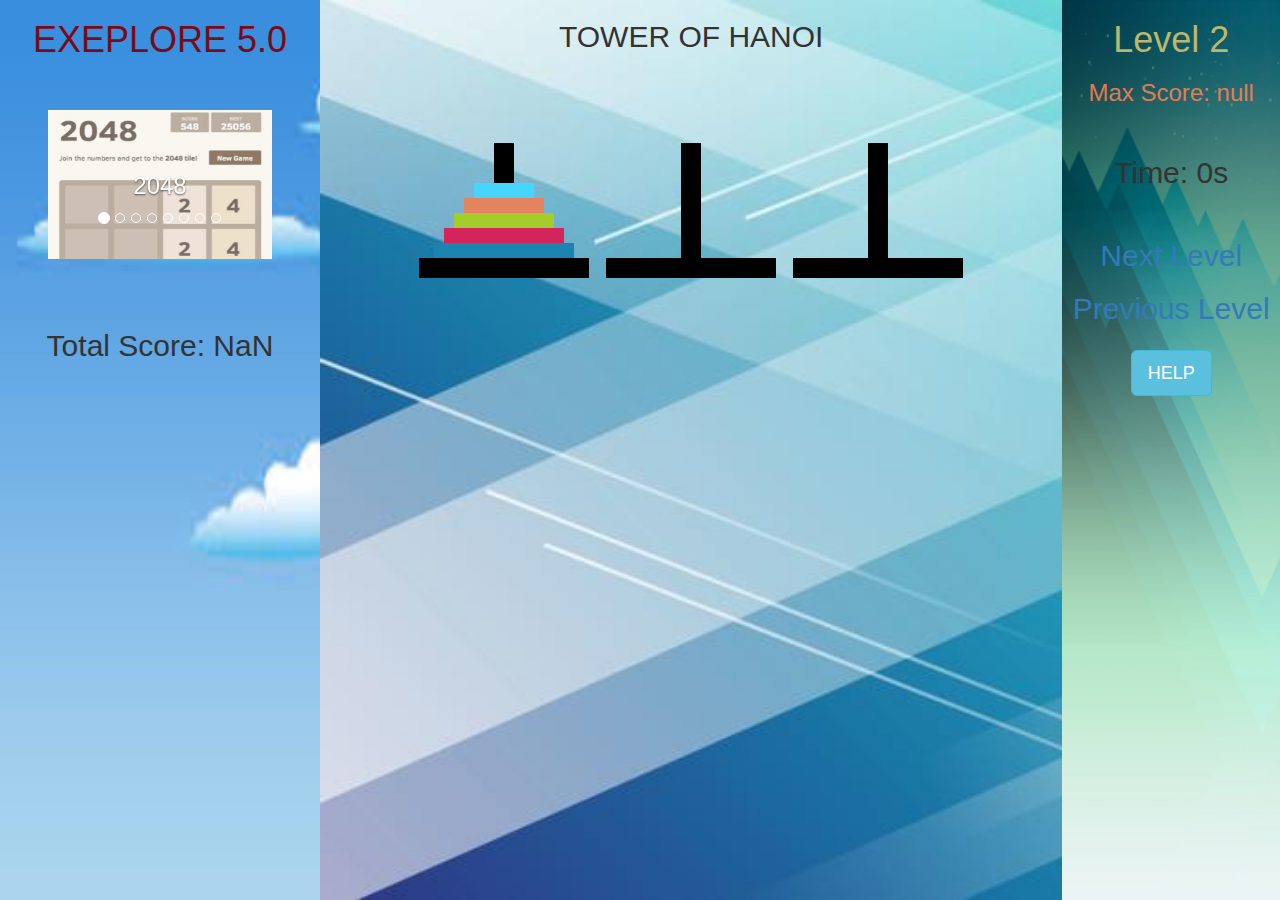
<file: towers-of-hanoi-master/level2.html>
<!DOCTYPE html>
<html>
  <head>
    <meta http-equiv="content-type" content="text/html; charset=UTF-8" />
    <title>Towers of Hanoi</title>
    <script type="text/javascript" src="javascripts/miscellany.js"></script>
    <script type="text/javascript" src="javascripts/game.js"></script>
    <script type="text/javascript" src="javascripts/debug.js"></script>
    <script type="text/javascript" src="javascripts/input_handler.js"></script>
    <script type="text/javascript" src="javascripts/point.js"></script>
    <script type="text/javascript" src="javascripts/element_coordinate_finder.js"></script>
    <script type="text/javascript" src="javascripts/tower_manager.js"></script>
    <script type="text/javascript" src="javascripts/game_state.js"></script>
    <script type="text/javascript" src="javascripts/victory_celebrator.js"></script>
    <script type="text/javascript" src="javascripts/tower.js"></script>
    <script type="text/javascript" src="javascripts/disk.js"></script>
    <script type="text/javascript" src="javascripts/canvas.js"></script>
    <script type="text/javascript" src="javascripts/colour.js"></script>
    <script type="text/javascript" src="javascripts/init1.js"></script>
    <link rel="stylesheet" type="text/css" href="style.css" />
    <link rel="stylesheet" type="text/css" href="../bootstrap.min.css">
  </head>

  <body>
    <div class="contain">
      <div class="leftpane">
        <h1 id="exe">EXEPLORE 5.0</h1>
        <div id="myCarousel" class="carousel slide" data-ride="carousel" data-interval="1000" data-pause="hover">
          <!-- Indicators -->
          <ol class="carousel-indicators">
            <li data-target="#myCarousel" data-slide-to="0" class="active"></li>
            <li data-target="#myCarousel" data-slide-to="1"></li>
            <li data-target="#myCarousel" data-slide-to="2"></li>
            <li data-target="#myCarousel" data-slide-to="3"></li>
            <li data-target="#myCarousel" data-slide-to="4"></li>
            <li data-target="#myCarousel" data-slide-to="5"></li>
            <li data-target="#myCarousel" data-slide-to="6"></li>
            <li data-target="#myCarousel" data-slide-to="7"></li>           
          </ol>
        <!-- Wrapper for slides -->
          <div class="carousel-inner" role="listbox">
              <div class="item active" id="two">
                <img src="../images/math1.png" width="460" height="450">
                <div class="carousel-caption">
                    <h3>2048</h3>
                 </div>
            </div>

            <div class="item" id="snakeG">
                <img src="../images/snake.jpg" width="460" height="450">
                <div class="carousel-caption">
                    <h3>Snake</h3>
                 </div>
            </div>

          <div class="item" id="breakout">
                <img src="../images/index.png" width="460" height="450">
                <div class="carousel-caption">
                    <h3>Break the Bars</h3>
                 </div>
            </div>              
      
              <div class="item" id="cross">
                <img src="../images/cross.png" width="460" height="450">
                <div class="carousel-caption">
                    <h3>Cross Moss</h3>
                 </div>
            </div>              

            <div class="item" id="tetris">
                <img src="../images/tetris.png" width="460" height="450">
                <div class="carousel-caption">
                    <h3>Tetris</h3>
                 </div>
            </div>

            <div class="item" id="tower">
                <img src="../images/tower-of-hanoi.jpg" width="460" height="450">
                <div class="carousel-caption">
                    <h3>Tower of Hanoi</h3>
                 </div>
            </div>

            <div class="item" id="hextris">
                <img src="../images/hetrix.jpg" width="460" height="450">
                <div class="carousel-caption">
                    <h3>Hextris</h3>
                 </div>
            </div>

            <div class="item" id="bob">
                <img src="../images/bob.png" width="460" height="450">
                <div class="carousel-caption">
                    <h3>Bob the Builder</h3>
                 </div>
            </div>
          </div>
        </div>
        <h2 id="t"></h2>
        <h2 id="tScore"></h2>
      </div>

      <div class="middlepane" id="canvas-block">
        <h2 id="s">TOWER OF HANOI</h2>
        <canvas id="canvas" width="500" height="500"></canvas>
        <div id="debug"></div>
        <div id="victory-notification">
            <div id="victory-message">
              <h1>CONGRATS!</h1>
              <h3>You have finished this level.</h3>
            </div>
        </div>
      </div>

      <div class="rightpane">
        <h1 id="level1">Level 2</h1>
        <h3 id="maxScore"></h3><br>
        <div>
          <h2 id="timer"></h2>
        </div>
        <div id="level">
          <h2><a href="level3.html" id="nLevel">Next Level</a></h2>
          <h2><a href="level1.html" id="pLevel">Previous Level</a></h2>
        </div>
        <button type="button" class="btn btn-info btn-lg" data-toggle="modal" data-target="#myModalT">HELP</button>
      </div>
  </div>

    <div class="modal fade" id="myModalT" role="dialog">
        <div class="modal-dialog modal-sm">
          <div class="modal-content">
            <div class="modal-header">
              <button type="button" class="close" data-dismiss="modal">&times;</button>
              <h4 class="modal-title">Instructions</h4>
            </div>
            <div class="modal-body">
              <p>Your objective in Towers of Hanoi is simple: move your entire stack of disks from the first tower to one of the other two towers.</p>
              <p>There's only one catch—you may not place a larger disk on top of a smaller one and you have to complete it by taking minimum time.</p>
              <p>Max time for Level 1 is 80s, Level 2 is 250s and Level 3 is 500s.</p>
              <p>Use mouse to move the disks.</p>
            </div>
            <div class="modal-footer">
              <button type="button" class="btn btn-default" data-dismiss="modal">Close</button>
            </div>
          </div>
        </div>
      </div>

    <script type="text/javascript">
      var id, p;
      var timer = document.querySelector('#timer');

      var tScore = document.getElementById('tScore');
      var c;
      var x = JSON.parse(localStorage.getItem('highscores'));
      if(x == null){
      c = 0;
    } else {
      c = Number(x[0]);
    }
        var ts = Number(localStorage.getItem('maxMathScore')) + Number(localStorage.getItem('maxMathScoreS')) + Number(localStorage.getItem('maxMathScoreS2')) + Number(localStorage.getItem('maxMathScoreS3')) + Number(localStorage.getItem('maxMathBob')) + Number(localStorage.getItem('maxMathBreak')) + Number(localStorage.getItem('maxMathBreak2')) + Number(localStorage.getItem('maxMathBreak3')) + Number(localStorage.getItem('maxMathCross')) + Number(localStorage.getItem('maxMathCross2')) + Number(localStorage.getItem('maxMathCross3')) + Number(localStorage.getItem('maxMathScoreT')) + Number(localStorage.getItem('maxMathScoreT1')) + Number(localStorage.getItem('maxMathScoreT2')) + Number(localStorage.getItem('maxMathScoreT3')) + c;
        tScore.textContent = "Total Score: " + ts;
      timer.textContent = "Time: " + 0 + "s";
      window.onload = function() {
          var secs = 0;
          id = setInterval(function(){ 
              secs++; 
              if(secs <= 250){
                timer.textContent = "Time: " + secs + "s";
                p = secs;
              }
          }, 1000);

          var t = document.getElementById('t');
            var idT = setInterval(function(){ 
                var sec = localStorage.getItem('s');
                var min = localStorage.getItem('m');
                t.textContent = min + "m " + sec + "s";         
                if(sec-- == 0){
                    localStorage.setItem('s',59);
                    localStorage.setItem('m',--min);
                }
                else 
                  localStorage.setItem('s',sec);
                if (min == 0 && sec == 0) {
                    window.document.location.href = '../main.html';
                }             
            }, 1000);

            localStorage.setItem('t1',0);
            localStorage.setItem('t2',1);
            localStorage.setItem('t3',0);

            var v = document.getElementById('victory-notification');
            v.style.display = 'none';
      }

      document.querySelector('#two').addEventListener('click', function() {
      window.document.location.href = '../2048/index.html';
    });
    document.querySelector('#snakeG').addEventListener('click', function() {
      window.document.location.href = '../Snake/snake.html';
    });
    document.querySelector('#breakout').addEventListener('click', function() {
      window.document.location.href = '../breakout/level1.html';
    });
    document.querySelector('#cross').addEventListener('click', function() {
      window.document.location.href = '../cross/level1.html';
    });   
    document.querySelector('#tetris').addEventListener('click', function() {
      window.document.location.href = '../tetris/index.html';
    });
    document.querySelector('#tower').addEventListener('click', function() {
      window.document.location.href = 'level1.html';
    });
    document.querySelector('#hextris').addEventListener('click', function() {
      window.document.location.href = '../hextris/index.html';
    });
    document.querySelector('#bob').addEventListener('click', function() {
      window.document.location.href = '../bob_the_builder/index.html';
    });
    document.querySelector('#exe').addEventListener('click', function(){
      window.document.location.href = '../main.html';
    });

    maxScore.textContent = "Max Score: " + localStorage.getItem('maxMathScoreT2');
    </script>

    <script type="text/javascript" src="../jquery.min.js"></script>
  <script type="text/javascript" src="../bootstrap.min.js"></script>
  </body>
</html>
</file>
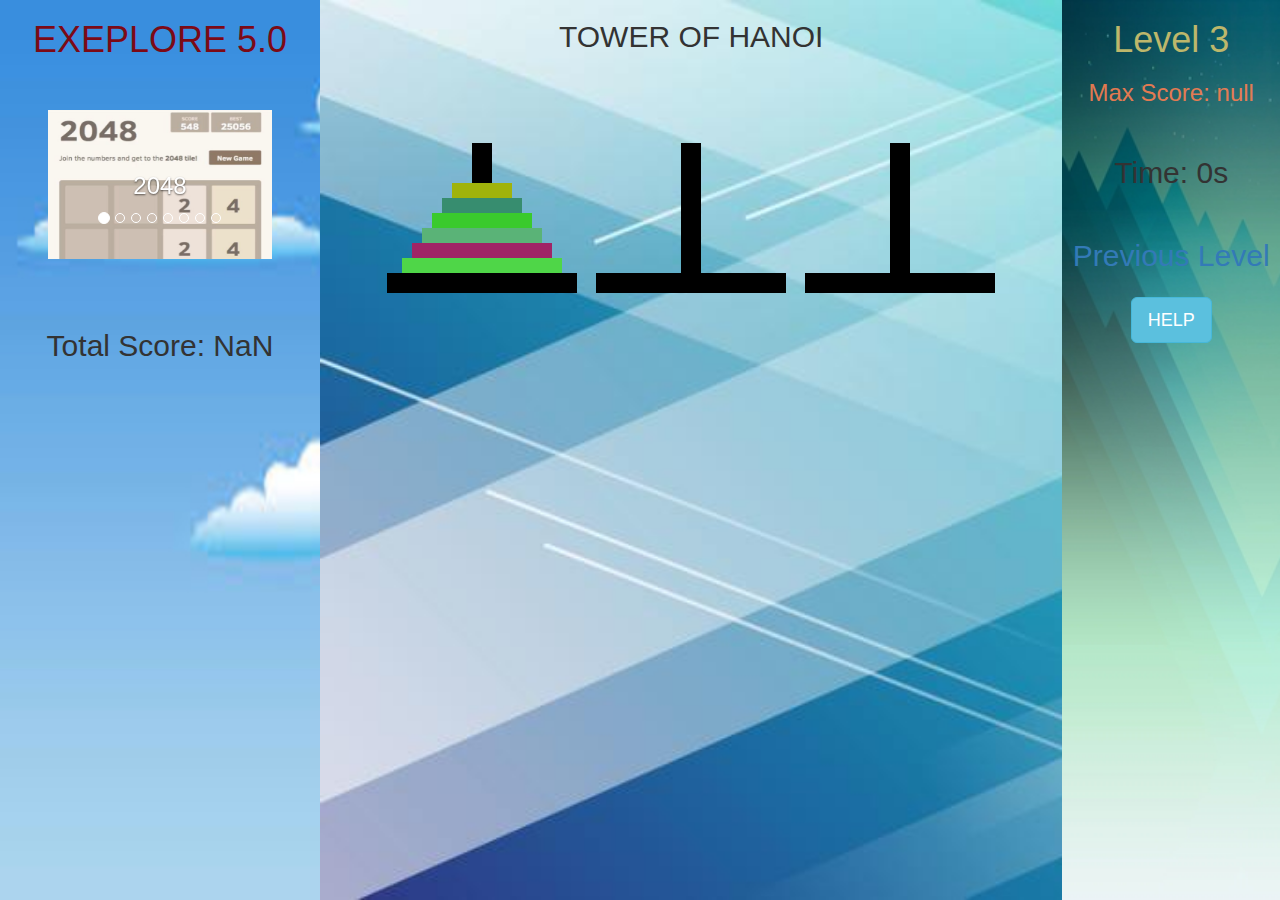
<file: towers-of-hanoi-master/level3.html>
<!DOCTYPE html>
<html>
  <head>
    <meta http-equiv="content-type" content="text/html; charset=UTF-8" />
    <title>Towers of Hanoi</title>
    <script type="text/javascript" src="javascripts/miscellany.js"></script>
    <script type="text/javascript" src="javascripts/game.js"></script>
    <script type="text/javascript" src="javascripts/debug.js"></script>
    <script type="text/javascript" src="javascripts/input_handler.js"></script>
    <script type="text/javascript" src="javascripts/point.js"></script>
    <script type="text/javascript" src="javascripts/element_coordinate_finder.js"></script>
    <script type="text/javascript" src="javascripts/tower_manager.js"></script>
    <script type="text/javascript" src="javascripts/game_state.js"></script>
    <script type="text/javascript" src="javascripts/victory_celebrator.js"></script>
    <script type="text/javascript" src="javascripts/tower.js"></script>
    <script type="text/javascript" src="javascripts/disk.js"></script>
    <script type="text/javascript" src="javascripts/canvas.js"></script>
    <script type="text/javascript" src="javascripts/colour.js"></script>
    <script type="text/javascript" src="javascripts/init2.js"></script>
    <link rel="stylesheet" type="text/css" href="style.css" />
    <link rel="stylesheet" type="text/css" href="../bootstrap.min.css">
  </head>

  <body>
    <div class="contain">
      <div class="leftpane">
        <h1 id="exe">EXEPLORE 5.0</h1>
        <div id="myCarousel" class="carousel slide" data-ride="carousel" data-interval="1000" data-pause="hover">
          <!-- Indicators -->
          <ol class="carousel-indicators">
            <li data-target="#myCarousel" data-slide-to="0" class="active"></li>
            <li data-target="#myCarousel" data-slide-to="1"></li>
            <li data-target="#myCarousel" data-slide-to="2"></li>
            <li data-target="#myCarousel" data-slide-to="3"></li>
            <li data-target="#myCarousel" data-slide-to="4"></li>
            <li data-target="#myCarousel" data-slide-to="5"></li>
            <li data-target="#myCarousel" data-slide-to="6"></li>
            <li data-target="#myCarousel" data-slide-to="7"></li>            
          </ol>
        <!-- Wrapper for slides -->
          <div class="carousel-inner" role="listbox">
              <div class="item active" id="two">
                <img src="../images/math1.png" width="460" height="450">
                <div class="carousel-caption">
                    <h3>2048</h3>
                 </div>
            </div>

            <div class="item" id="snakeG">
                <img src="../images/snake.jpg" width="460" height="450">
                <div class="carousel-caption">
                    <h3>Snake</h3>
                 </div>
            </div>

          <div class="item" id="breakout">
                <img src="../images/index.png" width="460" height="450">
                <div class="carousel-caption">
                    <h3>Break the Bars</h3>
                 </div>
            </div>              
      
              <div class="item" id="cross">
                <img src="../images/cross.png" width="460" height="450">
                <div class="carousel-caption">
                    <h3>Cross Moss</h3>
                 </div>
            </div>              

            <div class="item" id="tetris">
                <img src="../images/tetris.png" width="460" height="450">
                <div class="carousel-caption">
                    <h3>Tetris</h3>
                 </div>
            </div>

            <div class="item" id="tower">
                <img src="../images/tower-of-hanoi.jpg" width="460" height="450">
                <div class="carousel-caption">
                    <h3>Tower of Hanoi</h3>
                 </div>
            </div>

            <div class="item" id="hextris">
                <img src="../images/hetrix.jpg" width="460" height="450">
                <div class="carousel-caption">
                    <h3>Hextris</h3>
                 </div>
            </div>

            <div class="item" id="bob">
                <img src="../images/bob.png" width="460" height="450">
                <div class="carousel-caption">
                    <h3>Bob the Builder</h3>
                 </div>
            </div>
          </div>
        </div>
        <h2 id="t"></h2>
        <h2 id="tScore"></h2>
      </div>

      <div class="middlepane" id="canvas-block">
        <h2 id="s">TOWER OF HANOI</h2>
        <canvas id="canvas" width="500" height="500"></canvas>
        <div id="debug"></div>
        <div id="victory-notification">
            <div id="victory-message">
              <h1>CONGRATS!</h1>
              <h3>You have finished this level.</h3>
            </div>
        </div>
      </div>

      <div class="rightpane">
        <h1 id="level1">Level 3</h1>
        <h3 id="maxScore"></h3><br>
        <div>
          <h2 id="timer"></h2>
        </div>
        <div id="level">
          <h2><a href="level2.html" id="pLevel">Previous Level</a></h2>
        </div>
        <button type="button" class="btn btn-info btn-lg" data-toggle="modal" data-target="#myModalT">HELP</button>
      </div>
  </div>

    <div class="modal fade" id="myModalT" role="dialog">
        <div class="modal-dialog modal-sm">
          <div class="modal-content">
            <div class="modal-header">
              <button type="button" class="close" data-dismiss="modal">&times;</button>
              <h4 class="modal-title">Instructions</h4>
            </div>
            <div class="modal-body">
              <p>Your objective in Towers of Hanoi is simple: move your entire stack of disks from the first tower to one of the other two towers.</p>
              <p>There's only one catch—you may not place a larger disk on top of a smaller one and you have to complete it by taking minimum time.</p>
              <p>Max time for Level 1 is 80s, Level 2 is 250s and Level 3 is 500s.</p>
              <p>Use mouse to move the disks.</p>
            </div>
            <div class="modal-footer">
              <button type="button" class="btn btn-default" data-dismiss="modal">Close</button>
            </div>
          </div>
        </div>
      </div>

  <script type="text/javascript">
      var id, p;
      var timer = document.querySelector('#timer');

      var tScore = document.getElementById('tScore');
      var c;
      var x = JSON.parse(localStorage.getItem('highscores'));
      if(x == null){
      c = 0;
    } else {
      c = Number(x[0]);
    }
        var ts = Number(localStorage.getItem('maxMathScore')) + Number(localStorage.getItem('maxMathScoreS')) + Number(localStorage.getItem('maxMathScoreS2')) + Number(localStorage.getItem('maxMathScoreS3')) + Number(localStorage.getItem('maxMathBob')) + Number(localStorage.getItem('maxMathBreak')) + Number(localStorage.getItem('maxMathBreak2')) + Number(localStorage.getItem('maxMathBreak3')) + Number(localStorage.getItem('maxMathCross')) + Number(localStorage.getItem('maxMathCross2')) + Number(localStorage.getItem('maxMathCross3')) + Number(localStorage.getItem('maxMathScoreT')) + Number(localStorage.getItem('maxMathScoreT1')) + Number(localStorage.getItem('maxMathScoreT2')) + Number(localStorage.getItem('maxMathScoreT3')) + c;
        tScore.textContent = "Total Score: " + ts;
      timer.textContent = "Time: " + 0 + "s";
      window.onload = function() {
          var secs = 0;
          id = setInterval(function(){ 
              secs++; 
              if(secs <= 500){
                timer.textContent = "Time: " + secs + "s";
                p = secs;
              }
          }, 1000);

      var t = document.getElementById('t');
            var idT = setInterval(function(){ 
                var sec = localStorage.getItem('s');
                var min = localStorage.getItem('m');
                t.textContent = min + "m " + sec + "s";         
                if(sec-- == 0){
                    localStorage.setItem('s',59);
                    localStorage.setItem('m',--min);
                }
                else 
                  localStorage.setItem('s',sec);
                if (min == 0 && sec == 0) {
                    window.document.location.href = '../main.html';
                }             
            }, 1000);

            localStorage.setItem('t1',0);
            localStorage.setItem('t2',0);
            localStorage.setItem('t3',1);

            var v = document.getElementById('victory-notification');
            v.style.display = 'none';
      }

    document.querySelector('#two').addEventListener('click', function() {
      window.document.location.href = '../2048/index.html';
    });
    document.querySelector('#snakeG').addEventListener('click', function() {
      window.document.location.href = '../Snake/snake.html';
    });
    document.querySelector('#breakout').addEventListener('click', function() {
      window.document.location.href = '../breakout/level1.html';
    });
    document.querySelector('#cross').addEventListener('click', function() {
      window.document.location.href = '../cross/level1.html';
    });    
    document.querySelector('#tetris').addEventListener('click', function() {
      window.document.location.href = '../tetris/index.html';
    });
    document.querySelector('#tower').addEventListener('click', function() {
      window.document.location.href = 'level1.html';
    });
    document.querySelector('#hextris').addEventListener('click', function() {
      window.document.location.href = '../hextris/index.html';
    });
    document.querySelector('#bob').addEventListener('click', function() {
      window.document.location.href = '../bob_the_builder/index.html';
    });
    document.querySelector('#exe').addEventListener('click', function(){
      window.document.location.href = '../main.html';
    });

    maxScore.textContent = "Max Score: " + localStorage.getItem('maxMathScoreT3');
    </script>

    <script type="text/javascript" src="../jquery.min.js"></script>
  <script type="text/javascript" src="../bootstrap.min.js"></script>
  </body>
</html>
</file>
<file: 2048/style.css>
canvas {
    border:1px solid #d3d3d3;
    background-color: #f1f1f1;
    display: block;
    margin: 0 auto;
    z-index: -1;
}

body, html {
  width: 100%;
  height: 100%;
  margin: 0;
  background-color: lightgrey;
}

.contain {
  width: 100%;
  height: 100%;
}

.leftpane {
    width: 30%;
    height: 100%;
    float: left;
    background-size: cover;
    background-image: url('../images/images.jpg');
    background-color: rgba(128, 128, 128, 0.5);
    border-collapse: collapse;
    text-align: center;
}

.middlepane {
    width: 50%;
    height: 100%;
    float: left;
    background-size: cover;
    background-image: url('../images/4.png');
    background-color: lightblue;
    border-collapse: collapse;
    text-align: center;
}

.rightpane {
  width: 20%;
  height: 100%;
  position: relative;
  float: right;
  background-size: cover;
  background-image: url('../images/background.jpg');
  background-color: rgba(255, 179, 179, 0.5);
  border-collapse: collapse;
  text-align: center;
}

#s {
  color: rgba(160,82,50,1);
}

#t {
  margin-top: 70px;
  color: black;
  text-align: center;
}

#tScore {
  margin-top: 20px;
  color: black;
  text-align: center;
}

#sc {
	margin-top: 50px;
	color: rgba(255, 0, 0, 0.8);
}

#maxMath {
	color: rgba(255,127,80,0.9);
}

.carousel-inner > .item > img,
  .carousel-inner > .item > a > img {
      width: 70%;
      margin: auto;
}

#myCarousel {
	margin-top: 50px;
}

#exe {
	color: rgba(124, 10, 22, 1);
	cursor: pointer;
}

#pa {
  color: red;
}

#exe:hover, #pa:hover {
	text-decoration: underline;
}

.item , #pa {
	cursor: pointer;
}

#victory-notification {
  position: absolute;
  left: 0;
  top: 0;
  width: 20%;
  margin-left: 33%;
  margin-top: 10%;
}

#victory-message {
  margin: 15% auto 0 42%;
  width: 25em;
  padding: 1em;
  background: grey;
}

#victory-message > h1{
  text-align: center;
  font: bold;
  color: white;
}

#victory-message > h3 {
  color: white;
}

body {
	overflow-x: hidden;
}

@media (max-width:   800px)  { 
  .leftpane{
    display: block;
    float: none;
    width: 100%;
  }
  .rightpane {
    display: block;
    float: none;
    width: 100%;
    text-align: center;
  }
  .middlepane {
    display: block;
    float: none;
    width: 100%;
  }
}

#tScore {
  margin-top: 50px;
}
</file>
<file: bob_the_builder/bob.css>
body, html {
  width: 100%;
  height: 100%;
  margin: 0;
  background-color: lightgrey;
}

.leftpane {
    width: 30%;
    height: 100%;
    float: left;
    margin-right: 30px;
    background-size: cover;
    background-image: url('../images/images.jpg');
    background-color: rgba(128, 128, 128, 0.5);
    border-collapse: collapse;
    text-align: center;
}


.rightpane {
  width: 20%;
  height: 100%;
  position: relative;
  float: right;
  margin-left: 0px;
  background-size: cover;
  background-image: url('../images/background.jpg');
  background-color: rgba(255, 179, 179, 0.5);
  border-collapse: collapse;
  text-align: center;
}

.carousel-inner > .item > img,
  .carousel-inner > .item > a > img {
      width: 70%;
      margin: auto;
}

#myCarousel {
  margin-top: 50px;
}

#exe {
  color: rgba(124, 10, 22, 1);
  cursor: pointer;
}

.item {
  cursor: pointer;
}

#exe:hover {
  text-decoration: underline;
}

#res {
  margin-top: 20px;
}

#score {
  margin-top: 50px;
  color: rgba(255, 0, 0, 0.6);
}

#maxScore {
  color: rgba(255,127,80,0.9);
}

#t {
  margin-top: 70px;
  color: black;
  text-align: center;
}

#tScore {
  margin-top: 20px;
  color: black;
  text-align: center;
}

#victory-notification {
  position: absolute;
  left: 0;
  top: 0;
  width: 20%;
  margin-left: 33%;
  margin-top: 10%;
}

#victory-message {
  margin: 15% auto 0 42%;
  width: 25em;
  padding: 1em;
  background: grey;
}

#victory-message > h1{
  text-align: center;
  font: bold;
  color: white;
}

#victory-message > h3 {
  color: white;
  text-align: center;
}

@media (max-width:   800px)  { 
  .leftpane{
    display: block;
    float: none;
    width: 100%;
  }
  .rightpane {
    display: block;
    float: none;
    width: 100%;
    text-align: center;
  }
  .middlepane {
    display: block;
    float: none;
    width: 100%;
  }
}
</file>
<file: tetris/tetris.css>
body      { font-family: Helvetica, sans-serif; }
#tetris   { margin-left: 80px; border: 4px solid black; border-radius: 10px; background-color: #F8F8F8;  width: 500px; height: 500px}
#stats    { display: inline;  }
#canvas   { display: inline; vertical-align: top; background: url(texture.jpg); box-shadow: 10px 10px 10px #999; border: 2px solid #333; }
#menu     { display: inline; vertical-align: top; position: relative; }
#menu p   { margin: 0.5em 0; text-align: center; }
#menu p a { text-decoration: none; color: black; }
#upcoming { margin-left: 20px; display: block;  background-color: #E0E0E0; float: left;}
#score    { color: red; font-weight: bold; vertical-align: middle; }
#sc       {margin-top: 10px;}
#rows     { color: blue; font-weight: bold; vertical-align: middle; }
#stats    { position: absolute; bottom: 10em; right: 5em; }

@media screen and (min-width:   0px) and (min-height:   0px)  { #tetris { font-size: 0.75em; width: 250px; } #menu { width: 100px; height: 200px; } #upcoming { width:  50px; height:  50px; } #canvas { width: 100px; height: 200px; } } 
@media screen and (min-width: 400px) and (min-height: 400px)  { #tetris { font-size: 1.00em; width: 350px; } #menu { width: 150px; height: 300px; } #upcoming { width:  75px; height:  75px; } #canvas { width: 150px; height: 300px; } } 
@media screen and (min-width: 500px) and (min-height: 500px)  { #tetris { font-size: 1.25em; width: 450px; } #menu { width: 200px; height: 400px; } #upcoming { width: 100px; height: 100px; } #canvas { width: 200px; height: 400px; } } 
 

body, html {
  width: 100%;
  height: 100%;
  margin: 0;
  background-color: lightgrey;
}

.contain {
  width: 100%;
  height: 100%;
}

.leftpane {
    width: 30%;
    height: 100%;
    float: left;
    background-size: cover;
    background-image: url('../images/images.jpg');
    background-color: rgba(128, 128, 128, 0.5);
    border-collapse: collapse;
    text-align: center;
}

.middlepane {
    width: 50%;
    height: 100%;
    float: left;
    background-size: cover;
  background-image: url('../images/2.png');
    background-color: lightblue;
    border-collapse: collapse;
    text-align: center;
}

.rightpane {
  width: 20%;
  height: 100%;
  position: relative;
  float: right;
  background-size: cover;
  background-image: url('../images/background.jpg');
  background-color: rgba(255, 179, 179, 0.5);
  border-collapse: collapse;
  text-align: center;
}

.slider-holder{
    width: 300px;
    height: 200px;
    margin-left: auto;
    margin-right: auto;
    margin-top: 0px;
    text-align: center;
    overflow: hidden;
}
       
.image-holder {
    width: 2400px;
    height: 200px;
    clear: both;
    position: relative;
   
    -webkit-transition: left 2s;
    -moz-transition: left 2s;
    -o-transition: left 2s;
    transition: left 2s;
}
       
.slider-image{
  width: 300px;
  height: 200px;
  float: left;
  margin: 0px;
  padding: 0px;
  position: relative;
}
       
#slider-image-1:target ~ .image-holder
{
    left: 0px;
}

#slider-image-2:target ~ .image-holder
{
    left: -300px;
}
#slider-image-3:target ~ .image-holder
{
    left: -600px;
}
#slider-image-4:target ~ .image-holder
{
    left: -900px;
}
#slider-image-5:target ~ .image-holder
{
    left: -1200px;
}
#slider-image-6:target ~ .image-holder
{
    left: -1500px;
}
#slider-image-7:target ~ .image-holder
{
    left: -1800px;
}
#slider-image-8:target ~ .image-holder
{
    left: -2100px;
}

.button-holder
{
    position: relative;
    top: -20px;
}

.slider-change
{
    display: inline-block;
    height: 10px;
    width: 10px;
    border-radius: 5px;
    background-color: brown;
}

#maxMath {
  color: rgba(255,127,80,0.9);
}

#exe {
  color: rgba(124, 10, 22, 1);
  cursor: pointer;
}

#t {
  margin-top: 70px;
  color: black;
  text-align: center;
}

#two:hover, #snakeG:hover, #breakout1:hover, #break:hover, #cross:hover, #tetris1:hover, #bob:hover, #hextris:hover, #tower:hover {
  cursor: pointer;
}

#s {
  color: rgba(255,255,240,0.8);
}

#exe:hover {
  text-decoration: underline;
}

.slide-holder , .image-holder {

    -webkit-animation-name: autoplay;
    animation-name: autoplay;

    /* This will change the time it takes to move to next slide */

    -webkit-animation-duration: 14s;

    animation-duration: 14s;

    -webkit-animation-iteration-count: infinite;

    animation-iteration-count: infinite;
  }

@-webkit-keyframes
  autoplay {   /* position of the first slide */
    0% {
   left: 0;
  }
    /* position of the second slide */
    10% {
   left: -300px;
  }
  20% {
    left: -600px;
  }
  30% {
    left: -900px;
  }
  40% {
    left: -1200px;
  }
  50% {
    left: -1500px;
  }
  60% {
    left: -1800px;
  }
  70% {
    left: -2100px;
  }
} 

@keyframes
  autoplay {   /* position of the first slide */
    0% {
   left: 0;
  }
    /* position of the second slide */
  10% {
   left: -300px;
  }
  20% {
    left: -600px;
  }
  30% {
    left: -900px;
  }
  40% {
    left: -1200px;
  }
  50% {
    left: -1500px;
  }
  60% {
    left: -1800px;
  }
  70% {
    left: -2100px;
  }
} 

@media (max-width:   800px)  { 
  .leftpane{
    display: block;
    float: none;
    width: 100%;
  }
  .rightpane {
    display: block;
    float: none;
    width: 100%;
    text-align: center;
  }
  .middlepane {
    display: block;
    float: none;
    width: 100%;
  }
}

#parent {
  cursor: pointer;
  border: outset;
  background-color: darkgrey;
  font-size: large;
}

#parent #popup {
  display: none;
}

#parent:hover #popup {
  display: block;
}
</file>
<file: main.css>
.display-4 {
	font-family: sans-serif;
	margin-left: 460px;
}

.space {
	margin-bottom: 10px;
}

.thumbnail {
	height: 300px;
	overflow: auto;
}

.thumbnail img {
	width: 100%;
	height: auto;
	display: block;
}

#im {
	width: 250px;
	margin-left: 20px;
	float: left;
	border-radius: 50px;
}

.lead {
	margin-left: 500px;
}

#s, #m, #c, #t, #b, #tet, #br, #hc, #h {
	cursor: pointer;
}

#snake, #bob, #math, #tower, #hetrix, #cross, #breakout, #tetris, #hurdle {
	margin-left: 50px;
}

button {
	float: right;
	width: 50px;
	cursor: pointer;
}

#bb {
	background-color: green;
	border: none;
}

.jumbotron {
	background-image: url('images/portable.jpg');
}

#victory-notification {
  position: absolute;
  left: 0;
  top: 0;
  width: 20%;
  margin-left: 33%;
  margin-top: 10%;
}

#victory-message {
  margin: 15% auto 0 42%;
  width: 25em;
  padding: 1em;
}

#victory-message > h1{
  text-align: center;
  font: bold;
  color: white;
}

#victory-message > h2 {
  color: white;
  text-align: center;
}
</file>
<file: breakout/breakout.css>
canvas {
    border:1px solid #d3d3d3;
    display: block;
    margin: 0 auto;
}

body, html {
  width: 100%;
  height: 100%;
  margin: 0;
  background-color: lightgrey;
}

.contain {
  width: 100%;
  height: 100%;
}

#pa {
  color: red;
}

.leftpane {
    width: 30%;
    height: 100%;
    float: left;
    background-size: cover;
    background-image: url('../images/images.jpg');
    background-color: rgba(128, 128, 128, 0.5);
    border-collapse: collapse;
    text-align: center;
}

.middlepane {
    width: 50%;
    height: 100%;
    float: left;
    background-color: lightblue;
    border-collapse: collapse;
    text-align: center;
}

.rightpane {
  width: 20%;
  height: 100%;
  position: relative;
  float: right;
  background-size: cover;
  background-image: url('../images/background.jpg');
  background-color: rgba(255, 179, 179, 0.5);
  border-collapse: collapse;
  text-align: center;
}

.carousel-inner > .item > img,
  .carousel-inner > .item > a > img {
      width: 70%;
      margin: auto;
}

#myCarousel {
  margin-top: 50px;
}

#pa {
  font-size: 20px;
  cursor: pointer;
}

#exe {
  color: rgba(124, 10, 22, 1);
  cursor: pointer;
}

#exe:hover, #nLevel:hover, #pLevel:hover, #pa:hover{
  text-decoration: underline;
}

#t {
  margin-top: 70px;
  color: black;
  text-align: center;
}

#level {
  margin-top: 50px; 
}

#level1 {
  color: rgba(189,183,107,1);
}

.item , #nLevel , #pLevel {
  cursor: pointer;
}

.bg1 {
  background: url("images/concrete_wall_2.png") repeat;
}

.bg2 {
  background: url("images/wormz.png") repeat;
}

.bg3 {
  background: url("images/light-veneer.png") repeat;
}

#time {
  margin-top: 50px;
  color: rgba(255, 0, 0, 0.6);
}

#maxScore {
  color: rgba(255,127,80,0.9);
}

#victory-notification {
  position: absolute;
  left: 0;
  top: 0;
  width: 20%;
  margin-left: 33%;
  margin-top: 10%;
}

#victory-message {
  margin: 15% auto 0 42%;
  width: 25em;
  padding: 1em;
  background: grey;
}

#victory-message > h1{
  text-align: center;
  font: bold;
  color: white;
}

#victory-message > h3 {
  color: white;
}

#victory-notification1 {
  position: absolute;
  left: 0;
  top: 0;
  width: 20%;
  margin-left: 33%;
  margin-top: 10%;
}

#victory-message1 {
  margin: 15% auto 0 42%;
  width: 25em;
  padding: 1em;
  background: grey;
}

#victory-message1 > h1{
  text-align: center;
  font: bold;
  color: white;
}

#victory-message1 > h3 {
  color: white;
}
  
@media (max-width:   800px)  { 
  .leftpane{
    display: block;
    float: none;
    width: 100%;
  }
  .rightpane {
    display: block;
    float: none;
    width: 100%;
    text-align: center;
  }
  .middlepane {
    display: block;
    float: none;
    width: 100%;
  }
}
</file>
<file: cross/ball.css>
canvas {
    border:1px solid #d3d3d3;
    display: block;
    margin: 0 auto;
}

body, html {
  width: 100%;
  height: 100%;
  margin: 0;
  background-color: lightgrey;
}

.contain {
  width: 100%;
  height: 100%;
}

.leftpane {
    width: 30%;
    height: 100%;
    float: left;
    background-size: cover;
    background-image: url('../images/images.jpg');
    background-color: rgba(128, 128, 128, 0.5);
    border-collapse: collapse;
    text-align: center;
}

.middlepane {
    width: 50%;
    height: 100%;
    float: left;
    background-size: cover;
  background-image: url('../images/black.jpg');
    background-color: lightblue;
    border-collapse: collapse;
    text-align: center;
}

.rightpane {
  width: 20%;
  height: 100%;
  position: relative;
  float: right;
  background-size: cover;
  background-image: url('../images/background.jpg');
  background-color: rgba(255, 179, 179, 0.5);
  border-collapse: collapse;
  text-align: center;
}

.carousel-inner > .item > img,
  .carousel-inner > .item > a > img {
      width: 70%;
      margin: auto;
}

#s {
  color: rgba(255,250,250,0.8);
}

#myCarousel {
	margin-top: 50px;
}

#timer {
	margin-top: 50px;
	color: rgba(255, 0, 0, 0.6);
}

#t {
  margin-top: 70px;
  color: black;
  text-align: center;
}

#tScore {
  margin-top: 20px;
  color: black;
  text-align: center;
}

#exe {
	color: rgba(124, 10, 22, 1);
  cursor: pointer;
}

#level {
  margin-top: 50px; 
}

#level1 {
  color: rgba(189,183,107,1);
}

#maxScore {
  color: rgba(255,127,80,0.9);
}

.item , #nLevel , #pLevel , #dLevel {
	cursor: pointer;
}

#exe:hover, #nLevel:hover, #pLevel:hover, #dLevel:hover {
  text-decoration: underline;
}

.bg1 {
	background: url("images/wormz.png") repeat;
}

.bg2 {
	background: url("images/bgrnd2.jpeg");
	background-size: 500px 500px;	
}

.bg3 {
	background: url("images/concrete_wall_2.png");
}

#victory-notification {
  position: absolute;
  left: 0;
  top: 0;
  width: 20%;
  margin-left: 33%;
  margin-top: 10%;
}

#victory-message {
  margin: 15% auto 0 42%;
  width: 25em;
  padding: 1em;
  background: grey;
}

#victory-message > h1{
  text-align: center;
  font: bold;
  color: white;
}

#victory-message > h3 {
  color: white;
}

@media (max-width:   800px)  { 
  .leftpane{
    display: block;
    float: none;
    width: 100%;
  }
  .rightpane {
    display: block;
    float: none;
    width: 100%;
    text-align: center;
  }
  .middlepane {
    display: block;
    float: none;
    width: 100%;
  }
}
</file>
<file: Snake/snake.css>
canvas {
    border:1px solid #d3d3d3;
    display: block;
    margin: 0 auto;
}

body, html {
  width: 100%;
  height: 100%;
  margin: 0;
}

.contain {
  width: 100%;
  height: 100%;
}

#pa, #pa1, #pa2 {
  color: red;
}

.leftpane {
    width: 30%;
    height: 100%;
    float: left;
    background-size: cover;
    background-image: url('../images/images.jpg');
    background-color: rgba(128, 128, 128, 0.5);
    border-collapse: collapse;
    text-align: center;
}

.middlepane {
    width: 50%;
    height: 100%;
    float: left;
    background-size: cover;
    background-image: url('../images/games.jpg');
    background-color: lightblue;
    border-collapse: collapse;
    text-align: center;
}

.rightpane {
  width: 20%;
  height: 100%;
  position: relative;
  float: right;
  background-size: cover;
  background-image: url('../images/background.jpg');
  background-color: rgba(255, 179, 179, 0.5);
  border-collapse: collapse;
  text-align: center;
}

#s {
  color: rgba(100,150,250,0.8);
}

#tScore {
  margin-top: 20px;
  color: black;
  text-align: center;
}

#t {
  margin-top: 70px;
  color: black;
  text-align: center;
}

#score {
	margin-top: 50px;
	color: rgba(255, 0, 0, 0.6);
}

#level1 {
  color: rgba(189,183,107,1);
}

#maxScore {
	color: rgba(255,127,80,0.9);
}

.carousel-inner > .item > img,
  .carousel-inner > .item > a > img {
      width: 70%;
      margin: auto;
}

#myCarousel {
	margin-top: 50px;
}

#exe {
	color: rgba(124, 10, 22, 1);
  cursor: pointer;
}

#level {
  margin-top: 50px; 
  margin-bottom: 25px;
}

#pa {
  font-size: 20px;
  cursor: pointer;
}

#pa1 {
  font-size: 20px;
  cursor: pointer;
}

#pa2 {
  font-size: 20px;
  cursor: pointer;
}

.item , #nLevel , #pLevel , #dLevel {
	cursor: pointer;
}

#exe:hover, #nLevel:hover, #pLevel:hover, #dLevel:hover, #pa:hover, #pa1:hover, #pa2:hover {
  text-decoration: underline;
}

.bg1 {
	background: url("images/img1.png") repeat;
}

.bg2 {
	background: url("images/concrete_wall_2.png");	
	background-size: 500px 500px;
}

.bg3 {
  background: url("images/light-veneer.png");  
  background-size: 500px 500px;
}

@media (max-width:   800px)  { 
  .leftpane{
    display: block;
    float: none;
    width: 100%;
  }
  .rightpane {
    display: block;
    float: none;
    width: 100%;
    text-align: center;
  }
  .middlepane {
    display: block;
    float: none;
    width: 100%;
  }
}

#victory-notification {
  position: absolute;
  left: 0;
  top: 0;
  width: 20%;
  margin-left: 33%;
  margin-top: 10%;
}

#victory-message {
  margin: 15% auto 0 42%;
  width: 25em;
  padding: 1em;
  background: grey;
}

#victory-message > h1{
  text-align: center;
  font: bold;
  color: white;
}

#victory-message > h3 {
  color: white;
}

#parent #popup {
  display: none;
}

#parent:hover #popup {
  display: block;
}
</file>
<file: towers-of-hanoi-master/style.css>
* {
  padding: 0;
  margin: 0;
  font-family: sans-serif;
}

#debug {
  display: none;
  margin: 5em 0 0 5em;;
}

#debug * {
  padding: 0.1em;
}

#victory-notification {
  position: absolute;
  left: 0;
  top: 0;
  width: 20%;
  margin-left: 33%;
  margin-top: 10%;
}

#victory-message {
  margin: 15% auto 0 42%;
  width: 25em;
  padding: 1em;
  background: grey;
}

#victory-message > h1{
  text-align: center;
  font: bold;
  color: white;
}

#victory-message > h3 {
  color: white;
}


input {
  border: solid 1px #333;
  background-color: #dedede;
  padding: 0.2em;
}

canvas {
    display: block;
    margin: 0 auto;
}

body, html {
  width: 100%;
  height: 100%;
  margin: 0;
  background-color: lightgrey;
}

.contain {
  width: 100%;
  height: 100%;
}

.leftpane {
    width: 25%;
    height: 100%;
    float: left;
    background-size: cover;
    background-image: url('../images/images.jpg');
    background-color: rgba(128, 128, 128, 0.5);
    border-collapse: collapse;
    text-align: center;
}

.middlepane {
    width: 58%;
    height: 100%;
    float: left;
    background-size: cover;
    background-image: url('../images/free.jpg');
    background-color: lightblue;
    border-collapse: collapse;
    text-align: center;
}

.rightpane {
  width: 17%;
  height: 100%;
  position: relative;
  float: right;
  background-size: cover;
  background-image: url('../images/background.jpg');
  background-color: rgba(255, 179, 179, 0.5);
  border-collapse: collapse;
  text-align: center;
}

.carousel-inner > .item > img,
  .carousel-inner > .item > a > img {
      width: 70%;
      margin: auto;
}

#myCarousel {
  margin-top: 50px;
}

#exe {
  color: rgba(124, 10, 22, 1);
  cursor: pointer;
}

#exe:hover {
  text-decoration: underline;
}

.item {
  cursor: pointer;
}

#t {
  margin-top: 70px;
  color: black;
  text-align: center;
}

#level1 {
  color: rgba(189,183,107,1);
}

#maxScore {
  color: rgba(255,127,80,0.9);
}

#level {
  margin-top: 50px; 
  margin-bottom: 25px;
}

@media (max-width:   800px)  { 
  .leftpane{
    display: block;
    float: none;
    width: 100%;
  }
  .rightpane {
    display: block;
    float: none;
    width: 100%;
    text-align: center;
  }
  .middlepane {
    display: block;
    float: none;
    width: 100%;
  }
}
</file>
